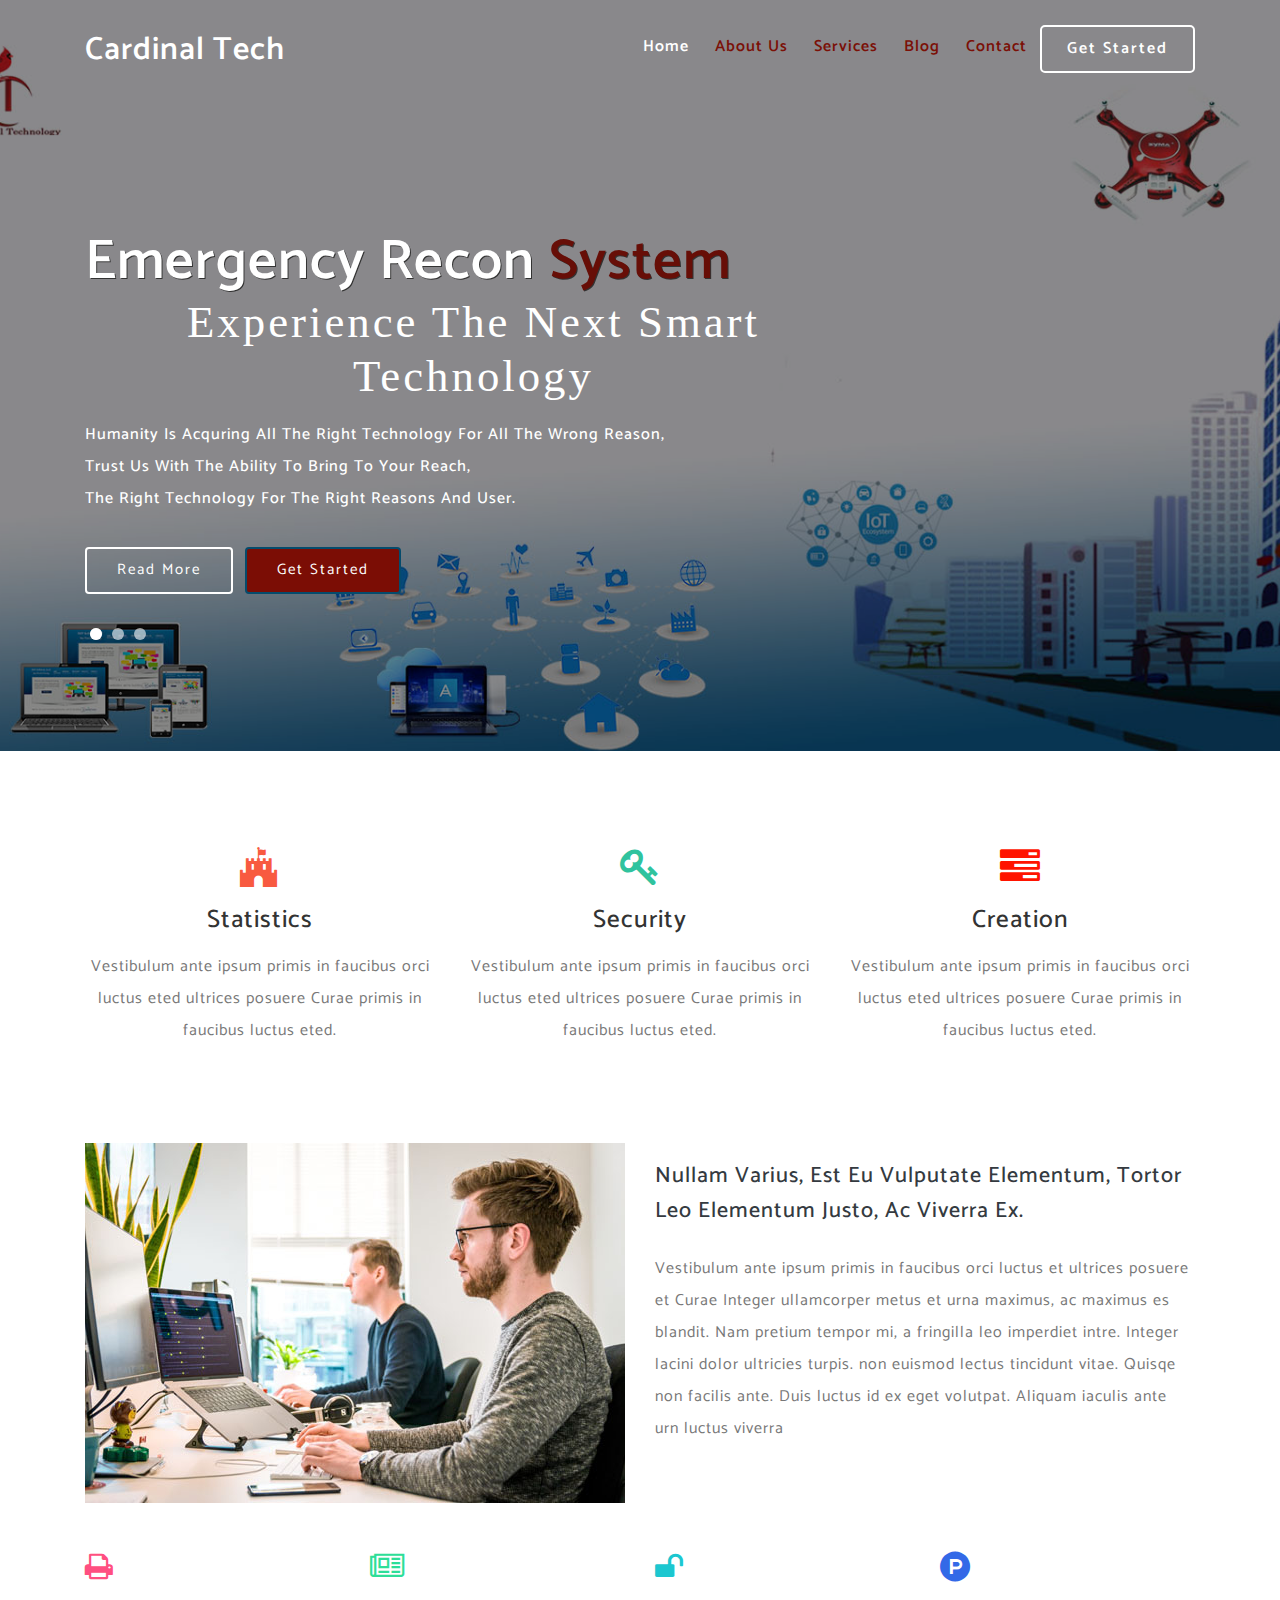
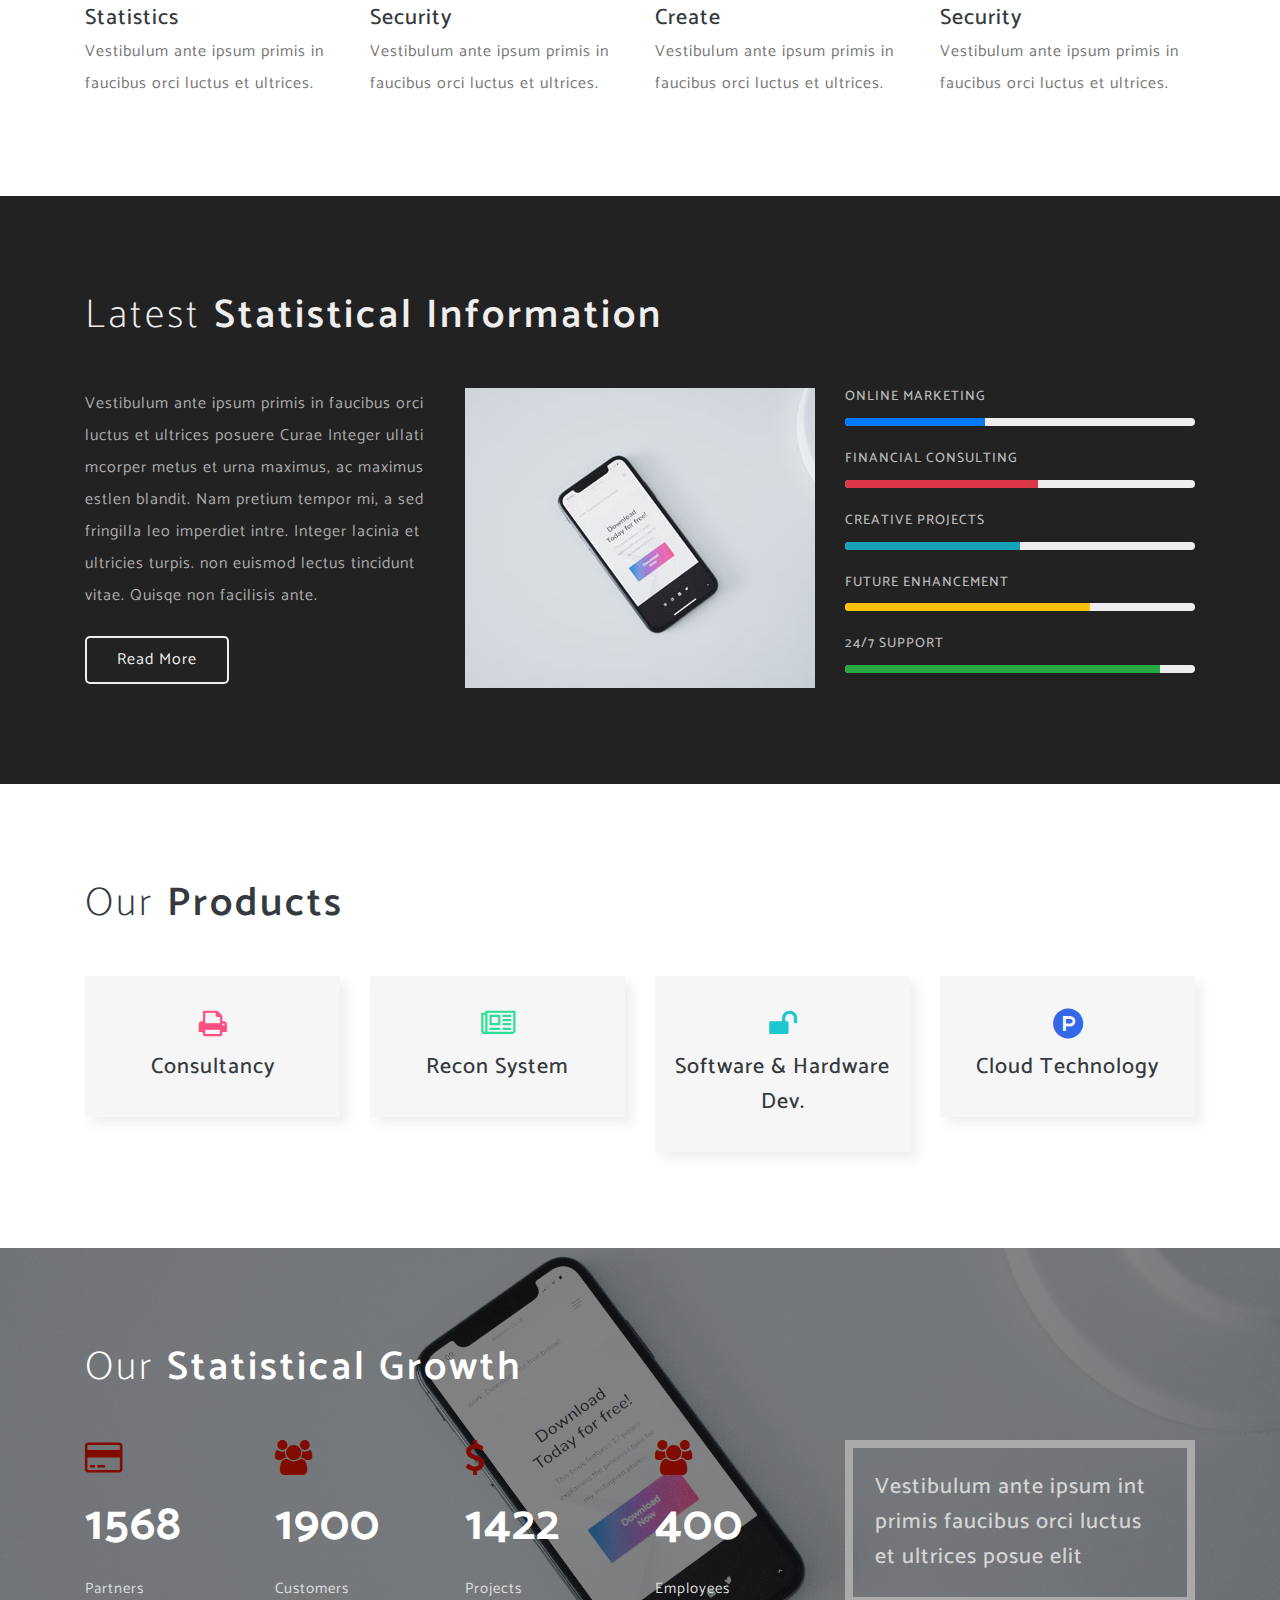
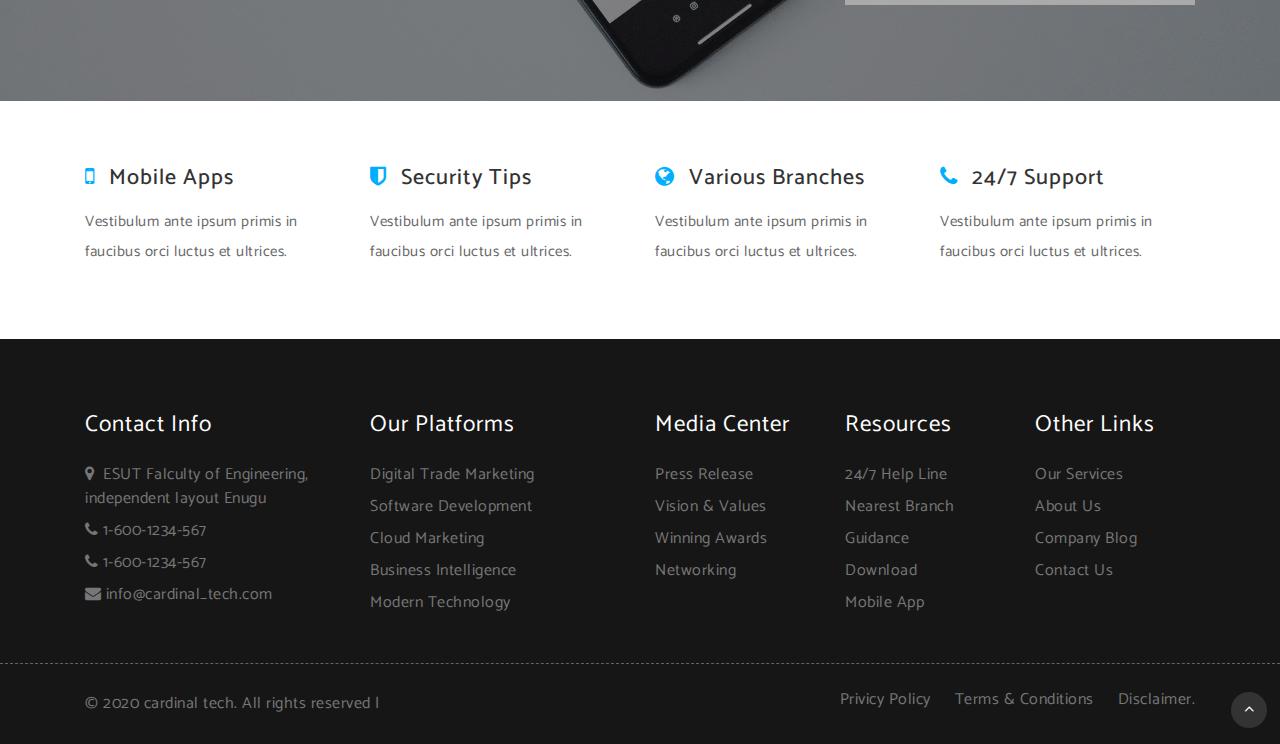
<file: cardinal web/cadinal Tech/web_cardinal/index.html>
<!--
author: W3layouts
author URL: http://w3layouts.com
License: Creative Commons Attribution 3.0 Unported
License URL: http://creativecommons.org/licenses/by/3.0/
-->
<!DOCTYPE html>
<html lang="en">
<head>
<title>cardinal Tech</title>
<!-- for-mobile-apps -->
<meta name="viewport" content="width=device-width, initial-scale=1">
<meta http-equiv="Content-Type" content="text/html; charset=utf-8" />
<meta name="keywords" content="Demand Responsive web template, Bootstrap Web Templates, Flat Web Templates, Android Compatible web template, 
Smartphone Compatible web template, free webdesigns for Nokia, Samsung, LG, SonyEricsson, Motorola web design" />

    <script>
        addEventListener("load", function () {
            setTimeout(hideURLbar, 0);
        }, false);

        function hideURLbar() {
            window.scrollTo(0, 1);
        }
    </script>
	
	<!-- css files -->
    <link href="css/css_slider.css" rel="stylesheet"><!-- Slider css -->
    <link href="css/bootstrap.css" rel='stylesheet' type='text/css' /><!-- bootstrap css -->
    <link href="css/style.css" rel='stylesheet' type='text/css' /><!-- custom css -->
    <link href="css/font-awesome.min.css" rel="stylesheet"><!-- fontawesome css -->
	<!-- //css files -->
	
	<!-- google fonts -->
	<link href="//fonts.googleapis.com/css?family=Catamaran:100,200,300,400,500,600,700,800,900" rel="stylesheet">
	<link href="//fonts.googleapis.com/css?family=Open+Sans:300,300i,400,400i,600,600i,700,700i,800,800i&amp;subset=cyrillic,cyrillic-ext,greek,greek-ext,latin-ext,vietnamese" rel="stylesheet">
	<!-- //google fonts -->
	
</head>
<body>


<!-- header -->
<header>
	<div class="container">
		<!-- nav -->
		<nav class="py-3 d-lg-flex">
			<div id="logo">
                
				<h1><a href="index.html"><span class="logo_2"></span>Cardinal Tech</a></h1>
			</div>
			<label for="drop" class="toggle"><span class="fa fa-bars"></span></label>
			<input type="checkbox" id="drop" />
			<ul class="menu ml-auto mt-1">
				<li class="active"><a href="index.html">Home</a></li>
				<li class=""><a href="about.html">About Us</a></li>
				<li class=""><a href="services.html">Services</a></li>
				<li class=""><a href="blog.html">Blog</a></li>
				<li class=""><a href="contact.html">Contact</a></li>
				<li class="last-grid"><a href="contact.html">Get started</a></li>
			</ul>
		</nav>
		<!-- //nav -->
	</div>
</header>
<!-- //header -->


<!-- banner -->
<div class="banner" id="home">
	<div class="layer">
		<div class="container">
			<div class="banner-text-w3pvt">
				<!-- banner slider-->
				<div class="csslider infinity" id="slider1">
					<input type="radio" name="slides" checked="checked" id="slides_1" />
					<input type="radio" name="slides" id="slides_2" />
					<input type="radio" name="slides" id="slides_3" />
					<ul class="banner_slide_bg">
						<li>
							<div class="w3ls_banner_txt">
								<h2 class="b-w3ltxt text-capitalize mt-md-4">Emergency Recon<span> system</span> </h2>
								<h4 class="b-w3ltxt text-capitalize"> experience the next smart Technology </h4>
								<p class="w3ls_pvt-title my-3">Humanity is acquring all the right technology for all the wrong reason,<br>Trust us with the ability to bring to your reach,<br>The right technology for the right reasons and user.
								 </p>
								<a href="services.html" class="btn btn-banner my-sm-3 mr-2">Read More</a>
								<a href="contact.html" class="btn btn-banner1 my-sm-3">Get Started</a>
							</div>
						</li>
						<li>
							<div class="w3ls_banner_txt">
								<h3 class="b-w3ltxt text-capitalize mt-md-4">Emergercy Recon <span> system</span> </h3>
								<h4 class="b-w3ltxt text-capitalize"> experience the next smart Technology </h4>
								<p class="w3ls_pvt-title my-3">Humanity is acquring all the right technology for all the wrong reason,<br>Trust us with the ability to bring to your reach,<br>The right technology for the right reasons and user.
								 </p>
								<a href="services.html" class="btn btn-banner my-sm-3 mr-2">Read More</a>
								<a href="contact.html" class="btn btn-banner1 my-sm-3">Get Started</a>
							</div>
						</li>
						<li>
							<div class="w3ls_banner_txt">
								<h3 class="b-w3ltxt text-capitalize mt-md-4"> Emergercy Recon <span>system</span> </h3>
								<h4 class="b-w3ltxt text-capitalize"> experience the next smart Technology </h4> 
								<p class="w3ls_pvt-title my-3">Humanity is acquring all the right technology for all the wrong reason,<br>Trust us with the ability to bring to your reach,<br>The right technology for the right reasons and user.
								 </p>
								<a href="services.html" class="btn btn-banner my-sm-3 mr-2">Read More</a>
								<a href="contact.html" class="btn btn-banner1 my-sm-3">Get Started</a>
							</div>
						</li>
					</ul>
					<div class="navigation">
						<div>
							<label for="slides_1"></label>
							<label for="slides_2"></label>
							<label for="slides_3"></label>
						</div>
					</div>
				</div>
				<!-- //banner slider-->
			</div>
		</div>
	</div>
</div>
<!-- //banner -->

<!-- about -->
<section class="banner-bottom pt-sm-5 pt-4 mt-sm-0 mt-2">
	<div class="container">
		<div class="row bottom_grids text-center mt-lg-5 mt-3">
			<div class="col-md-4 grid1 mb-sm-5 mb-4">
				<span class="fa fa-fort-awesome"></span>
				<h3 class="my-sm-3 mt-3 mb-2">Statistics</h3>
				<p class=""> Vestibulum ante ipsum primis in faucibus orci luctus eted ultrices posuere Curae primis in faucibus luctus eted.</p>
			</div>
			<div class="col-md-4 grid2 mb-sm-5 mb-4">
				<span class="fa fa-key"></span>
				<h3 class="my-sm-3 mt-3 mb-2">Security</h3>
				<p class=""> Vestibulum ante ipsum primis in faucibus orci luctus eted ultrices posuere Curae primis in faucibus luctus eted.</p>
			</div>
			<div class="col-md-4 grid3 mb-sm-5 mb-4">
				<span class="fa fa-tasks"></span>
				<h3 class="my-sm-3 mt-3 mb-2">Creation</h3>
				<p class=""> Vestibulum ante ipsum primis in faucibus orci luctus eted ultrices posuere Curae primis in faucibus luctus eted.</p>
			</div>
		</div>
	</div>
</section>
<!-- //about -->

<!-- advantages and details -->
<section class="advantages pt-lg-5 pt-3">
	<div class="container pb-md-5">
		<div class="row advantages_grids">
			<div class="col-lg-6">
				<img src="images/about.jpg" alt="" class="img-fluid">
			</div>
			<div class="col-lg-6 mt-lg-0 mt-4">
				<h3 class="mt-sm-3">Nullam varius, est eu vulputate elementum, tortor leo elementum justo, ac viverra ex.</h3>
				<p class="my-sm-4 mt-2 mb-4">  Vestibulum ante ipsum primis in faucibus orci luctus et ultrices posuere et Curae Integer ullamcorper metus et urna
				maximus, ac maximus es blandit. Nam pretium tempor mi, a fringilla leo imperdiet intre. Integer lacini dolor ultricies turpis.
				 non euismod lectus tincidunt vitae. Quisqe non facilis ante. Duis luctus id ex eget volutpat. Aliquam iaculis ante
				 urn luctus viverra</p>
			</div>
			<div class="row mt-sm-5 mx-0">
				<div class="col-lg-3 col-6 grid4 mb-5">
					<span class="fa fa-print"></span>
					<h3 class="mt-sm-3 mt-2">Statistics</h3>
					<p class=""> Vestibulum ante ipsum primis in faucibus orci luctus et ultrices.</p>
				</div>
				<div class="col-lg-3 col-6 grid5 mb-5">
					<span class="fa fa-newspaper-o"></span>
					<h3 class="mt-sm-3 mt-2">Security</h3>
					<p class=""> Vestibulum ante ipsum primis in faucibus orci luctus et ultrices.</p>
				</div>
				<div class="col-lg-3 col-6 grid6 mb-5">
					<span class="fa fa-unlock"></span>
					<h3 class="mt-sm-3 mt-2">Create</h3>
					<p class=""> Vestibulum ante ipsum primis in faucibus orci luctus et ultrices.</p>
				</div>
				<div class="col-lg-3 col-6 grid7 mb-5">
					<span class="fa fa-product-hunt"></span>
					<h3 class="mt-sm-3 mt-2">Security</h3>
					<p class=""> Vestibulum ante ipsum primis in faucibus orci luctus et ultrices.</p>
				</div>
			</div>
		</div>
	</div>
</section>
<!-- //advantages and details -->

<!-- statistics -->
<section class="statistics py-5">
	<div class="container py-lg-5 py-3">
		<h3 class="heading mb-md-5 mb-4">Latest <strong>statistical information</strong></h3>
		<div class="row">
			<div class="col-lg-4">
				<p class="mb-4">  Vestibulum ante ipsum primis in faucibus orci luctus et ultrices posuere Curae Integer ullati mcorper metus et urna
				maximus, ac maximus estlen blandit. Nam pretium tempor mi, a sed fringilla leo imperdiet intre. Integer lacinia et ultricies turpis.
				non euismod lectus tincidunt vitae. Quisqe non facilisis ante.</p>
				<a href="#">Read more </a>
			</div>
			<div class="col-lg-4 my-lg-0 my-4">
				<img src="images/stats1.jpg" alt="" class="img-fluid">
			</div>
			<div class="col-lg-4">
				<div class="progress-one">
					<h4 class="progress-tittle">Online Marketing</h4>
					<div class="progress">
						<div class="progress-bar progress-bar-striped" role="progressbar" style="width: 40%" aria-valuenow="40" aria-valuemin="0" aria-valuemax="100"></div>
					</div>
				</div>
				<div class="progress-one my-lg-4">
					<h4 class="progress-tittle">Financial Consulting</h4>
					<div class="progress">
						<div class="progress-bar progress-bar-striped bg-danger" role="progressbar" style="width: 55%" aria-valuenow="55" aria-valuemin="0" aria-valuemax="100"></div>
					</div>
				</div>
				<div class="progress-one">
					<h4 class="progress-tittle">Creative Projects</h4>
					<div class="progress">
						<div class="progress-bar progress-bar-striped bg-info" role="progressbar" style="width: 50%" aria-valuenow="50" aria-valuemin="0" aria-valuemax="100"></div>
					</div>
				</div>
				<div class="progress-one my-lg-4">
					<h4 class="progress-tittle">Future Enhancement</h4>
					<div class="progress">
						<div class="progress-bar progress-bar-striped bg-warning" role="progressbar" style="width: 70%" aria-valuenow="70" aria-valuemin="0" aria-valuemax="100"></div>
					</div>
				</div>
				<div class="progress-one">
					<h4 class="progress-tittle">24/7 support</h4>
					<div class="progress">
						<div class="progress-bar progress-bar-striped bg-success" role="progressbar" style="width: 90%" aria-valuenow="90" aria-valuemin="0" aria-valuemax="100"></div>
					</div>
				</div>
			</div>
		</div>
	</div>
</section>
<!-- //statistics -->

<!-- products -->
<section class="products py-5">
	<div class="container py-lg-5 py-3">
		<h3 class="heading mb-md-5 mb-4">Our  <strong>Products</strong></h3>
		<div class="row products_grids text-center">
			<div class="col-md-3 col-6 grid4 mb-md-0 mb-4">
				<div class="prodct1">
					<a href="#">
						<span class="fa fa-print"></span>
						<h3 class="mt-2"> consultancy</h3>
						<span class="fas fa-long-arrow-alt-right"></span>
					</a>
				</div>
			</div>
			<div class="col-md-3 col-6 grid5 mb-md-0 mb-4">
				<div class="prodct1">
					<a href="#">
						<span class="fa fa-newspaper-o"></span>
						<h3 class="mt-2">Recon System</h3>
						<span class="fas fa-long-arrow-alt-right"></span>
					</a>
				</div>
			</div>
			<div class="col-md-3 col-6 grid6">
				<div class="prodct1">
					<a href="#">
						<span class="fa fa-unlock"></span>
						<h3 class="mt-2">Software & Hardware Dev.</h3>
						<span class="fas fa-long-arrow-alt-right"></span>
					</a>
				</div>
			</div>
			<div class="col-md-3 col-6 grid7">
				<div class="prodct1">
					<a href="#">
						<span class="fa fa-product-hunt"></span>
						<h3 class="mt-2">Cloud Technology</h3>
						<span class="fas fa-long-arrow-alt-right"></span>
					</a>
				</div>
			</div>
		</div>
	</div>
</section>
		
<!-- //products -->

<!-- stats section -->
<section class="middlesection-w3pvt">
	<div class="layer py-5">
		<div class="container py-lg-5 py-3">
			<h3 class="heading mb-md-5 mb-4">Our <strong>statistical growth</strong></h3>
			<div class="row">
				<div class="col-lg-8 left-build-wthree aboutright-w3pvtwthree text-lg-left text-center">
					<div class="row">
						<div class="col-sm-3 col-6 w3layouts_stats_left w3_counter_grid">
							<span class="fa fa-credit-card"></span>
							<p class="counter">1568</p>
							<p class="para-text-w3ls">Partners</p>
						</div>
						<div class="col-sm-3 col-6 w3layouts_stats_left w3_counter_grid2">	
							<span class="fa fa-users"></span>
							<p class="counter">1900</p>
							<p class="para-text-w3ls">Customers</p>
						</div>
						<div class="col-sm-3 col-6 w3layouts_stats_left w3_counter_grid1 mt-md-0 mt-4">
							<span class="fa fa-dollar"></span>
							<p class="counter">1422</p>
							<p class="para-text-w3ls">Projects</p>
						</div>
						<div class="col-sm-3 col-6 w3layouts_stats_left w3_counter_grid1 mt-md-0 mt-4">
							<span class="fa fa-users"></span>
							<p class="counter">400</p>
							<p class="para-text-w3ls">Employees</p>
						</div>
					</div>
				</div>
				<div class="col-lg-4 text-lg-left text-stat text-center mt-lg-0 mt-4">
					<h4 class=""> Vestibulum ante ipsum int primis faucibus orci luctus et ultrices posue elit</h4>
				</div>
			</div>
		</div>
	</div>
</section>
<!-- //stats section -->

<!-- footer-top -->
<section class="footer-top py-sm-5 py-4">
	<div class="container">
		<div class="row">
			<div class="col-lg-3 col-sm-6">
				<h3 class="my-sm-3 mt-3 mb-1"><span class="fa mr-2 fa-mobile"></span> Mobile Apps</h3>
				<p class="mb-sm-4 mb-2"> Vestibulum ante ipsum primis in faucibus orci luctus et ultrices.</p>
			</div>
			<div class="col-lg-3 col-sm-6">
				<h3 class="my-sm-3 mt-3 mb-1"><span class="fa mr-2 fa-shield"></span> Security Tips</h3>
				<p class="mb-sm-4 mb-2"> Vestibulum ante ipsum primis in faucibus orci luctus et ultrices.</p>
			</div>
			<div class="col-lg-3 col-sm-6">
				<h3 class="my-sm-3 mt-3 mb-1"><span class="fa mr-2 fa-globe"></span> Various Branches</h3>
				<p class="mb-sm-4 mb-2"> Vestibulum ante ipsum primis in faucibus orci luctus et ultrices.</p>
			</div>
			<div class="col-lg-3 col-sm-6">
				<h3 class="my-sm-3 mt-3 mb-1"><span class="fa mr-2 fa-phone"></span> 24/7 Support</h3>
				<p class="mb-sm-4 mb-2"> Vestibulum ante ipsum primis in faucibus orci luctus et ultrices.</p>
			</div>
		</div>
	</div>
</section>
<!-- //footer-top -->

<!-- footer -->
<footer class="footer py-md-5 pt-4 pb-5">
	<div class="container pt-4">
		<div class="row">
			<div class="col-lg-3 col-sm-6 footer-top">
				<h4 class="mb-sm-4 mb-3 w3f_title">Contact Info</h4>
				<ul class="list-w3">
					<li><span class="fa mr-1 fa-map-marker"></span> ESUT Falculty of Engineering, independent layout Enugu </li>
					<li class="my-2"><span class="fa mr-1 fa-phone"></span>1-600-1234-567</li>
					<li class="my-2"><span class="fa mr-1 fa-phone"></span>1-600-1234-567</li>
					<li class=""><span class="fa mr-1 fa-envelope"></span><a href="mailto:info@example.com">info@cardinal_tech.com</a></li>
				</ul>
			</div>
			<div class="col-lg-3 col-sm-6 footv3-left mt-sm-0 mt-4">
				<h4 class="mb-sm-4 mb-3 w3f_title"> Our Platforms</h4>
				<ul class="list-w3">
					<li class="my-2">
						<a href="about.html">
							Digital Trade Marketing
						</a>
					</li>
					<li class="mb-2">
						<a href="features.html">
							Software Development
						</a>
					</li>
					<li class="my-2">
						<a href="projects.html">
							Cloud Marketing
						</a>
					</li>
					<li class="my-2">
						<a href="blogs.html">
							Business Intelligence
						</a>
					</li>
					<li>
						<a href="contact.html">
							Modern Technology
						</a>
					</li>
				</ul>
			</div>
			<div class="col-lg-2 col-sm-4 mt-lg-0 mt-sm-5 mt-4">
				<h4 class="mb-sm-4 mb-3 w3f_title">Media Center</h4>
				<ul class="list-w3">
					<li class="my-2">
						<a href="#">
							Press Release
						</a>
					</li>
					<li class="mb-2">
						<a href="features.html">
							Vision & Values
						</a>
					</li>
					<li class="my-2">
						<a href="security.html">
							Winning Awards
						</a>
					</li>
					<li class="my-2">
						<a href="pricing.html">
							Networking
						</a>
					</li>
				</ul>
			</div>

			<div class="col-lg-2 col-sm-4 mt-lg-0 mt-sm-5 mt-4">
				<h4 class="mb-sm-4 mb-3 w3f_title">Resources</h4>
				<ul class="list-w3">
					<li class="my-2">
						<a href="#">
							24/7 Help Line
						</a>
					</li>
					<li class="mb-2">
						<a href="#">
							Nearest Branch
						</a>
					</li>
					<li class="my-2">
						<a href="#">
							Guidance
						</a>
					</li>
					<li class="my-2">
						<a href="#">
							Download
						</a>
					</li>
					<li>
						<a href="#">
							Mobile App
						</a>
					</li>
				</ul>
			</div>
			
			<div class="col-lg-2 col-sm-4 mt-lg-0 mt-sm-5 mt-4">
				<h4 class="mb-4 w3f_title">Other Links</h4>
				<ul class="list-w3">
					<li class="my-2">
						<a href="services.html">
							Our Services
						</a>
					</li>
					<li class="mb-2">
						<a href="about.html">
							About Us
						</a>
					</li>
					<li class="my-2">
						<a href="blog.html">
							Company Blog
						</a>
					</li>
					<li class="my-2">
						<a href="contact.html">
							Contact Us
						</a>
					</li>
				</ul>
			</div>
			
		</div>
	</div>
	<!-- //footer bottom -->
</footer>
<!-- //footer -->

<!-- copyright -->
<section class="copy-right py-4">
	<div class="container">
		<div class="row">
			<div class="col-lg-7">
				<p class="">© 2020 cardinal tech. All rights reserved |
					<!--<a href="http://w3layouts.com"> W3layouts.</a> -->
				</p>
			</div>
			<div class="col-lg-5">
				<ul class="list-w3 d-sm-flex">
					<li>
						<a href="#">
							Privicy Policy
						</a>
					</li>
					<li class="mx-4">
						<a href="#">
							Terms & Conditions
						</a>
					</li>
					<li>
						<a href="#">
							Disclaimer.
						</a>
					</li>
					<li>
						<a href="#">
						</a>
					</li>
				</ul>
			</div>
		</div>
	</div>
</section>
<!-- //copyright -->

<!-- move top -->
<div class="move-top text-right">
	<a href="#home" class="move-top"> 
		<span class="fa fa-angle-up  mb-3" aria-hidden="true"></span>
	</a>
</div>
<!-- move top -->

</body>
</html>
</file>
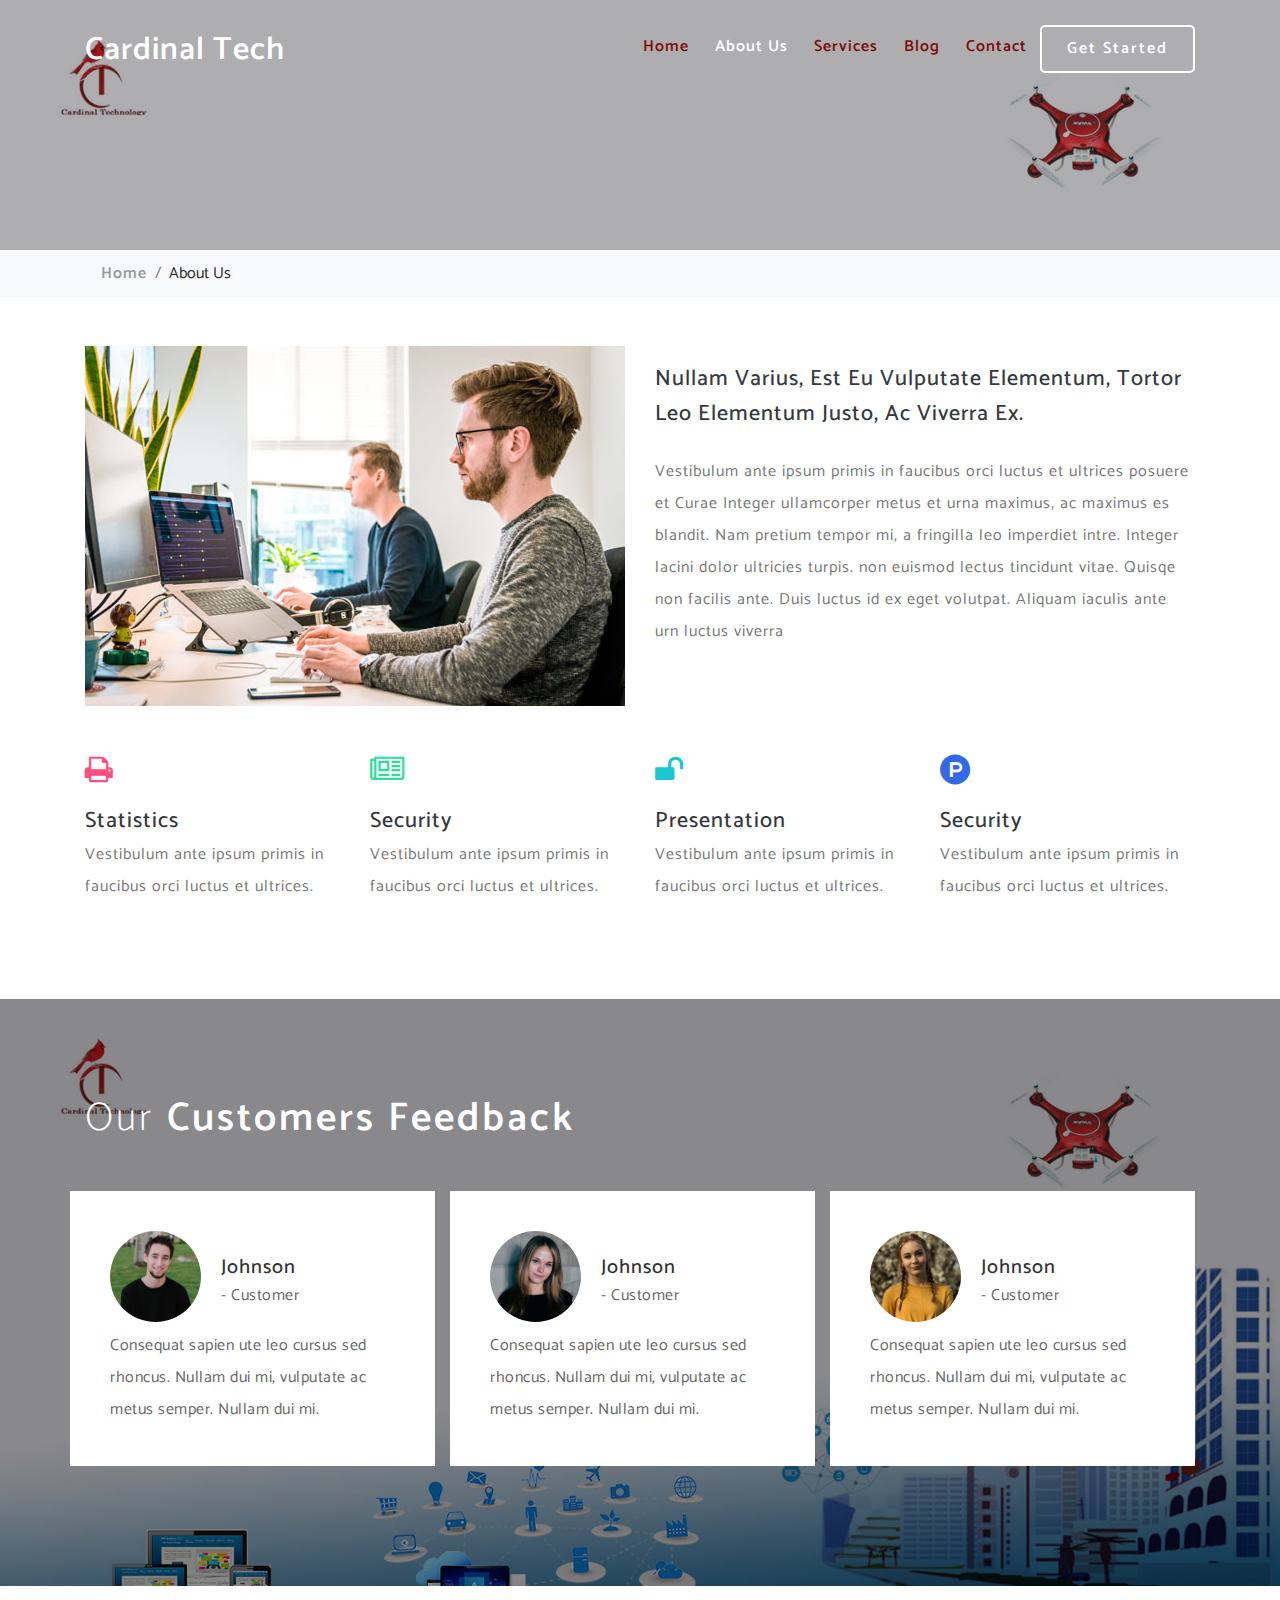
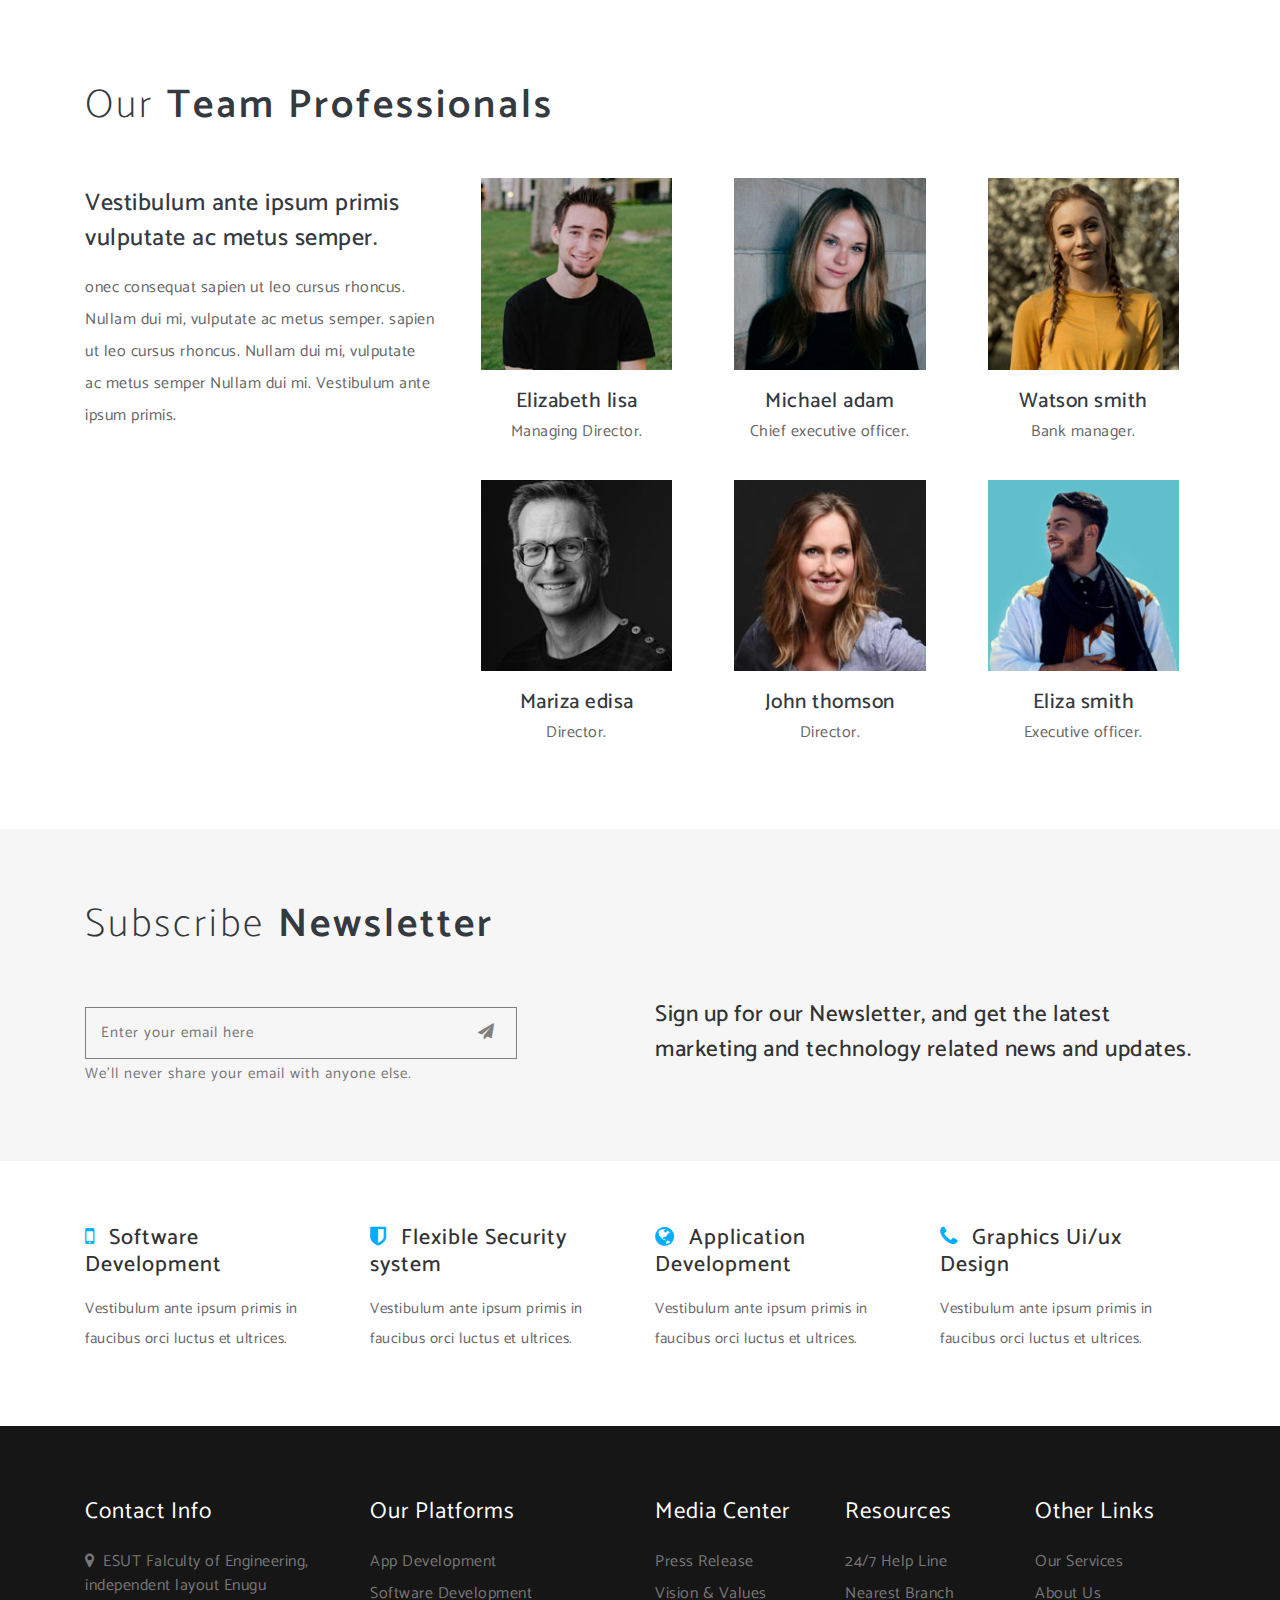
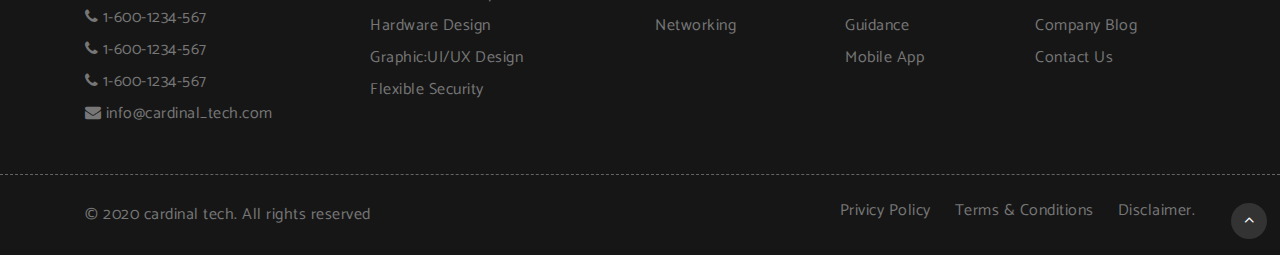
<file: cardinal web/cadinal Tech/web_cardinal/about.html>
<!--
author: W3layouts
author URL: http://w3layouts.com
License: Creative Commons Attribution 3.0 Unported
License URL: http://creativecommons.org/licenses/by/3.0/
-->
<!DOCTYPE html>
<html lang="en">
<head>
<title>cardinal tech</title>
<!-- for-mobile-apps -->
<meta name="viewport" content="width=device-width, initial-scale=1">
<meta http-equiv="Content-Type" content="text/html; charset=utf-8" />
<meta name="keywords" content="Demand Responsive web template, Bootstrap Web Templates, Flat Web Templates, Android Compatible web template, 
Smartphone Compatible web template, free webdesigns for Nokia, Samsung, LG, SonyEricsson, Motorola web design" />

    <script>
        addEventListener("load", function () {
            setTimeout(hideURLbar, 0);
        }, false);

        function hideURLbar() {
            window.scrollTo(0, 1);
        }
    </script>
	
	<!-- css files -->
    <link href="css/bootstrap.css" rel='stylesheet' type='text/css' /><!-- bootstrap css -->
    <link href="css/style.css" rel='stylesheet' type='text/css' /><!-- custom css -->
    <link href="css/font-awesome.min.css" rel="stylesheet"><!-- fontawesome css -->
	<!-- //css files -->
	
	<!-- google fonts -->
	<link href="//fonts.googleapis.com/css?family=Catamaran:100,200,300,400,500,600,700,800,900" rel="stylesheet">
	<link href="//fonts.googleapis.com/css?family=Open+Sans:300,300i,400,400i,600,600i,700,700i,800,800i&amp;subset=cyrillic,cyrillic-ext,greek,greek-ext,latin-ext,vietnamese" rel="stylesheet">
	<!-- //google fonts -->
	
</head>
<body>
<!-- header -->
<header>
	<div class="container">
		<!-- nav -->
		<nav class="py-3 d-lg-flex">
			<div id="logo">
				<h1> <a href="index.html"><span></span>Cardinal Tech </a></h1>
			</div>
			<label for="drop" class="toggle"><span class="fa fa-bars"></span></label>
			<input type="checkbox" id="drop" />
			<ul class="menu ml-auto mt-1">
				<li class=""><a href="index.html">Home</a></li>
				<li class="active"><a href="about.html">About Us</a></li>
				<li class=""><a href="services.html">Services</a></li>
				<li class=""><a href="blog.html">Blog</a></li>
				<li class=""><a href="contact.html">Contact</a></li>
				<li class="last-grid"><a href="contact.html">Get started</a></li>
			</ul>
		</nav>
		<!-- //nav -->
	</div>
</header>
<!-- //header -->

<!-- inner-banner -->
<section class="inner-banner" id="home">
	<div class="inner-layer">
		<div class="container">
		</div>
	</div>
</section>
<!-- //inner-banner -->

<!-- breadcrumb -->
<div class="breadcrumb-w3pvt bg-light">
	<div class="container">
	<nav aria-label="breadcrumb">
		<ol class="breadcrumb">
			<li class="breadcrumb-item">
				<a href="index.html">Home</a>
			</li>
			<li class="breadcrumb-item" aria-current="page">About Us</li>
		</ol>
	</nav>
	</div>
</div>
<!-- //breadcrumb -->

<!-- advantages and details -->
<section class="advantages pt-5">
	<div class="container pb-md-5">
		<div class="row advantages_grids">
			<div class="col-lg-6">
				<img src="images/about.jpg" alt="" class="img-fluid">
			</div>
			<div class="col-lg-6 mt-lg-0 mt-4">
				<h3 class="mt-sm-3">Nullam varius, est eu vulputate elementum, tortor leo elementum justo, ac viverra ex.</h3>
				<p class="my-sm-4 mt-2 mb-4">  Vestibulum ante ipsum primis in faucibus orci luctus et ultrices posuere et Curae Integer ullamcorper metus et urna
				maximus, ac maximus es blandit. Nam pretium tempor mi, a fringilla leo imperdiet intre. Integer lacini dolor ultricies turpis.
				 non euismod lectus tincidunt vitae. Quisqe non facilis ante. Duis luctus id ex eget volutpat. Aliquam iaculis ante
				 urn luctus viverra</p>
			</div>
			<div class="row mt-sm-5 mx-0">
				<div class="col-lg-3 col-6 grid4 mb-5">
					<span class="fa fa-print"></span>
					<h3 class="mt-sm-3 mt-2">Statistics</h3>
					<p class=""> Vestibulum ante ipsum primis in faucibus orci luctus et ultrices.</p>
				</div>
				<div class="col-lg-3 col-6 grid5 mb-5">
					<span class="fa fa-newspaper-o"></span>
					<h3 class="mt-sm-3 mt-2">Security</h3>
					<p class=""> Vestibulum ante ipsum primis in faucibus orci luctus et ultrices.</p>
				</div>
				<div class="col-lg-3 col-6 grid6 mb-5">
					<span class="fa fa-unlock"></span>
					<h3 class="mt-sm-3 mt-2">Presentation</h3>
					<p class=""> Vestibulum ante ipsum primis in faucibus orci luctus et ultrices.</p>
				</div>
				<div class="col-lg-3 col-6 grid7 mb-5">
					<span class="fa fa-product-hunt"></span>
					<h3 class="mt-sm-3 mt-2">Security</h3>
					<p class=""> Vestibulum ante ipsum primis in faucibus orci luctus et ultrices.</p>
				</div>
			</div>
		</div>
	</div>
</section>
<!-- //advantages and details -->

<!-- testimonials -->
<section class="clients">
	<div class="layer py-lg-5 py-lg-4">
		<div class="container py-5">
			<h2 class="heading mb-md-5 mb-4">Our <strong> customers feedback</strong></h2>
			<div class="row">
				<div class="col-lg-4 col-md-6 pl-sm-0 mb-4">
					<div class="col- client-grid">
						<div class="c-left">
							<img src="images/team1.jpg" alt="image" class="img-fluid" />
							<div class="info">
								<h6>Johnson</h6>
								<p>- Customer</p>
							</div>
							<div class="clearfix"></div>
						</div>
							<p class="mt-2">Consequat sapien ute leo cursus sed rhoncus. Nullam dui mi, vulputate ac metus semper. Nullam dui mi.</p>
					</div>
				</div>
				<div class="col-lg-4 col-md-6 pl-sm-0 mb-4">
					<div class="col- client-grid">
						<div class="c-left">
							<img src="images/team2.jpg" alt="image" class="img-fluid" />
							<div class="info">
								<h6>Johnson</h6>
								<p>- Customer</p>
							</div>
							<div class="clearfix"></div>
						</div>
							
							<p class="mt-2">Consequat sapien ute leo cursus sed rhoncus. Nullam dui mi, vulputate ac metus semper. Nullam dui mi.</p>
					</div>
				</div>
				<div class="col-lg-4 col-md-6 pl-sm-0 mb-4">
					<div class="col- client-grid">
						<div class="c-left">
							<img src="images/team3.jpg" alt="image" class="img-fluid" />
							<div class="info">
								<h6>Johnson</h6>
								<p>- Customer</p>
							</div>
							<div class="clearfix"></div>
						</div>
							<p class="mt-2">Consequat sapien ute leo cursus sed rhoncus. Nullam dui mi, vulputate ac metus semper. Nullam dui mi.</p>
					</div>
				</div>
			</div>
		</div>
	</div>
</section>
<!-- //testimonials -->

<!-- directors -->
<section class="team pt-5">
	<div class="container py-md-5 py-3">
		<h3 class="heading mb-md-5 mb-4">Our <strong> Team Professionals</strong></h3>
		<div class="row">
			<div class="col-lg-4">
				<div class="blog-info">
					<h4 class="heading mt-lg-2">Vestibulum ante ipsum primis vulputate ac metus semper.</h4>
					<p class="mt-sm-3 mt-2">onec consequat sapien ut leo cursus rhoncus. Nullam dui	mi,	vulputate ac metus semper.
					sapien ut leo cursus rhoncus. Nullam dui mi, vulputate ac metus semper Nullam dui mi. Vestibulum ante ipsum primis.</p>
				</div>
			</div>
			<div class="col-lg-8 text-center mt-lg-0 mt-4">
				<div class="row">
				   <div class="col-md-4 col-6 item">
					  <div class="clients-color">
						 <div class="w3-w3pvt-team-img">
							<img src="images/team1.jpg" class="" alt="">
						 </div>
						 <div class="team-txt-info pt-3">
							<h4>Elizabeth lisa</h4>
							<p class="mb-3">Managing Director.</p>
						 </div>
					  </div>
				   </div>
				   <div class="col-md-4 col-6 item">
					  <div class="clients-color">
						 <div class="w3-w3pvt-team-img">
							<img src="images/team2.jpg" class="" alt="">
						 </div>
						 <div class="team-txt-info pt-3">
							<h4>Michael adam</h4>
							<p class="mb-3">Chief executive officer.</p>
							
						 </div>
					  </div>
				   </div>
				   <div class="col-md-4 col-6 item">
					  <div class="clients-color">
						 <div class="w3-w3pvt-team-img">
							<img src="images/team3.jpg" class="" alt="">
						 </div>
						 <div class="team-txt-info pt-3">
							<h4>Watson smith</h4>
							<p class="mb-3">Bank manager.</p>
						 </div>
					  </div>
				   </div>
				   <div class="col-md-4 col-6 item">
					  <div class="clients-color">
						 <div class="w3-w3pvt-team-img">
							<img src="images/team4.jpg" class="" alt="">
						 </div>
						 <div class="team-txt-info pt-3">
							<h4>Mariza edisa</h4>
							<p class="mb-3">Director.</p>
						 </div>
					  </div>
				   </div>
				   <div class="col-md-4 col-6 item">
					  <div class="clients-color">
						 <div class="w3-w3pvt-team-img">
							<img src="images/team5.jpg" class="" alt="">
						 </div>
						 <div class="team-txt-info pt-3">
							<h4>John thomson</h4>
							<p class="mb-3">Director.</p>
						 </div>
					  </div>
				   </div>
				   <div class="col-md-4 col-6 item">
					  <div class="clients-color">
						 <div class="w3-w3pvt-team-img">
							<img src="images/team6.jpg" class="" alt="">
						 </div>
						 <div class="team-txt-info pt-3">
							<h4>Eliza smith</h4>
							<p class="mb-3">Executive officer.</p>
						 </div>
					  </div>
				   </div>
				</div>
			</div>
		</div>
	</div>
</section>
<!-- //directors -->

<!-- subscribe -->
<div class="subscribe py-5">
	<div class="container py-sm-4">
		<h3 class="heading mb-md-5 mb-4">subscribe <strong> newsletter</strong></h3>
		<div class="row">
			<div class="col-md-6 w3-w3pvt-subscribe">
				<form action="#" method="post">
					<input type="email" name="email" placeholder="Enter your email here" required="">
					<button class="btn1"><span class="fa fa-paper-plane" aria-hidden="true"></span></button>
				</form>
				<p>We'll never share your email with anyone else.</p>
			</div>
			<div class="col-md-6 mt-md-0 mt-4">
				<h4>Sign up for our Newsletter, and get the latest marketing and technology related news and updates.</h4>
			</div>
		</div>
	</div>
</div>
<!-- //subscribe -->

<!-- footer-top -->
<section class="footer-top py-sm-5 py-4">
	<div class="container">
		<div class="row">
			<div class="col-lg-3 col-sm-6">
				<h3 class="my-sm-3 mt-3 mb-1"><span class="fa mr-2 fa-mobile"></span> Software Development</h3>
				<p class="mb-sm-4 mb-2"> Vestibulum ante ipsum primis in faucibus orci luctus et ultrices.</p>
			</div>
			<div class="col-lg-3 col-sm-6">
				<h3 class="my-sm-3 mt-3 mb-1"><span class="fa mr-2 fa-shield"></span>  Flexible Security system</h3>
				<p class="mb-sm-4 mb-2"> Vestibulum ante ipsum primis in faucibus orci luctus et ultrices.</p>
			</div>
			<div class="col-lg-3 col-sm-6">
				<h3 class="my-sm-3 mt-3 mb-1"><span class="fa mr-2 fa-globe"></span> Application Development</h3>
				<p class="mb-sm-4 mb-2"> Vestibulum ante ipsum primis in faucibus orci luctus et ultrices.</p>
			</div>
			<div class="col-lg-3 col-sm-6">
				<h3 class="my-sm-3 mt-3 mb-1"><span class="fa mr-2 fa-phone"></span> Graphics Ui/ux Design</h3>
				<p class="mb-sm-4 mb-2"> Vestibulum ante ipsum primis in faucibus orci luctus et ultrices.</p>
			</div>
		</div>
	</div>
</section>
<!-- //footer-top -->

<!-- footer -->
<footer class="footer py-md-5 pt-4 pb-5">
	<div class="container pt-4">
		<div class="row">
			<div class="col-lg-3 col-sm-6 footer-top">
				<h4 class="mb-sm-4 mb-3 w3f_title">Contact Info</h4>
				<ul class="list-w3">
					<li><span class="fa mr-1 fa-map-marker"></span> ESUT Falculty of Engineering, independent layout Enugu </li>
					<li class="my-2"><span class="fa mr-1 fa-phone"></span>1-600-1234-567</li>
					<li class="my-2"><span class="fa mr-1 fa-phone"></span>1-600-1234-567</li>
					<li class="my-2"><span class="fa mr-1 fa-phone"></span>1-600-1234-567</li>
					<li class=""><span class="fa mr-1 fa-envelope"></span><a href="mailto:info@example.com">info@cardinal_tech.com</a></li>
				</ul>
			</div>
			<div class="col-lg-3 col-sm-6 footv3-left mt-sm-0 mt-4">
				<h4 class="mb-sm-4 mb-3 w3f_title"> Our Platforms</h4>
				<ul class="list-w3">
					<li class="my-2">
						<a href="about.html">
				           App Development
						</a>
					</li>
					<li class="mb-2">
						<a href="features.html">
							Software Development
						</a>
					</li>
					<li class="my-2">
						<a href="projects.html">
							Hardware Design
						</a>
					</li>
					<li class="my-2">
						<a href="blogs.html">
							Graphic:UI/UX Design
						</a>
					</li>
					<li>
						<a href="contact.html">
							Flexible Security
						</a>
					</li>
				</ul>
			</div>
			<div class="col-lg-2 col-sm-4 mt-lg-0 mt-sm-5 mt-4">
				<h4 class="mb-sm-4 mb-3 w3f_title">Media Center</h4>
				<ul class="list-w3">
					<li class="my-2">
						<a href="#">
							Press Release
						</a>
					</li>
					<li class="mb-2">
						<a href="features.html">
							Vision & Values
						</a>
					</li>
					<li class="my-2">
						<a href="pricing.html">
							Networking
						</a>
					</li>
				</ul>
			</div>

			<div class="col-lg-2 col-sm-4 mt-lg-0 mt-sm-5 mt-4">
				<h4 class="mb-sm-4 mb-3 w3f_title">Resources</h4>
				<ul class="list-w3">
					<li class="my-2">
						<a href="#">
							24/7 Help Line
						</a>
					</li>
					<li class="mb-2">
						<a href="#">
							Nearest Branch
						</a>
					</li>
					<li class="my-2">
						<a href="#">
							Guidance
						</a>
					</li>
					 
					<li>
						<a href="#">
							Mobile App
						</a>
					</li>
				</ul>
			</div>
			
			<div class="col-lg-2 col-sm-4 mt-lg-0 mt-sm-5 mt-4">
				<h4 class="mb-4 w3f_title">Other Links</h4>
				<ul class="list-w3">
					<li class="my-2">
						<a href="services.html">
							Our Services
						</a>
					</li>
					<li class="mb-2">
						<a href="about.html">
							About Us
						</a>
					</li>
					<li class="my-2">
						<a href="blog.html">
							Company Blog
						</a>
					</li>
					<li class="my-2">
						<a href="contact.html">
							Contact Us
						</a>
					</li>
				</ul>
			</div>
			
		</div>
	</div>
	<!-- //footer bottom -->
</footer>
<!-- //footer -->

<!-- copyright -->
<section class="copy-right py-4">
	<div class="container">
		<div class="row">
			<div class="col-lg-7">
				<p class="">© 2020 cardinal tech. All rights reserved
					 
				</p>
			</div>
			<div class="col-lg-5">
				<ul class="list-w3 d-sm-flex">
					<li>
						<a href="#">
							Privicy Policy
						</a>
					</li>
					<li class="mx-4">
						<a href="#">
							Terms & Conditions
						</a>
					</li>
					<li>
						<a href="#">
							Disclaimer.
						</a>
					</li>
					<li>
						<a href="#">
						</a>
					</li>
				</ul>
			</div>
		</div>
	</div>
</section>
<!-- //copyright -->

<!-- move top -->
<div class="move-top text-right">
	<a href="#home" class="move-top"> 
		<span class="fa fa-angle-up  mb-3" aria-hidden="true"></span>
	</a>
</div>
<!-- move top -->

</body>
</html>
</file>
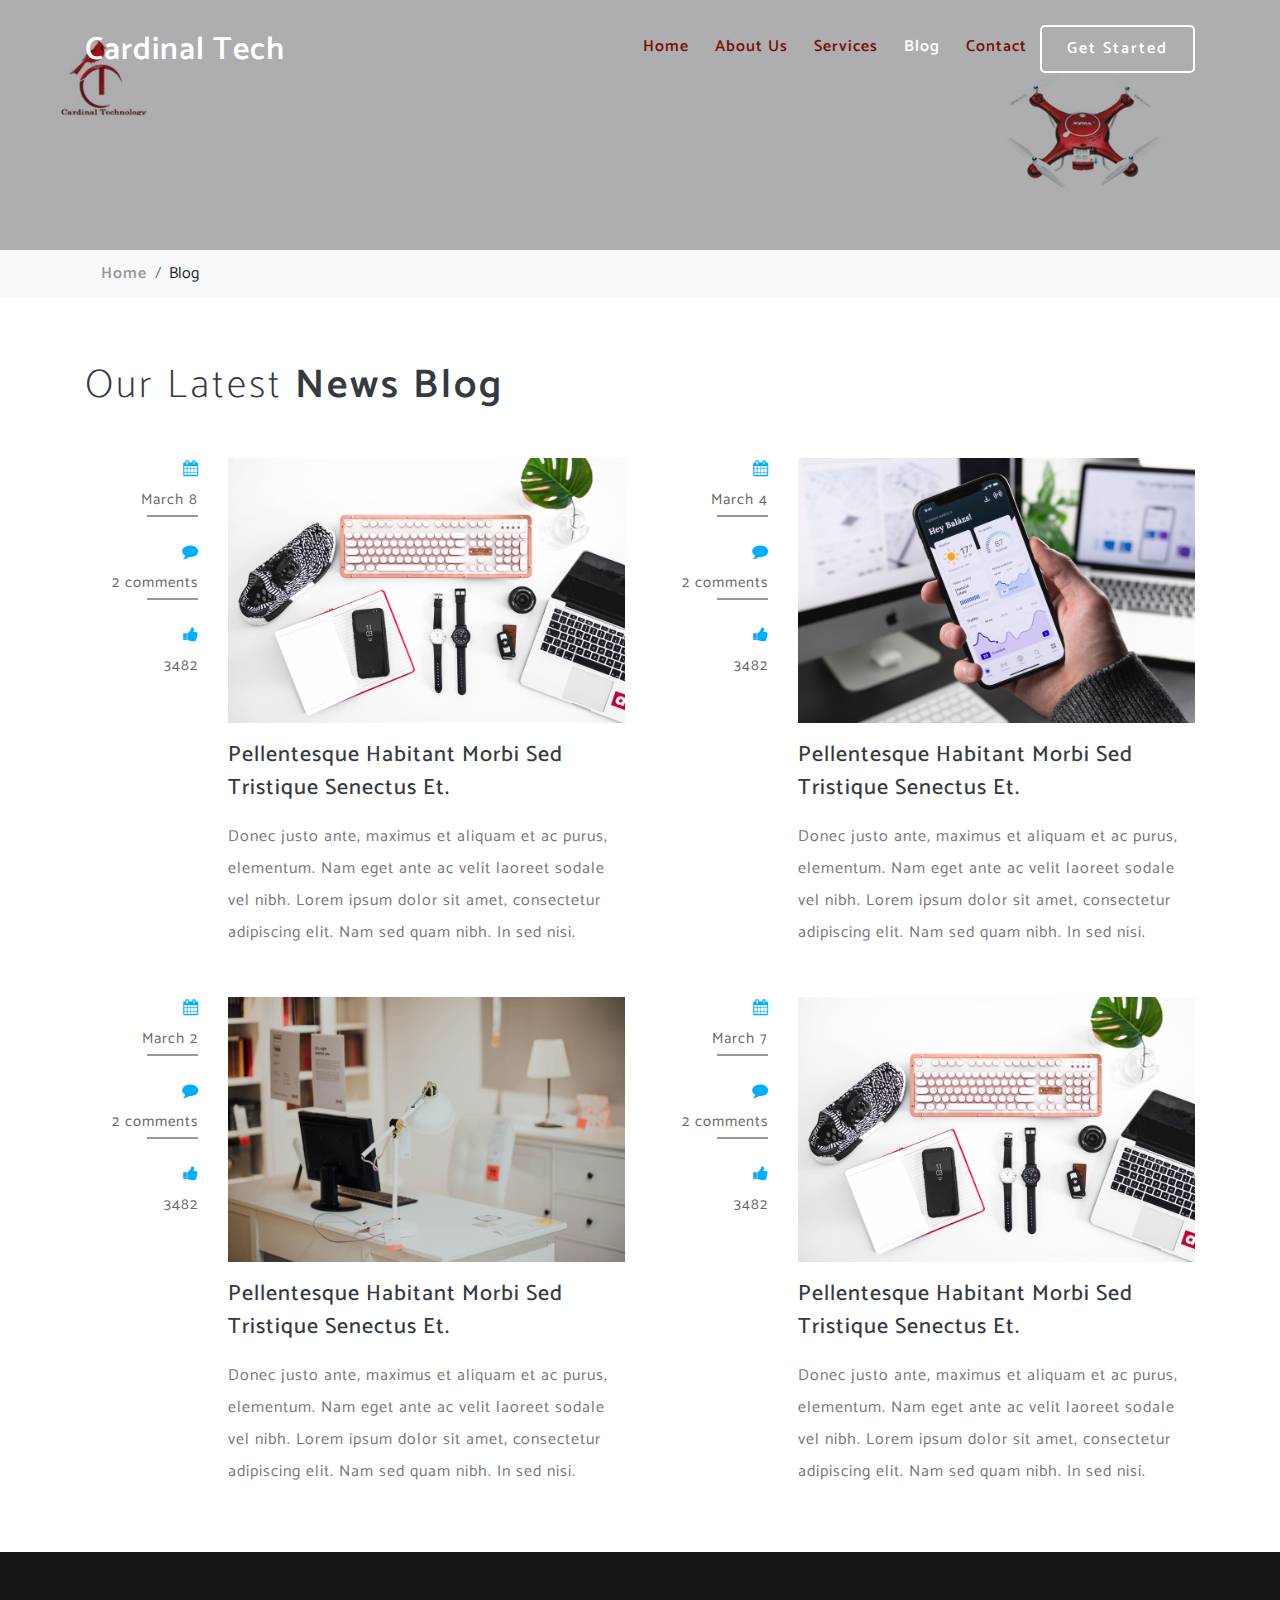
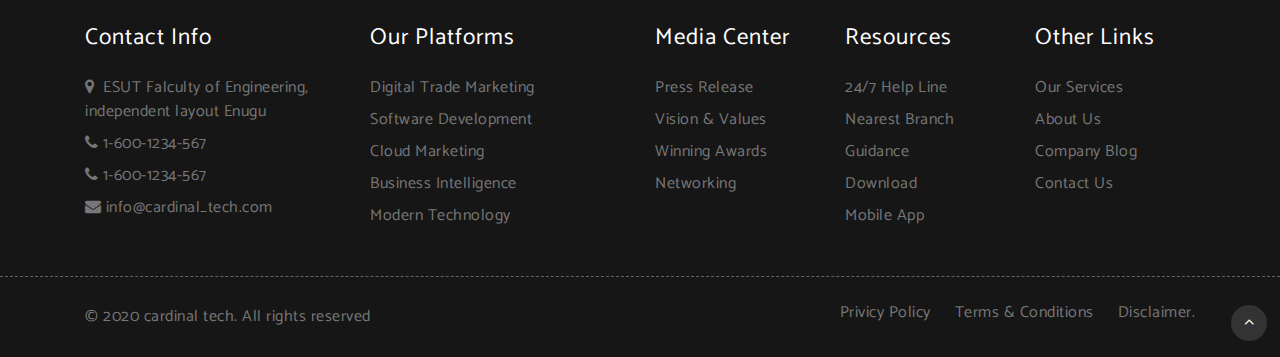
<file: cardinal web/cadinal Tech/web_cardinal/blog.html>
<!--
author: W3layouts
author URL: http://w3layouts.com
License: Creative Commons Attribution 3.0 Unported
License URL: http://creativecommons.org/licenses/by/3.0/
-->
<!DOCTYPE html>
<html lang="en">
<head>
<title>cardinal tech</title>
<!-- for-mobile-apps -->
<meta name="viewport" content="width=device-width, initial-scale=1">
<meta http-equiv="Content-Type" content="text/html; charset=utf-8" />
<meta name="keywords" content="Demand Responsive web template, Bootstrap Web Templates, Flat Web Templates, Android Compatible web template, 
Smartphone Compatible web template, free webdesigns for Nokia, Samsung, LG, SonyEricsson, Motorola web design" />

    <script>
        addEventListener("load", function () {
            setTimeout(hideURLbar, 0);
        }, false);

        function hideURLbar() {
            window.scrollTo(0, 1);
        }
    </script>
	
	<!-- css files -->
    <link href="css/bootstrap.css" rel='stylesheet' type='text/css' /><!-- bootstrap css -->
    <link href="css/style.css" rel='stylesheet' type='text/css' /><!-- custom css -->
    <link href="css/font-awesome.min.css" rel="stylesheet"><!-- fontawesome css -->
	<!-- //css files -->
	
	<!-- google fonts -->
	<link href="//fonts.googleapis.com/css?family=Catamaran:100,200,300,400,500,600,700,800,900" rel="stylesheet">
	<link href="//fonts.googleapis.com/css?family=Open+Sans:300,300i,400,400i,600,600i,700,700i,800,800i&amp;subset=cyrillic,cyrillic-ext,greek,greek-ext,latin-ext,vietnamese" rel="stylesheet">
	<!-- //google fonts -->
	
</head>
<body>

<!-- header -->
<header>
	<div class="container">
		<!-- nav -->
		<nav class="py-3 d-lg-flex">
			<div id="logo">
				<h1> <a href="index.html"><span></span> Cardinal Tech</a></h1>
			</div>
			<label for="drop" class="toggle"><span class="fa fa-bars"></span></label>
			<input type="checkbox" id="drop" />
			<ul class="menu ml-auto mt-1">
				<li class=""><a href="index.html">Home</a></li>
				<li class=""><a href="about.html">About Us</a></li>
				<li class=""><a href="services.html">Services</a></li>
				<li class="active"><a href="blog.html">Blog</a></li>
				<li class=""><a href="contact.html">Contact</a></li>
				<li class="last-grid"><a href="#">Get started</a></li>
			</ul>
		</nav>
		<!-- //nav -->
	</div>
</header>
<!-- //header -->

<!-- inner-banner -->
<section class="inner-banner" id="home">
	<div class="inner-layer">
		<div class="container">
		</div>
	</div>
</section>
<!-- //inner-banner -->

<!-- breadcrumb -->
<div class="breadcrumb-w3pvt bg-light">
	<div class="container">
	<nav aria-label="breadcrumb">
		<ol class="breadcrumb">
			<li class="breadcrumb-item">
				<a href="index.html">Home</a>
			</li>
			<li class="breadcrumb-item" aria-current="page">Blog</li>
		</ol>
	</nav>
	</div>
</div>
<!-- //breadcrumb -->
	
<!-- blog -->
<section class="blog pt-5">
	<div class="container py-md-3">
		<h2 class="heading mb-sm-5 mb-4">Our latest<strong> News blog </strong></h2>
		<div class="row">
			<div class="col-lg-6 news-left mb-5">
				<div class="row">
					<div class="col-md-3 w3-w3pvt-news-date text-right mb-md-0 mb-2">
						<div class="w3pvt-news-icon">
							<span class="fa fa-calendar" aria-hidden="true"></span>
							<p>March 8</p>
						</div>
						<div class="w3pvtits-line"> </div>
						<div class="w3pvt-news-icon mt-md-4">
							<a href="#"><span class="fa fa-comment"></span></a>
							<p>2 comments</p>
						</div>
						<div class="w3pvtits-line"> </div>
						<div class="w3pvt-news-icon mt-md-4">
							<a href="#"><span class="fa fa-thumbs-up" aria-hidden="true"></span></a>
							<p>3482</p>
						</div>
					</div>
					<div class="col-md-9 w3-w3pvt-news-img">
						<a href="single.html"><img src="images/s1.jpg" alt=""></a>
						<h4 class="my-sm-3 mt-3 mb-1"><a href="#">Pellentesque habitant morbi sed tristique senectus et.</a></h4>
						<p>Donec justo ante, maximus et aliquam et ac purus, elementum. Nam eget ante ac velit laoreet sodale vel nibh.
						Lorem ipsum dolor sit amet, consectetur adipiscing elit. Nam sed quam nibh. In sed nisi.</p>
					</div>
				</div>
			</div>
			
			<div class="col-lg-6 news-left mb-5">
				<div class="row">
					<div class="col-md-3 w3-w3pvt-news-date text-right mb-md-0 mb-2">
						<div class="w3pvt-news-icon">
							<span class="fa fa-calendar" aria-hidden="true"></span>
							<p>March 4</p>
						</div>
						<div class="w3pvtits-line"> </div>
						<div class="w3pvt-news-icon mt-md-4">
							<a href="#"><span class="fa fa-comment"></span></a>
							<p>2 comments</p>
						</div>
						<div class="w3pvtits-line"> </div>
						<div class="w3pvt-news-icon mt-md-4">
							<a href="#"><span class="fa fa-thumbs-up" aria-hidden="true"></span></a>
							<p>3482</p>
						</div>
					</div>
					<div class="col-md-9 w3-w3pvt-news-img">
						<a href="single.html"><img src="images/s2.jpg" alt=""></a>
						<h4 class="my-sm-3 mt-3 mb-1"><a href="#">Pellentesque habitant morbi sed tristique senectus et.</a></h4>
						<p>Donec justo ante, maximus et aliquam et ac purus, elementum. Nam eget ante ac velit laoreet sodale vel nibh.
						Lorem ipsum dolor sit amet, consectetur adipiscing elit. Nam sed quam nibh. In sed nisi.</p>
					</div>
				</div>
			</div>
			
			<div class="col-lg-6 news-left mb-5">
				<div class="row">
					<div class="col-md-3 w3-w3pvt-news-date text-right mb-md-0 mb-2">
						<div class="w3pvt-news-icon">
							<span class="fa fa-calendar" aria-hidden="true"></span>
							<p>March 2</p>
						</div>
						<div class="w3pvtits-line"> </div>
						<div class="w3pvt-news-icon mt-md-4">
							<a href="#"><span class="fa fa-comment"></span></a>
							<p>2 comments</p>
						</div>
						<div class="w3pvtits-line"> </div>
						<div class="w3pvt-news-icon mt-md-4">
							<a href="#"><span class="fa fa-thumbs-up" aria-hidden="true"></span></a>
							<p>3482</p>
						</div>
					</div>
					<div class="col-md-9 w3-w3pvt-news-img">
						<a href="single.html"><img src="images/s3.jpg" alt=""></a>
						<h4 class="my-sm-3 mt-3 mb-1"><a href="#">Pellentesque habitant morbi sed tristique senectus et.</a></h4>
						<p>Donec justo ante, maximus et aliquam et ac purus, elementum. Nam eget ante ac velit laoreet sodale vel nibh.
						Lorem ipsum dolor sit amet, consectetur adipiscing elit. Nam sed quam nibh. In sed nisi.</p>
					</div>
				</div>
			</div>
			
			<div class="col-lg-6 news-left mb-5">
				<div class="row">
					<div class="col-md-3 w3-w3pvt-news-date text-right mb-md-0 mb-2">
						<div class="w3pvt-news-icon">
							<span class="fa fa-calendar" aria-hidden="true"></span>
							<p>March 7</p>
						</div>
						<div class="w3pvtits-line"> </div>
						<div class="w3pvt-news-icon mt-md-4">
							<a href="#"><span class="fa fa-comment"></span></a>
							<p>2 comments</p>
						</div>
						<div class="w3pvtits-line"> </div>
						<div class="w3pvt-news-icon mt-md-4">
							<a href="#"><span class="fa fa-thumbs-up" aria-hidden="true"></span></a>
							<p>3482</p>
						</div>
					</div>
					<div class="col-md-9 w3-w3pvt-news-img">
						<a href="single.html"><img src="images/s1.jpg" alt=""></a>
						<h4 class="my-sm-3 mt-3 mb-1"><a href="#">Pellentesque habitant morbi sed tristique senectus et.</a></h4>
						<p>Donec justo ante, maximus et aliquam et ac purus, elementum. Nam eget ante ac velit laoreet sodale vel nibh.
						Lorem ipsum dolor sit amet, consectetur adipiscing elit. Nam sed quam nibh. In sed nisi.</p>
					</div>
				</div>
			</div>
		</div>
	</div>
</section>
<!-- //blog -->
		
<!-- footer -->
<footer class="footer py-md-5 pt-4 pb-5">
	<div class="container pt-4">
		<div class="row">
			<div class="col-lg-3 col-sm-6 footer-top">
				<h4 class="mb-sm-4 mb-3 w3f_title">Contact Info</h4>
				<ul class="list-w3">
					<li><span class="fa mr-1 fa-map-marker"></span> ESUT Falculty of Engineering, independent layout Enugu </li>
					<li class="my-2"><span class="fa mr-1 fa-phone"></span>1-600-1234-567</li>
					<li class="my-2"><span class="fa mr-1 fa-phone"></span>1-600-1234-567</li>
					<li class=""><span class="fa mr-1 fa-envelope"></span><a href="mailto:info@example.com">info@cardinal_tech.com</a></li>
				</ul>
			</div>
			<div class="col-lg-3 col-sm-6 footv3-left mt-sm-0 mt-4">
				<h4 class="mb-sm-4 mb-3 w3f_title"> Our Platforms</h4>
				<ul class="list-w3">
					<li class="my-2">
						<a href="about.html">
							Digital Trade Marketing
						</a>
					</li>
					<li class="mb-2">
						<a href="features.html">
							Software Development
						</a>
					</li>
					<li class="my-2">
						<a href="projects.html">
							Cloud Marketing
						</a>
					</li>
					<li class="my-2">
						<a href="blogs.html">
							Business Intelligence
						</a>
					</li>
					<li>
						<a href="contact.html">
							Modern Technology
						</a>
					</li>
				</ul>
			</div>
			<div class="col-lg-2 col-sm-4 mt-lg-0 mt-sm-5 mt-4">
				<h4 class="mb-sm-4 mb-3 w3f_title">Media Center</h4>
				<ul class="list-w3">
					<li class="my-2">
						<a href="#">
							Press Release
						</a>
					</li>
					<li class="mb-2">
						<a href="features.html">
							Vision & Values
						</a>
					</li>
					<li class="my-2">
						<a href="security.html">
							Winning Awards
						</a>
					</li>
					<li class="my-2">
						<a href="pricing.html">
							Networking
						</a>
					</li>
				</ul>
			</div>

			<div class="col-lg-2 col-sm-4 mt-lg-0 mt-sm-5 mt-4">
				<h4 class="mb-sm-4 mb-3 w3f_title">Resources</h4>
				<ul class="list-w3">
					<li class="my-2">
						<a href="#">
							24/7 Help Line
						</a>
					</li>
					<li class="mb-2">
						<a href="#">
							Nearest Branch
						</a>
					</li>
					<li class="my-2">
						<a href="#">
							Guidance
						</a>
					</li>
					<li class="my-2">
						<a href="#">
							Download
						</a>
					</li>
					<li>
						<a href="#">
							Mobile App
						</a>
					</li>
				</ul>
			</div>
			
			<div class="col-lg-2 col-sm-4 mt-lg-0 mt-sm-5 mt-4">
				<h4 class="mb-4 w3f_title">Other Links</h4>
				<ul class="list-w3">
					<li class="my-2">
						<a href="services.html">
							Our Services
						</a>
					</li>
					<li class="mb-2">
						<a href="about.html">
							About Us
						</a>
					</li>
					<li class="my-2">
						<a href="blog.html">
							Company Blog
						</a>
					</li>
					<li class="my-2">
						<a href="contact.html">
							Contact Us
						</a>
					</li>
				</ul>
			</div>
			
		</div>
	</div>
	<!-- //footer bottom -->
</footer>
<!-- //footer -->

<!-- copyright -->
<section class="copy-right py-4">
	<div class="container">
		<div class="row">
			<div class="col-lg-7">
				<p class="">© 2020 cardinal tech. All rights reserved  
					 
				</p>
			</div>
			<div class="col-lg-5">
				<ul class="list-w3 d-sm-flex">
					<li>
						<a href="#">
							Privicy Policy
						</a>
					</li>
					<li class="mx-4">
						<a href="#">
							Terms & Conditions
						</a>
					</li>
					<li>
						<a href="#">
							Disclaimer.
						</a>
					</li>
					<li>
						<a href="#">
						</a>
					</li>
				</ul>
			</div>
		</div>
	</div>
</section>
<!-- //copyright -->

<!-- move top -->
<div class="move-top text-right">
	<a href="#home" class="move-top"> 
		<span class="fa fa-angle-up  mb-3" aria-hidden="true"></span>
	</a>
</div>
<!-- move top -->

</body>
</html>
</file>
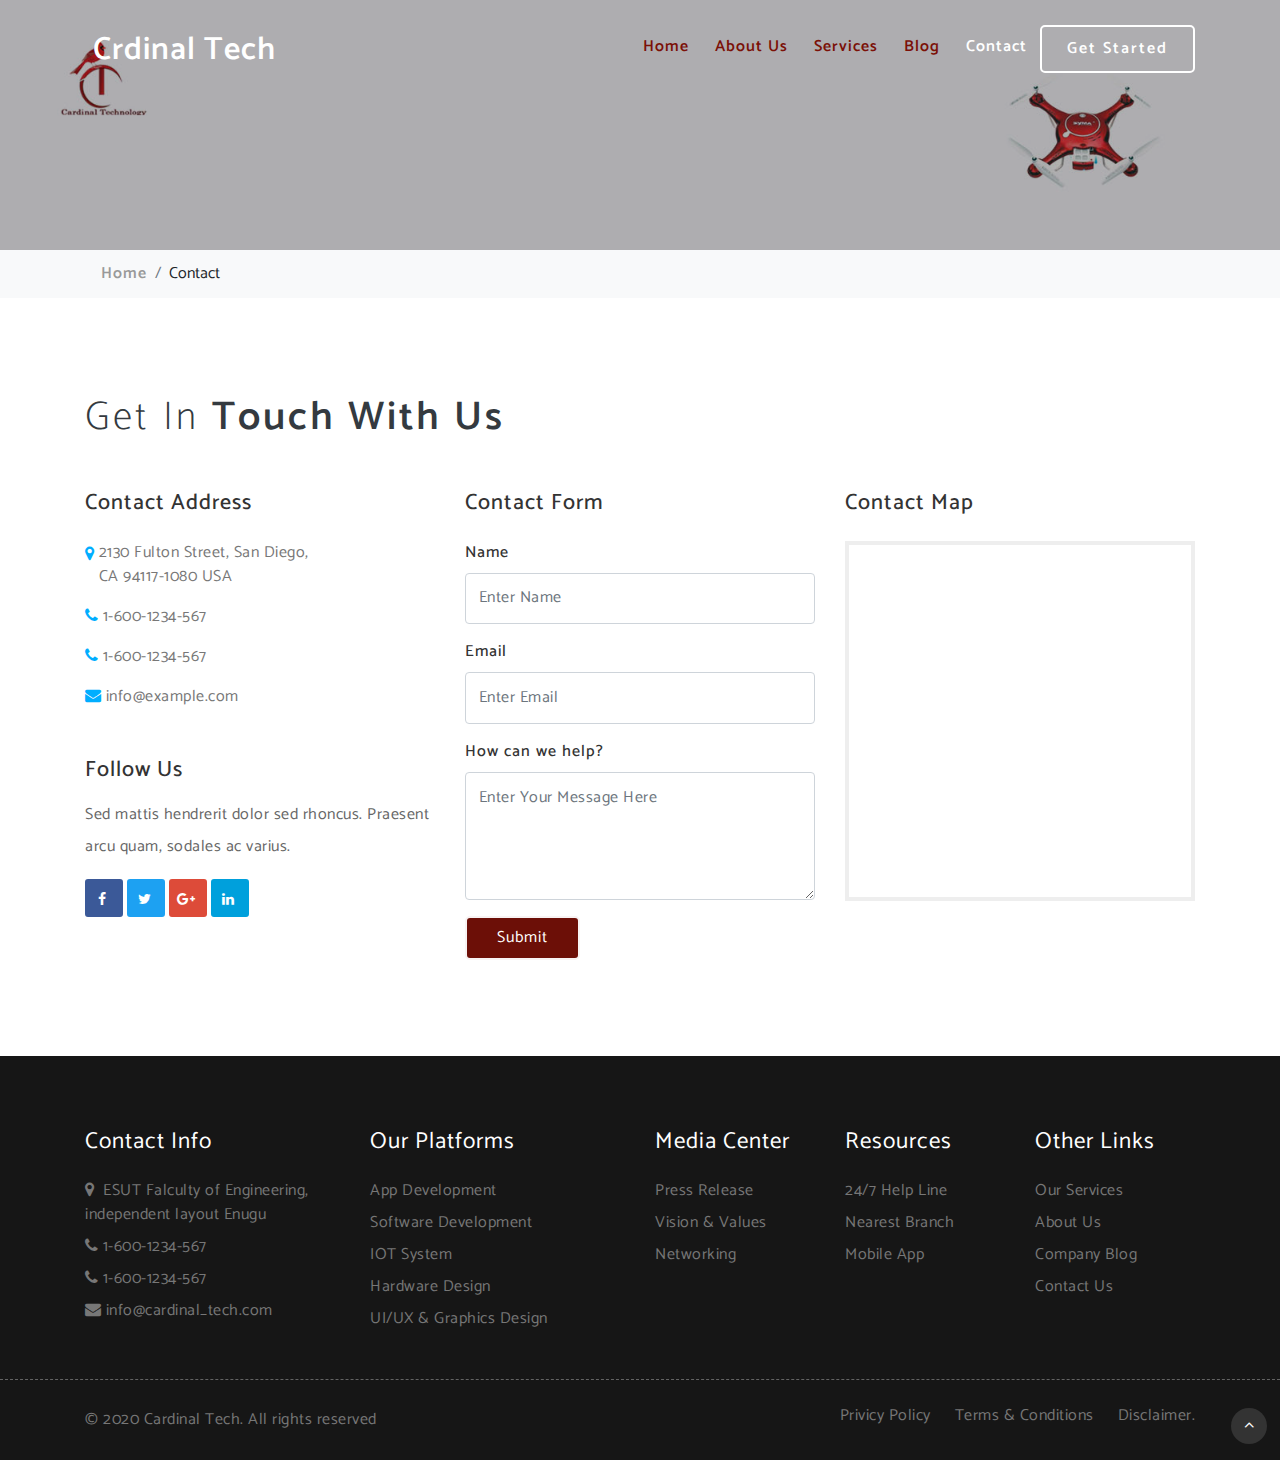
<file: cardinal web/cadinal Tech/web_cardinal/contact.html>
<!--
author: W3layouts
author URL: http://w3layouts.com
License: Creative Commons Attribution 3.0 Unported
License URL: http://creativecommons.org/licenses/by/3.0/
-->
<!DOCTYPE html>
<html lang="en">
<head>
<title>cadinal tech</title>
<!-- for-mobile-apps -->
<meta name="viewport" content="width=device-width, initial-scale=1">
<meta http-equiv="Content-Type" content="text/html; charset=utf-8" />
<meta name="keywords" content="Demand Responsive web template, Bootstrap Web Templates, Flat Web Templates, Android Compatible web template, 
Smartphone Compatible web template, free webdesigns for Nokia, Samsung, LG, SonyEricsson, Motorola web design" />

    <script>
        addEventListener("load", function () {
            setTimeout(hideURLbar, 0);
        }, false);

        function hideURLbar() {
            window.scrollTo(0, 1);
        }
    </script>
	
	<!-- css files -->
    <link href="css/bootstrap.css" rel='stylesheet' type='text/css' /><!-- bootstrap css -->
    <link href="css/style.css" rel='stylesheet' type='text/css' /><!-- custom css -->
    <link href="css/font-awesome.min.css" rel="stylesheet"><!-- fontawesome css -->
	<!-- //css files -->
	
	<!-- google fonts -->
	<link href="//fonts.googleapis.com/css?family=Catamaran:100,200,300,400,500,600,700,800,900" rel="stylesheet">
	<link href="//fonts.googleapis.com/css?family=Open+Sans:300,300i,400,400i,600,600i,700,700i,800,800i&amp;subset=cyrillic,cyrillic-ext,greek,greek-ext,latin-ext,vietnamese" rel="stylesheet">
	<!-- //google fonts -->
	
</head>
<body>

<!-- header -->
<header>
	<div class="container">
		<!-- nav -->
		<nav class="py-3 d-lg-flex">
			<div id="logo">
				<h1> <a href="index.html"><span class="fa fa-line-char"></span> Crdinal tech </a></h1>
			</div>
			<label for="drop" class="toggle"><span class="fa fa-bars"></span></label>
			<input type="checkbox" id="drop" />
			<ul class="menu ml-auto mt-1">
				<li class=""><a href="index.html">Home</a></li>
				<li class=""><a href="about.html">About Us</a></li>
				<li class=""><a href="services.html">Services</a></li>
				<li class=""><a href="blog.html">Blog</a></li>
				<li class="active"><a href="contact.html">Contact</a></li>
				<li class="last-grid"><a href="contact.html">Get started</a></li>
			</ul>
		</nav>
		<!-- //nav -->
	</div>
</header>
<!-- //header -->

<!-- inner-banner -->
<section class="inner-banner" id="home">
	<div class="inner-layer">
		<div class="container">
		</div>
	</div>
</section>
<!-- //inner-banner -->

<!-- breadcrumb -->
<div class="breadcrumb-w3pvt bg-light">
	<div class="container">
	<nav aria-label="breadcrumb">
		<ol class="breadcrumb">
			<li class="breadcrumb-item">
				<a href="index.html">Home</a>
			</li>
			<li class="breadcrumb-item" aria-current="page">Contact</li>
		</ol>
	</nav>
	</div>
</div>
<!-- //breadcrumb -->
	
<!-- contact -->
<section class="contact py-5">
	<div class="container py-sm-5">
		<h2 class="heading mb-sm-5 mb-4">Get in <strong> touch with us </strong></h2>
		<div class="row">
			<div class="col-lg-4 col-md-6 contact-address">
				<h4 class="mb-sm-4 mb-3 w3f_title">Contact Address</h4>
				<ul class="list-w3">
					<li class="d-flex"><span class="fa mt-1 mr-1 fa-map-marker"></span>2130 Fulton Street, San Diego, <br>CA 94117-1080 USA</li>
					<li class="my-3"><span class="fa mr-1 fa-phone"></span>1-600-1234-567</li>
					<li class="my-3"><span class="fa mr-1 fa-phone"></span>1-600-1234-567</li>
					<li class=""><span class="fa mr-1 fa-envelope"></span><a href="mailto:info@example.com">info@example.com</a></li>
				</ul>
				<h4 class="mt-md-5 mt-4 mb-3 w3f_title">Follow Us</h4>
				<p>Sed mattis hendrerit dolor sed rhoncus. Praesent arcu quam, sodales ac varius.</p>
				<ul class="list-social">
					<li><a href="#" class="facebook"><span class="fa mr-1 fa-facebook"></span></a></li>
					<li class="my-3"><a href="#" class="twitter"><span class="fa mr-1 fa-twitter"></span></a></li>
					<li class="my-3"><a href="#" class="google"><span class="fa mr-1 fa-google-plus"></span></a></li>
					<li class=""><a href="#" class="linkedin"><span class="fa mr-1 fa-linkedin"></span></a></li>
				</ul>
			</div>
			<div class="col-lg-4 col-md-6 contact-form mt-md-0 mt-4">
				<h4 class="mb-sm-4 mb-3 w3f_title">Contact Form</h4>
				<form name="contactform" id="contactform" method="post" action="#" onsubmit="return(validate());" novalidate="novalidate">
						<div class="form-group">
						  <label>Name</label>
						  <input type="text" class="form-control" id="name" placeholder="Enter Name" name="name">
						</div>
						<div class="form-group">
						  <label>Email</label>
						  <input type="email" class="form-control" id="email" placeholder="Enter Email" name="email">
						</div>
						<div class="form-group">
						  <label>How can we help?</label>
						  <textarea name="issues" class="form-control" id="iq" placeholder="Enter Your Message Here"></textarea>
						</div>				
						<button type="submit" class="btn btn-default">Submit</button>
					</form>
			</div>
			<div class="col-lg-4 mt-lg-0 mt-5 contact-map">
				<h4 class="mb-4 w3f_title">Contact Map</h4>
				<iframe src="https://www.google.com/maps/embed?pb=!1m18!1m12!1m3!1d3023.9503398796587!2d-73.9940307!3d40.719109700000004!2m3!1f0!2f0!3f0!3m2!1i1024!2i768!4f13.1!3m3!1m2!1s0x89c25a27e2f24131%3A0x64ffc98d24069f02!2sCANADA!5e0!3m2!1sen!2sin!4v1441710758555" allowfullscreen=""></iframe>
			</div>
		</div>
	</div>
</section>
<!-- //contact -->

<!-- footer -->
<footer class="footer py-md-5 pt-4 pb-5">
	<div class="container pt-4">
		<div class="row">
			<div class="col-lg-3 col-sm-6 footer-top">
				<h4 class="mb-sm-4 mb-3 w3f_title">Contact Info</h4>
				<ul class="list-w3">
					<li><span class="fa mr-1 fa-map-marker"></span> ESUT Falculty of Engineering, independent layout Enugu </li>
					<li class="my-2"><span class="fa mr-1 fa-phone"></span>1-600-1234-567</li>
					<li class="my-2"><span class="fa mr-1 fa-phone"></span>1-600-1234-567</li>
					<li class=""><span class="fa mr-1 fa-envelope"></span><a href="mailto:info@example.com">info@cardinal_tech.com</a></li>
				</ul>
			</div>
			<div class="col-lg-3 col-sm-6 footv3-left mt-sm-0 mt-4">
				<h4 class="mb-sm-4 mb-3 w3f_title"> Our Platforms</h4>
				<ul class="list-w3">
					<li class="my-2">
						<a href="about.html">
							App Development
						</a>
					</li>
					<li class="mb-2">
						<a href="features.html">
							Software Development
						</a>
					</li>
					<li class="my-2">
						<a href="projects.html">
							IOT System
						</a>
					</li>
					<li class="my-2">
						<a href="blogs.html">
							Hardware Design
						</a>
					</li>
					<li>
						<a href="contact.html">
							UI/UX & Graphics Design
						</a>
					</li>
				</ul>
			</div>
			<div class="col-lg-2 col-sm-4 mt-lg-0 mt-sm-5 mt-4">
				<h4 class="mb-sm-4 mb-3 w3f_title">Media Center</h4>
				<ul class="list-w3">
					<li class="my-2">
						<a href="#">
							Press Release
						</a>
					</li>
					<li class="mb-2">
						<a href="features.html">
							Vision & Values
						</a>
					</li>
					 
					<li class="my-2">
						<a href="pricing.html">
							Networking
						</a>
					</li>
				</ul>
			</div>

			<div class="col-lg-2 col-sm-4 mt-lg-0 mt-sm-5 mt-4">
				<h4 class="mb-sm-4 mb-3 w3f_title">Resources</h4>
				<ul class="list-w3">
					<li class="my-2">
						<a href="#">
							24/7 Help Line
						</a>
					</li>
					<li class="mb-2">
						<a href="#">
							Nearest Branch
						</a>
					</li>
					 
					<li>
						<a href="#">
							Mobile App
						</a>
					</li>
				</ul>
			</div>
			
			<div class="col-lg-2 col-sm-4 mt-lg-0 mt-sm-5 mt-4">
				<h4 class="mb-4 w3f_title">Other Links</h4>
				<ul class="list-w3">
					<li class="my-2">
						<a href="services.html">
							Our Services
						</a>
					</li>
					<li class="mb-2">
						<a href="about.html">
							About Us
						</a>
					</li>
					<li class="my-2">
						<a href="blog.html">
							Company Blog
						</a>
					</li>
					<li class="my-2">
						<a href="contact.html">
							Contact Us
						</a>
					</li>
				</ul>
			</div>
			
		</div>
	</div>
	<!-- //footer bottom -->
</footer>
<!-- //footer -->

<!-- copyright -->
<section class="copy-right py-4">
	<div class="container">
		<div class="row">
			<div class="col-lg-7">
				<p class="">© 2020 Cardinal Tech. All rights reserved  
					 
				</p>
			</div>
			<div class="col-lg-5">
				<ul class="list-w3 d-sm-flex">
					<li>
						<a href="privacy_policy.html">
							Privicy Policy
						</a>
					</li>
					<li class="mx-4">
						<a href="term_condtions.html">
							Terms & Conditions
						</a>
					</li>
					<li>
						<a href="#">
							Disclaimer.
						</a>
					</li>
					<li>
						<a href="#">
						</a>
					</li>
				</ul>
			</div>
		</div>
	</div>
</section>
<!-- //copyright -->

<!-- move top -->
<div class="move-top text-right">
	<a href="#home" class="move-top"> 
		<span class="fa fa-angle-up  mb-3" aria-hidden="true"></span>
	</a>
</div>
<!-- move top -->

</body>
</html>
</file>
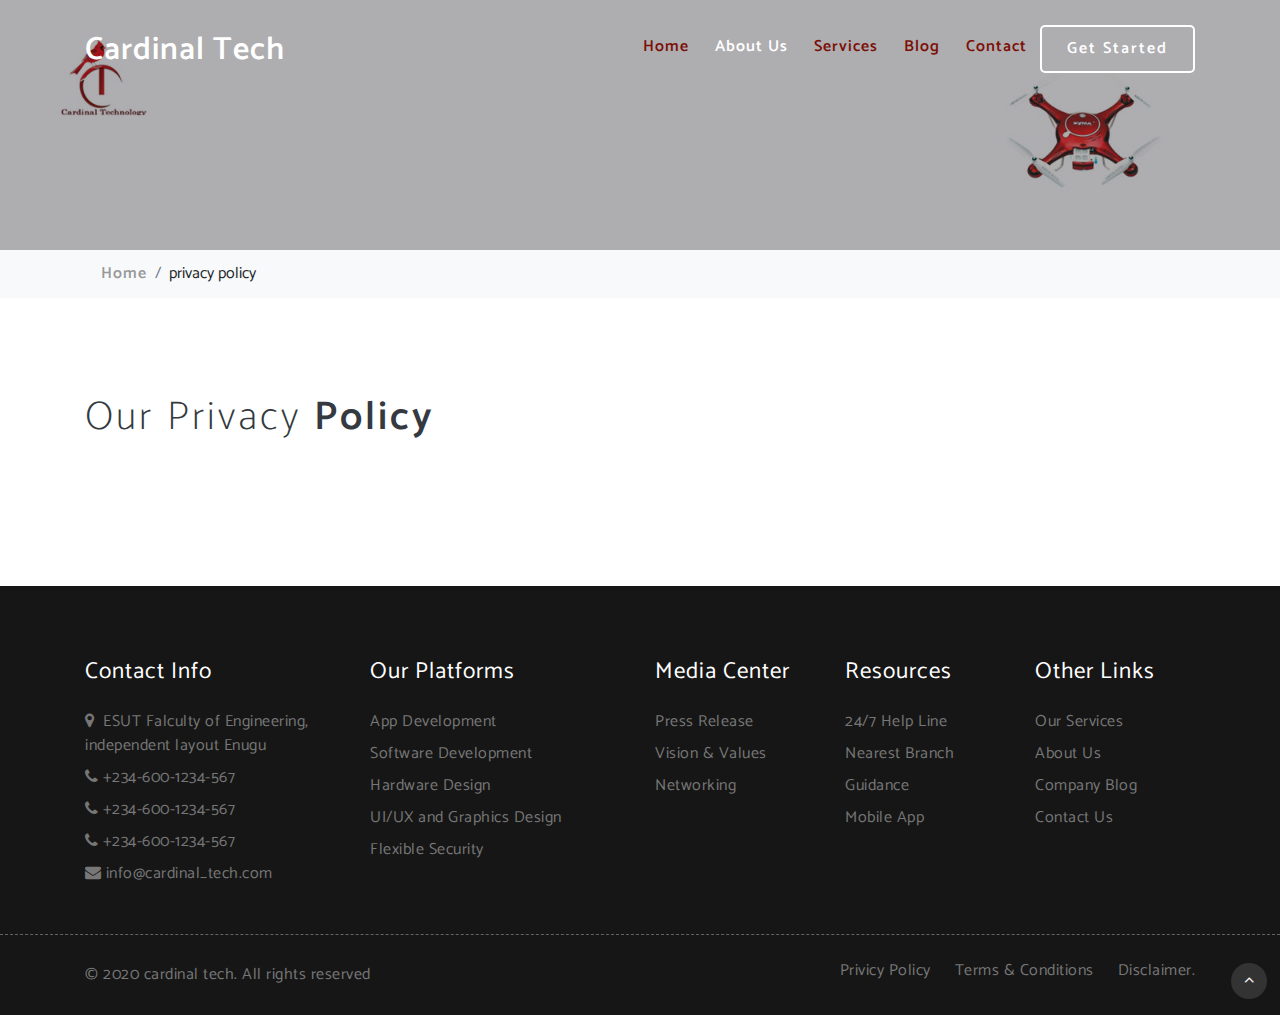
<file: cardinal web/cadinal Tech/web_cardinal/privacy_policy.html>
<!--
author: W3layouts
author URL: http://w3layouts.com
License: Creative Commons Attribution 3.0 Unported
License URL: http://creativecommons.org/licenses/by/3.0/
-->
<!DOCTYPE html>
<html lang="en">
<head>
<title>cardinal tech</title>
<!-- for-mobile-apps -->
<meta name="viewport" content="width=device-width, initial-scale=1">
<meta http-equiv="Content-Type" content="text/html; charset=utf-8" />
<meta name="keywords" content="Demand Responsive web template, Bootstrap Web Templates, Flat Web Templates, Android Compatible web template, 
Smartphone Compatible web template, free webdesigns for Nokia, Samsung, LG, SonyEricsson, Motorola web design" />

    <script>
        addEventListener("load", function () {
            setTimeout(hideURLbar, 0);
        }, false);

        function hideURLbar() {
            window.scrollTo(0, 1);
        }
    </script>
	
	<!-- css files -->
    <link href="css/bootstrap.css" rel='stylesheet' type='text/css' /><!-- bootstrap css -->
    <link href="css/style.css" rel='stylesheet' type='text/css' /><!-- custom css -->
    <link href="css/font-awesome.min.css" rel="stylesheet"><!-- fontawesome css -->
	<!-- //css files -->
	
	<!-- google fonts -->
	<link href="//fonts.googleapis.com/css?family=Catamaran:100,200,300,400,500,600,700,800,900" rel="stylesheet">
	<link href="//fonts.googleapis.com/css?family=Open+Sans:300,300i,400,400i,600,600i,700,700i,800,800i&amp;subset=cyrillic,cyrillic-ext,greek,greek-ext,latin-ext,vietnamese" rel="stylesheet">
	<!-- //google fonts -->
	
</head>
<body>
<!-- header -->
<header>
	<div class="container">
		<!-- nav -->
		<nav class="py-3 d-lg-flex">
			<div id="logo">
				<h1> <a href="index.html"><span></span>Cardinal Tech </a></h1>
			</div>
			<label for="drop" class="toggle"><span class="fa fa-bars"></span></label>
			<input type="checkbox" id="drop" />
			<ul class="menu ml-auto mt-1">
				<li class=""><a href="index.html">Home</a></li>
				<li class="active"><a href="about.html">About Us</a></li>
				<li class=""><a href="services.html">Services</a></li>
				<li class=""><a href="blog.html">Blog</a></li>
				<li class=""><a href="contact.html">Contact</a></li>
				<li class="last-grid"><a href="contact.html">Get started</a></li>
			</ul>
		</nav>
		<!-- //nav -->
	</div>
</header>
<!-- //header -->

<!-- inner-banner -->
<section class="inner-banner" id="home">
	<div class="inner-layer">
		<div class="container">
		</div>
	</div>
</section>
<!-- //inner-banner -->

<!-- breadcrumb -->
<div class="breadcrumb-w3pvt bg-light">
	<div class="container">
	<nav aria-label="breadcrumb">
		<ol class="breadcrumb">
			<li class="breadcrumb-item">
				<a href="index.html">Home</a>
			</li>
			<li class="breadcrumb-item" aria-current="page">privacy policy</li>
		</ol>
	</nav>
	</div>
</div>
 
 <section class="contact py-5">
	<div class="container py-sm-5">
 
 <h2 class="heading mb-sm-5 mb-4"> our privacy <strong> policy </strong></h2>

 <p></p>
     </div>
    </section>

<!-- footer -->
<footer class="footer py-md-5 pt-4 pb-5">
	<div class="container pt-4">
		<div class="row">
			<div class="col-lg-3 col-sm-6 footer-top">
				<h4 class="mb-sm-4 mb-3 w3f_title">Contact Info</h4>
				<ul class="list-w3">
					<li><span class="fa mr-1 fa-map-marker"></span> ESUT Falculty of Engineering, independent layout Enugu </li>
					<li class="my-2"><span class="fa mr-1 fa-phone"></span>+234-600-1234-567</li>
					<li class="my-2"><span class="fa mr-1 fa-phone"></span>+234-600-1234-567</li>
					<li class="my-2"><span class="fa mr-1 fa-phone"></span>+234-600-1234-567</li>
					<li class=""><span class="fa mr-1 fa-envelope"></span><a href="mailto:info@example.com">info@cardinal_tech.com</a></li>
				</ul>
			</div>
			<div class="col-lg-3 col-sm-6 footv3-left mt-sm-0 mt-4">
				<h4 class="mb-sm-4 mb-3 w3f_title"> Our Platforms</h4>
				<ul class="list-w3">
					<li class="my-2">
						<a href="about.html">
				           App Development
						</a>
					</li>
					<li class="mb-2">
						<a href="features.html">
							Software Development
						</a>
					</li>
					<li class="my-2">
						<a href="projects.html">
							Hardware Design
						</a>
					</li>
					<li class="my-2">
						<a href="blogs.html">
				           UI/UX and Graphics Design
						</a>
					</li>
					<li>
						<a href="contact.html">
							Flexible Security
						</a>
					</li>
				</ul>
			</div>
			<div class="col-lg-2 col-sm-4 mt-lg-0 mt-sm-5 mt-4">
				<h4 class="mb-sm-4 mb-3 w3f_title">Media Center</h4>
				<ul class="list-w3">
					<li class="my-2">
						<a href="#">
							Press Release
						</a>
					</li>
					<li class="mb-2">
						<a href="features.html">
							Vision & Values
						</a>
					</li>
					<li class="my-2">
						<a href="pricing.html">
							Networking
						</a>
					</li>
				</ul>
			</div>

			<div class="col-lg-2 col-sm-4 mt-lg-0 mt-sm-5 mt-4">
				<h4 class="mb-sm-4 mb-3 w3f_title">Resources</h4>
				<ul class="list-w3">
					<li class="my-2">
						<a href="#">
							24/7 Help Line
						</a>
					</li>
					<li class="mb-2">
						<a href="#">
							Nearest Branch
						</a>
					</li>
					<li class="my-2">
						<a href="#">
							Guidance
						</a>
					</li>
					 
					<li>
						<a href="#">
							Mobile App
						</a>
					</li>
				</ul>
			</div>
			
			<div class="col-lg-2 col-sm-4 mt-lg-0 mt-sm-5 mt-4">
				<h4 class="mb-4 w3f_title">Other Links</h4>
				<ul class="list-w3">
					<li class="my-2">
						<a href="services.html">
							Our Services
						</a>
					</li>
					<li class="mb-2">
						<a href="about.html">
							About Us
						</a>
					</li>
					<li class="my-2">
						<a href="blog.html">
							Company Blog
						</a>
					</li>
					<li class="my-2">
						<a href="contact.html">
							Contact Us
						</a>
					</li>
				</ul>
			</div>
			
		</div>
	</div>
	<!-- //footer bottom -->
</footer>
<!-- //footer -->

<!-- copyright -->
<section class="copy-right py-4">
	<div class="container">
		<div class="row">
			<div class="col-lg-7">
				<p class="">© 2020 cardinal tech. All rights reserved
					 
				</p>
			</div>
			<div class="col-lg-5">
				<ul class="list-w3 d-sm-flex">
					<li>
						<a href="#">
							Privicy Policy
						</a>
					</li>
					<li class="mx-4">
						<a href="#">
							Terms & Conditions
						</a>
					</li>
					<li>
						<a href="#">
							Disclaimer.
						</a>
					</li>
					<li>
						<a href="#">
						</a>
					</li>
				</ul>
			</div>
		</div>
	</div>
</section>
<!-- //copyright -->

<!-- move top -->
<div class="move-top text-right">
	<a href="#home" class="move-top"> 
		<span class="fa fa-angle-up  mb-3" aria-hidden="true"></span>
	</a>
</div>
<!-- move top -->

</body>
</html>
</file>
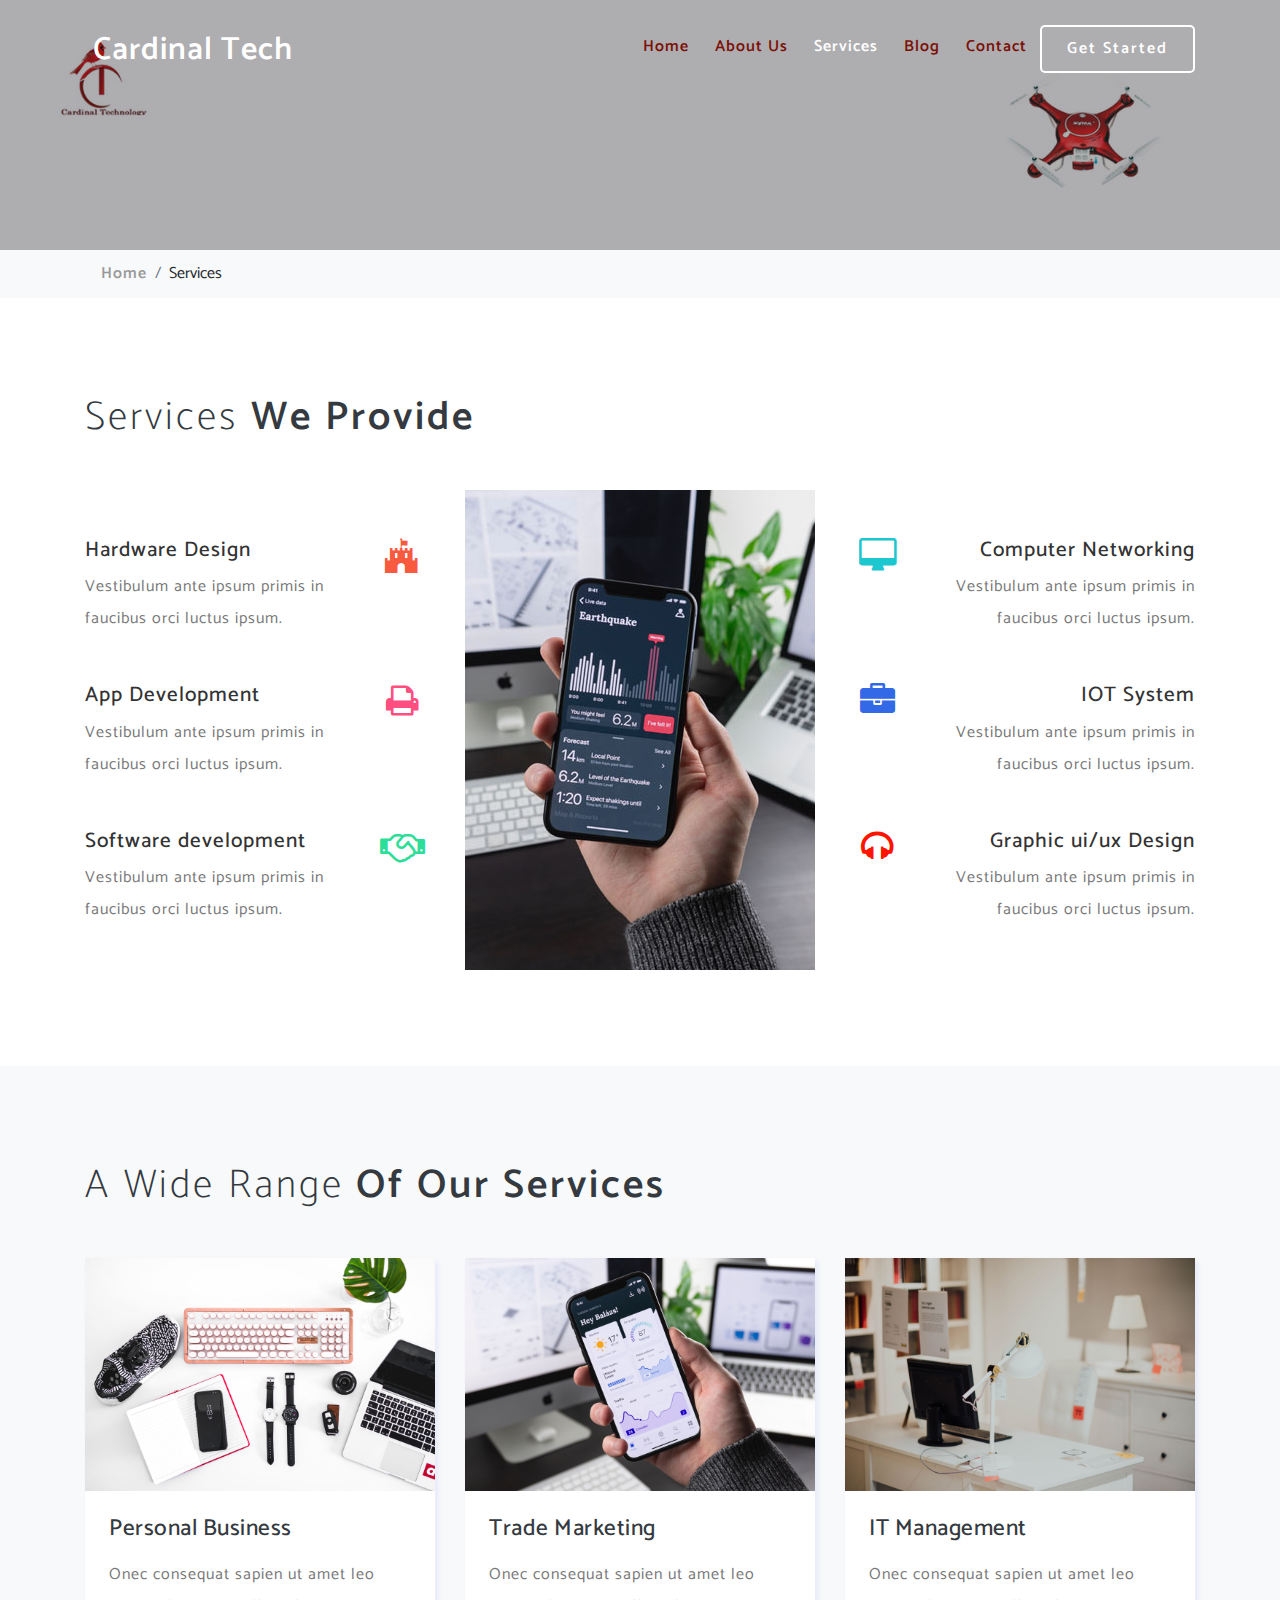
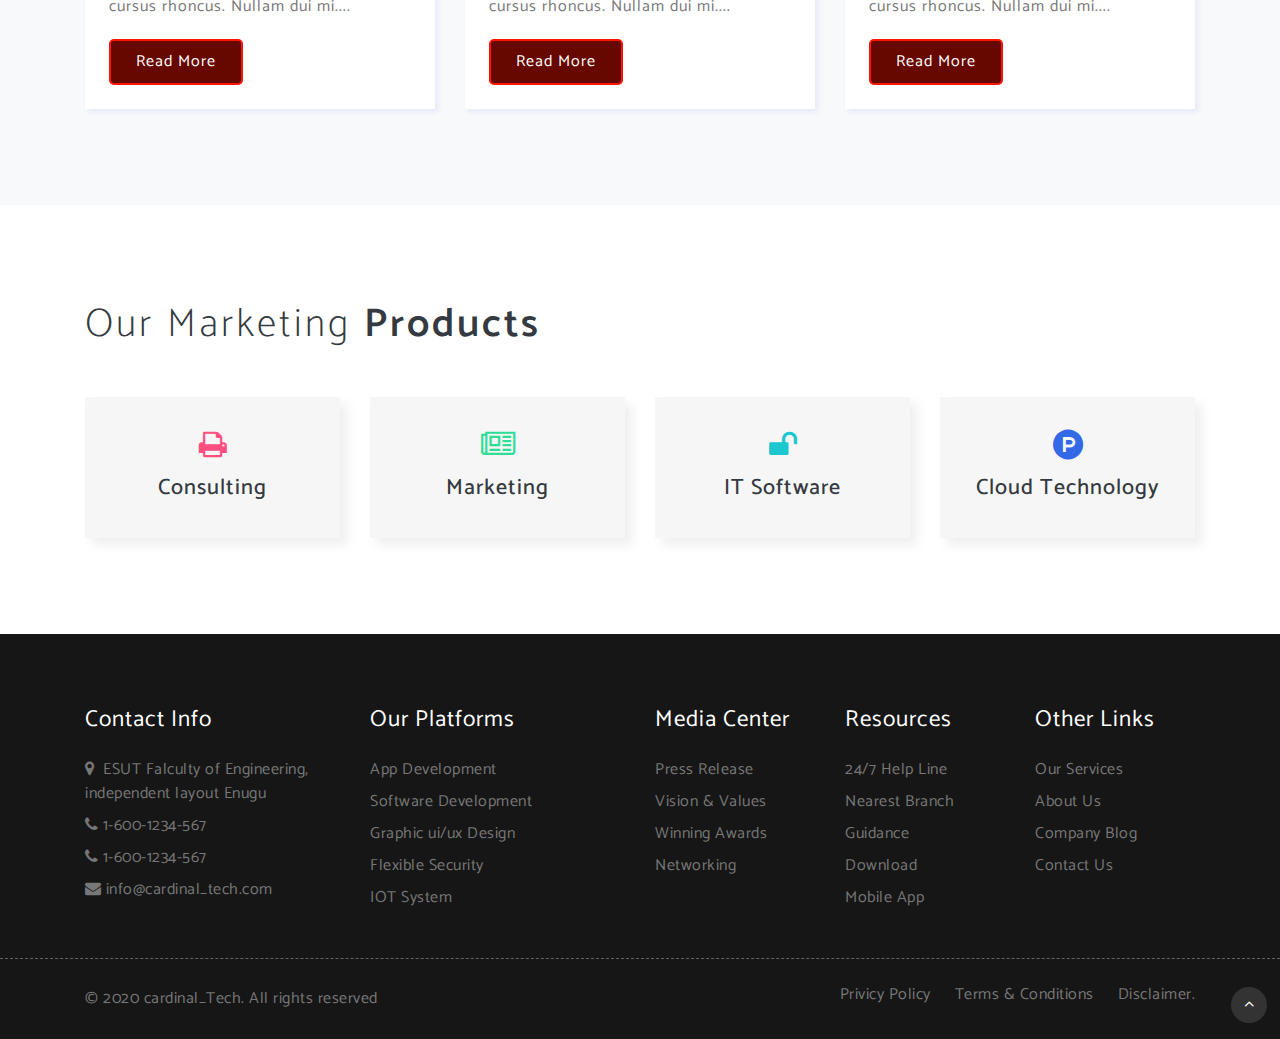
<file: cardinal web/cadinal Tech/web_cardinal/services.html>
<!--
author: W3layouts
author URL: http://w3layouts.com
License: Creative Commons Attribution 3.0 Unported
License URL: http://creativecommons.org/licenses/by/3.0/
-->
<!DOCTYPE html>
<html lang="en">
<head>
<title>cardinal tech</title>
<!-- for-mobile-apps -->
<meta name="viewport" content="width=device-width, initial-scale=1">
<meta http-equiv="Content-Type" content="text/html; charset=utf-8" />
<meta name="keywords" content="Demand Responsive web template, Bootstrap Web Templates, Flat Web Templates, Android Compatible web template, 
Smartphone Compatible web template, free webdesigns for Nokia, Samsung, LG, SonyEricsson, Motorola web design" />

    <script>
        addEventListener("load", function () {
            setTimeout(hideURLbar, 0);
        }, false);

        function hideURLbar() {
            window.scrollTo(0, 1);
        }
    </script>
	
	<!-- css files -->
    <link href="css/bootstrap.css" rel='stylesheet' type='text/css' /><!-- bootstrap css -->
    <link href="css/style.css" rel='stylesheet' type='text/css' /><!-- custom css -->
    <link href="css/font-awesome.min.css" rel="stylesheet"><!-- fontawesome css -->
	<!-- //css files -->
	
	<!-- google fonts -->
	<link href="//fonts.googleapis.com/css?family=Catamaran:100,200,300,400,500,600,700,800,900" rel="stylesheet">
	<link href="//fonts.googleapis.com/css?family=Open+Sans:300,300i,400,400i,600,600i,700,700i,800,800i&amp;subset=cyrillic,cyrillic-ext,greek,greek-ext,latin-ext,vietnamese" rel="stylesheet">
	<!-- //google fonts -->
	
</head>
<body>

<!-- header -->
<header>
	<div class="container">
		<!-- nav -->
		<nav class="py-3 d-lg-flex">
			<div id="logo">
				<h1> <a href="index.html"><span class="fa fa-line-char"></span> Cardinal Tech </a></h1>
			</div>
			<label for="drop" class="toggle"><span class="fa fa-bars"></span></label>
			<input type="checkbox" id="drop" />
			<ul class="menu ml-auto mt-1">
				<li class=""><a href="index.html">Home</a></li>
				<li class=""><a href="about.html">About Us</a></li>
				<li class="active"><a href="services.html">Services</a></li>
				<li class=""><a href="blog.html">Blog</a></li>
				<li class=""><a href="contact.html">Contact</a></li>
				<li class="last-grid"><a href="contact.html">Get started</a></li>
			</ul>
		</nav>
		<!-- //nav -->
	</div>
</header>
<!-- //header -->

<!-- inner-banner -->
<section class="inner-banner" id="home">
	<div class="inner-layer">
		<div class="container">
		</div>
	</div>
</section>
<!-- //inner-banner -->

<!-- breadcrumb -->
<div class="breadcrumb-w3pvt bg-light">
	<div class="container">
	<nav aria-label="breadcrumb">
		<ol class="breadcrumb">
			<li class="breadcrumb-item">
				<a href="index.html">Home</a>
			</li>
			<li class="breadcrumb-item" aria-current="page">Services</li>
		</ol>
	</nav>
	</div>
</div>
<!-- //breadcrumb -->
		

<!-- services -->
<section class="services py-5">
	<div class="container py-lg-5 py-sm-3">
		<h2 class="heading mb-5">Services <strong> we provide </strong></h2>
		<div class="row">
			<div class="col-lg-4">
				<div class="row">
					<div class="col-9 mt-lg-5 grid">
						<h3>Hardware Design</h3>
						<p class="mt-2"> Vestibulum ante ipsum primis in faucibus orci luctus ipsum.</p>
					</div>
					<div class="col-3 mt-lg-5 icon text-center grid1">
						<span class="fa fa-fort-awesome"></span>
					</div>
					
					<div class="col-9 mt-sm-5 mt-4 grid">
						<h3>App Development</h3>
						<p class="mt-2"> Vestibulum ante ipsum primis in faucibus orci luctus ipsum.</p>
					</div>
					<div class="col-3 mt-sm-5 mt-4 icon text-center grid4">
						<span class="fa fa-print"></span>
					</div>
					
					<div class="col-9 mt-sm-5 mt-4 grid">
						<h3>Software development</h3>
						<p class="mt-2"> Vestibulum ante ipsum primis in faucibus orci luctus ipsum.</p>
					</div>
					<div class="col-3 mt-sm-5 mt-4 icon text-center grid5">
						<span class="fa fa-handshake-o"></span>
					</div>
					
				</div>
			</div>
			<div class="col-lg-4 text-lg-center mt-lg-0 mt-4">
				<img src="images/serv.jpg" alt="" class="img-fluid">
			</div>
			<div class="col-lg-4 text-right">
				<div class="row">
					<div class="col-3 mt-sm-5 mt-4 icon text-center grid6">
						<span class="fa fa-desktop"></span>
					</div>
					<div class="col-9 mt-sm-5 mt-4 grid">
						<h3>Computer Networking</h3>
						<p class="mt-2"> Vestibulum ante ipsum primis in faucibus orci luctus ipsum.</p>
					</div>
					
					<div class="col-3 mt-sm-5 mt-4 icon text-center grid7">
						<span class="fa fa-briefcase"></span>
					</div>
					<div class="col-9 mt-sm-5 mt-4 grid">
						<h3>IOT System</h3>
						<p class="mt-2"> Vestibulum ante ipsum primis in faucibus orci luctus ipsum.</p>
					</div>
					
					<div class="col-3 mt-sm-5 mt-4 icon text-center grid3">
						<span class="fa fa-headphones"></span>
					</div>
					<div class="col-9 mt-sm-5 mt-4 grid">
						<h3>Graphic ui/ux Design</h3>
						<p class="mt-2"> Vestibulum ante ipsum primis in faucibus orci luctus ipsum.</p>
					</div>
					
				</div>
			</div>
		</div>
	</div>
</section>
<!-- //services -->

<!-- other services -->
<section class="other_services pt-5">
	<div class="container py-lg-5 py-sm-3">
		<h3 class="heading mb-sm-5 mb-4">A wide range<strong> of our services </strong></h3>
		<div class="row">
			<div class="col-lg-4 col-md-6 mb-5">
				<div class="bg-white grid">
					<img src="images/s1.jpg" alt="" class="img-fluid" />
					<div class="info p-4">
						<h4 class="">Personal Business</h4>
						<p class="my-3">Onec consequat sapien ut amet leo cursus rhoncus. Nullam dui mi....</p>
						<a href="#">Read More </a>
					</div>
				</div>
			</div>
			<div class="col-lg-4 col-md-6 mb-5">
				<div class="bg-white grid">
					<img src="images/s2.jpg" alt="" class="img-fluid" />
					<div class="info p-4">
						<h4 class="">Trade Marketing</h4>
						<p class="my-3">Onec consequat sapien ut amet leo cursus rhoncus. Nullam dui mi....</p>
						<a href="#">Read More </a>
					</div>
				</div>
			</div>
			<div class="col-lg-4 col-md-6 mb-5">
				<div class="bg-white grid">
					<img src="images/s3.jpg" alt="" class="img-fluid" />
					<div class="info p-4">
						<h4 class="">IT Management</h4>
						<p class="my-3">Onec consequat sapien ut amet leo cursus rhoncus. Nullam dui mi....</p>
						<a href="#">Read More </a>
					</div>
				</div>
			</div>
		</div>
	</div>
</section>
<!-- //other services -->
			
<!-- products -->
<section class="products py-5">
	<div class="container py-lg-5 py-3">
		<h3 class="heading mb-md-5 mb-4">Our Marketing <strong>Products</strong></h3>
		<div class="row products_grids text-center">
			<div class="col-md-3 col-6 grid4 mb-md-0 mb-4">
				<div class="prodct1">
					<a href="#">
						<span class="fa fa-print"></span>
						<h3 class="mt-2"> consulting</h3>
						<span class="fas fa-long-arrow-alt-right"></span>
					</a>
				</div>
			</div>
			<div class="col-md-3 col-6 grid5 mb-md-0 mb-4">
				<div class="prodct1">
					<a href="#">
						<span class="fa fa-newspaper-o"></span>
						<h3 class="mt-2">Marketing</h3>
						<span class="fas fa-long-arrow-alt-right"></span>
					</a>
				</div>
			</div>
			<div class="col-md-3 col-6 grid6">
				<div class="prodct1">
					<a href="#">
						<span class="fa fa-unlock"></span>
						<h3 class="mt-2">IT Software</h3>
						<span class="fas fa-long-arrow-alt-right"></span>
					</a>
				</div>
			</div>
			<div class="col-md-3 col-6 grid7">
				<div class="prodct1">
					<a href="#">
						<span class="fa fa-product-hunt"></span>
						<h3 class="mt-2">Cloud Technology</h3>
						<span class="fas fa-long-arrow-alt-right"></span>
					</a>
				</div>
			</div>
		</div>
	</div>
</section>
		
<!-- //products -->

<!-- footer -->
<footer class="footer py-md-5 pt-4 pb-5">
	<div class="container pt-4">
		<div class="row">
			<div class="col-lg-3 col-sm-6 footer-top">
				<h4 class="mb-sm-4 mb-3 w3f_title">Contact Info</h4>
				<ul class="list-w3">
					<li><span class="fa mr-1 fa-map-marker"></span> ESUT Falculty of Engineering, independent layout Enugu </li>
					<li class="my-2"><span class="fa mr-1 fa-phone"></span>1-600-1234-567</li>
					<li class="my-2"><span class="fa mr-1 fa-phone"></span>1-600-1234-567</li>
					<li class=""><span class="fa mr-1 fa-envelope"></span><a href="mailto:info@example.com">info@cardinal_tech.com</a></li>
				</ul>
			</div>
			<div class="col-lg-3 col-sm-6 footv3-left mt-sm-0 mt-4">
				<h4 class="mb-sm-4 mb-3 w3f_title"> Our Platforms</h4>
				<ul class="list-w3">
					<li class="my-2">
						<a href="about.html">
							App Development
						</a>
					</li>
					<li class="mb-2">
						<a href="features.html">
							Software Development
						</a>
					</li>
					<li class="my-2">
						<a href="projects.html">
							Graphic ui/ux Design
						</a>
					</li>
					<li class="my-2">
						<a href="blogs.html">
							Flexible Security
						</a>
					</li>
					<li>
						<a href="contact.html">
							IOT System
						</a>
					</li>
				</ul>
			</div>
			<div class="col-lg-2 col-sm-4 mt-lg-0 mt-sm-5 mt-4">
				<h4 class="mb-sm-4 mb-3 w3f_title">Media Center</h4>
				<ul class="list-w3">
					<li class="my-2">
						<a href="#">
							Press Release
						</a>
					</li>
					<li class="mb-2">
						<a href="features.html">
							Vision & Values
						</a>
					</li>
					<li class="my-2">
						<a href="security.html">
							Winning Awards
						</a>
					</li>
					<li class="my-2">
						<a href="pricing.html">
							Networking
						</a>
					</li>
				</ul>
			</div>

			<div class="col-lg-2 col-sm-4 mt-lg-0 mt-sm-5 mt-4">
				<h4 class="mb-sm-4 mb-3 w3f_title">Resources</h4>
				<ul class="list-w3">
					<li class="my-2">
						<a href="#">
							24/7 Help Line
						</a>
					</li>
					<li class="mb-2">
						<a href="#">
							Nearest Branch
						</a>
					</li>
					<li class="my-2">
						<a href="#">
							Guidance
						</a>
					</li>
					<li class="my-2">
						<a href="#">
							Download
						</a>
					</li>
					<li>
						<a href="#">
							Mobile App
						</a>
					</li>
				</ul>
			</div>
			
			<div class="col-lg-2 col-sm-4 mt-lg-0 mt-sm-5 mt-4">
				<h4 class="mb-4 w3f_title">Other Links</h4>
				<ul class="list-w3">
					<li class="my-2">
						<a href="services.html">
							Our Services
						</a>
					</li>
					<li class="mb-2">
						<a href="about.html">
							About Us
						</a>
					</li>
					<li class="my-2">
						<a href="blog.html">
							Company Blog
						</a>
					</li>
					<li class="my-2">
						<a href="contact.html">
							Contact Us
						</a>
					</li>
				</ul>
			</div>
			
		</div>
	</div>
	<!-- //footer bottom -->
</footer>
<!-- //footer -->

<!-- copyright -->
<section class="copy-right py-4">
	<div class="container">
		<div class="row">
			<div class="col-lg-7">
				<p class="">© 2020 cardinal_Tech. All rights reserved 
				</p>
			</div>
			<div class="col-lg-5">
				<ul class="list-w3 d-sm-flex">
					<li>
						<a href="#">
							Privicy Policy
						</a>
					</li>
					<li class="mx-4">
						<a href="#">
							Terms & Conditions
						</a>
					</li>
					<li>
						<a href="#">
							Disclaimer.
						</a>
					</li>
					<li>
						<a href="#">
						</a>
					</li>
				</ul>
			</div>
		</div>
	</div>
</section>
<!-- //copyright -->

<!-- move top -->
<div class="move-top text-right">
	<a href="#home" class="move-top"> 
		<span class="fa fa-angle-up  mb-3" aria-hidden="true"></span>
	</a>
</div>
<!-- move top -->

</body>
</html>
</file>
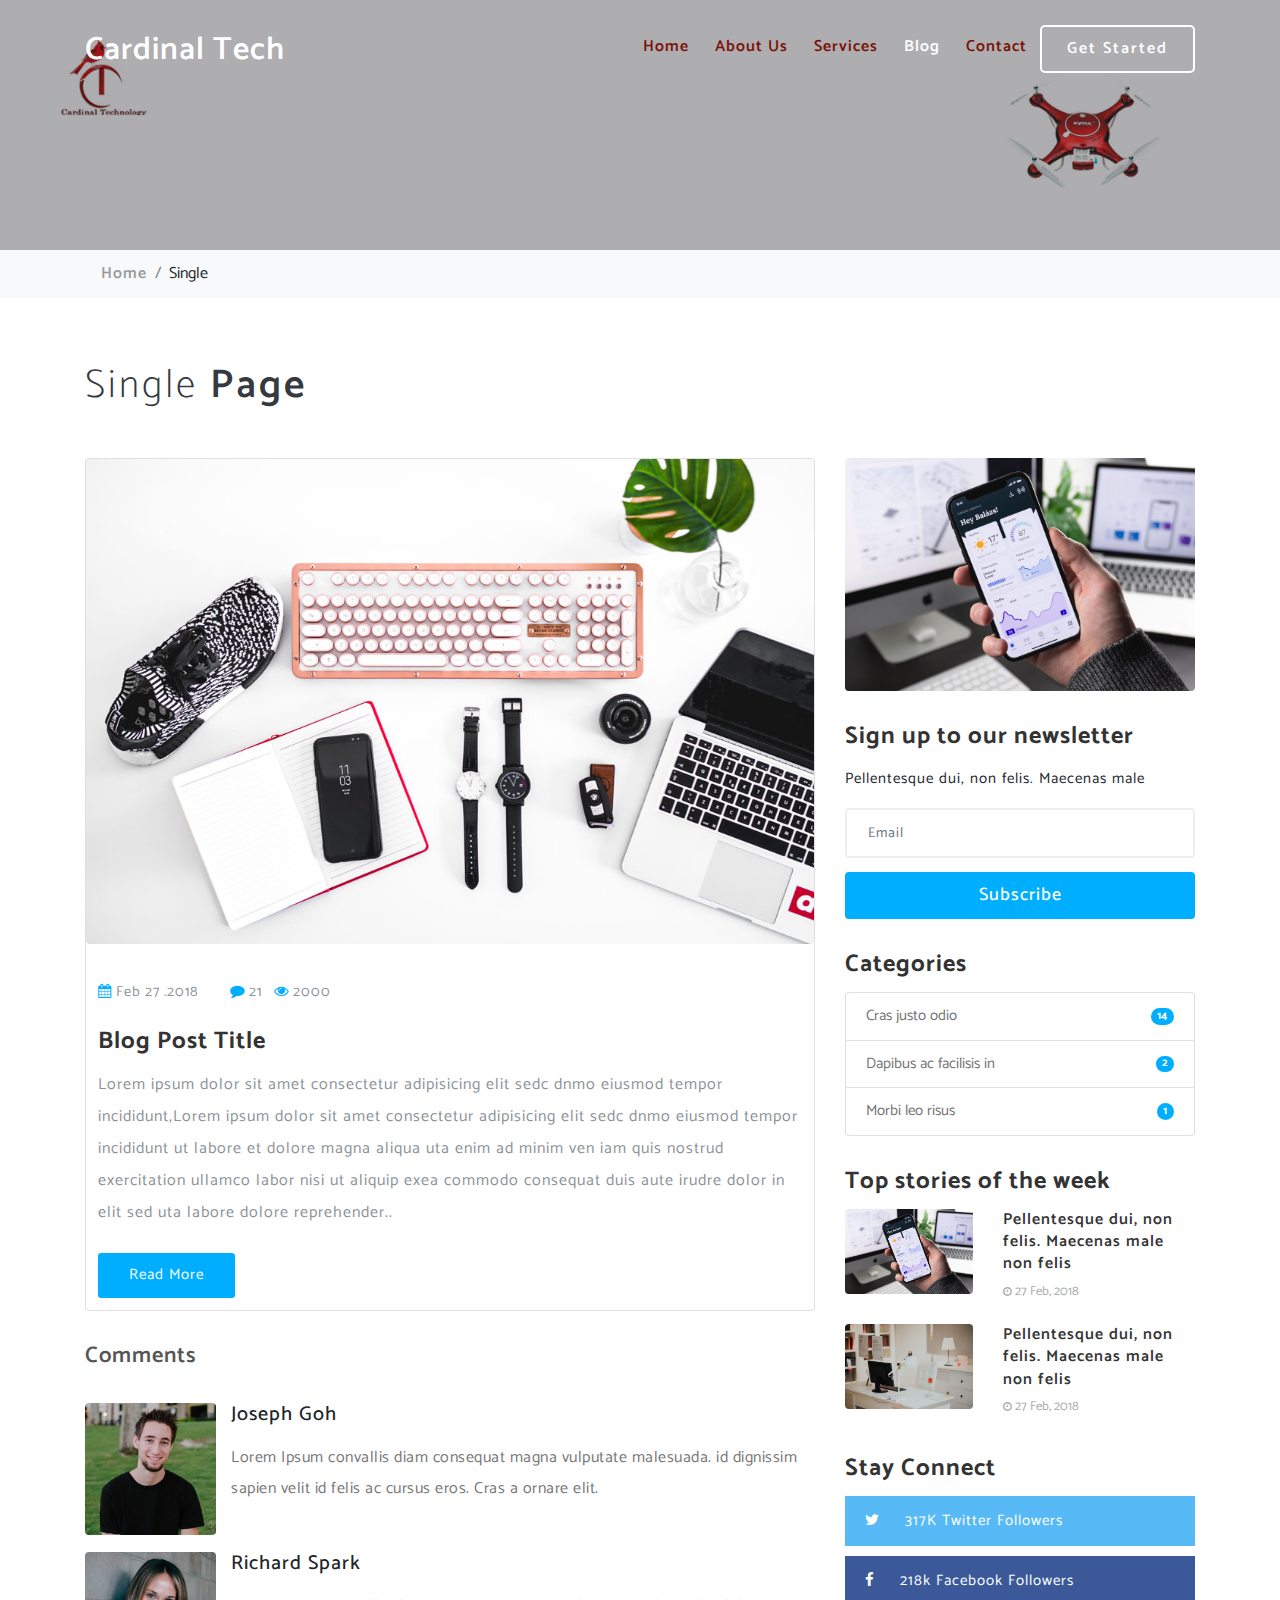
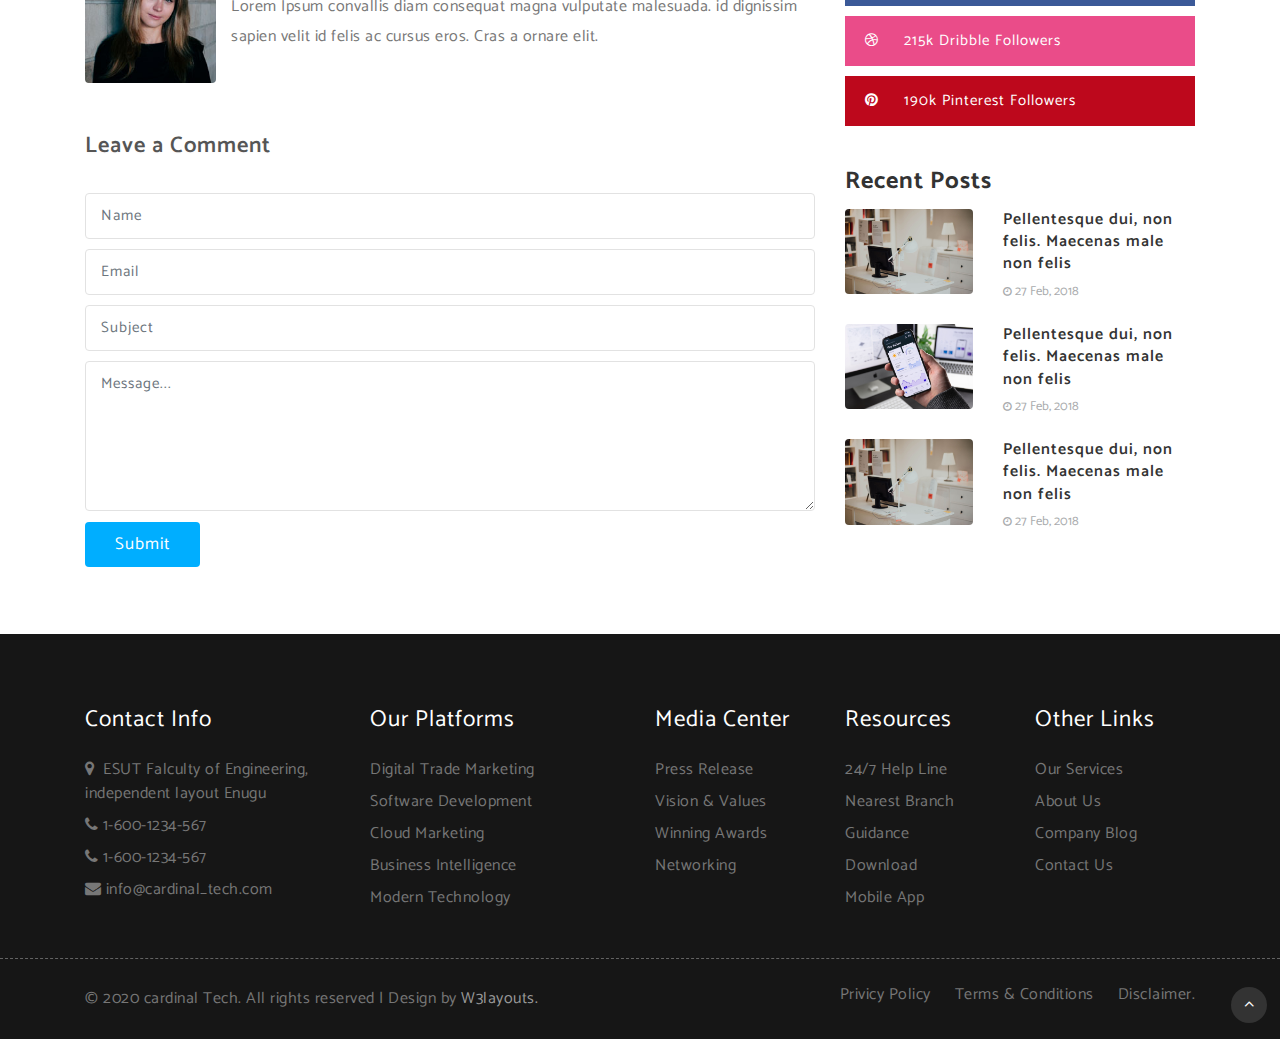
<file: cardinal web/cadinal Tech/web_cardinal/single.html>
<!--
author: W3layouts
author URL: http://w3layouts.com
License: Creative Commons Attribution 3.0 Unported
License URL: http://creativecommons.org/licenses/by/3.0/
-->
<!DOCTYPE html>
<html lang="en">
<head>
<title>cardinal tech</title>
<!-- for-mobile-apps -->
<meta name="viewport" content="width=device-width, initial-scale=1">
<meta http-equiv="Content-Type" content="text/html; charset=utf-8" />
<meta name="keywords" content="Demand Responsive web template, Bootstrap Web Templates, Flat Web Templates, Android Compatible web template, 
Smartphone Compatible web template, free webdesigns for Nokia, Samsung, LG, SonyEricsson, Motorola web design" />

    <script>
        addEventListener("load", function () {
            setTimeout(hideURLbar, 0);
        }, false);

        function hideURLbar() {
            window.scrollTo(0, 1);
        }
    </script>
	
	<!-- css files -->
    <link href="css/bootstrap.css" rel='stylesheet' type='text/css' /><!-- bootstrap css -->
    <link href="css/style.css" rel='stylesheet' type='text/css' /><!-- custom css -->
    <link href="css/font-awesome.min.css" rel="stylesheet"><!-- fontawesome css -->
	<!-- //css files -->
	
	<!-- google fonts -->
	<link href="//fonts.googleapis.com/css?family=Catamaran:100,200,300,400,500,600,700,800,900" rel="stylesheet">
	<link href="//fonts.googleapis.com/css?family=Open+Sans:300,300i,400,400i,600,600i,700,700i,800,800i&amp;subset=cyrillic,cyrillic-ext,greek,greek-ext,latin-ext,vietnamese" rel="stylesheet">
	<!-- //google fonts -->
	
</head>
<body>

<!-- header -->
<header>
	<div class="container">
		<!-- nav -->
		<nav class="py-3 d-lg-flex">
			<div id="logo">
				<h1> <a href="index.html"><span></span> Cardinal Tech </a></h1>
			</div>
			<label for="drop" class="toggle"><span class="fa fa-bars"></span></label>
			<input type="checkbox" id="drop" />
			<ul class="menu ml-auto mt-1">
				<li class=""><a href="index.html">Home</a></li>
				<li class=""><a href="about.html">About Us</a></li>
				<li class=""><a href="services.html">Services</a></li>
				<li class="active"><a href="blog.html">Blog</a></li>
				<li class=""><a href="contact.html">Contact</a></li>
				<li class="last-grid"><a href="contact.html">Get started</a></li>
			</ul>
		</nav>
		<!-- //nav -->
	</div>
</header>
<!-- //header -->

<!-- inner-banner -->
<section class="inner-banner" id="home">
	<div class="inner-layer">
		<div class="container">
		</div>
	</div>
</section>
<!-- //inner-banner -->

<!-- breadcrumb -->
<div class="breadcrumb-w3pvt bg-light">
	<div class="container">
	<nav aria-label="breadcrumb">
		<ol class="breadcrumb">
			<li class="breadcrumb-item">
				<a href="index.html">Home</a>
			</li>
			<li class="breadcrumb-item" aria-current="page">Single</li>
		</ol>
	</nav>
	</div>
</div>
<!-- //breadcrumb -->

<!-- single -->
<section class="bottom-banner-w3layouts py-5">
	<div class="container py-md-3">
		<h2 class="heading mb-sm-5 mb-4">Single<strong> Page </strong></h2>
		<div class="row inner-sec-w3ls-w3pvtinfo">
			<!--left-->
			<div class="col-lg-8 left-blog-info text-left">
					<div class="card">
						<a href="single.html">
							<img src="images/s1.jpg" class="card-img-top img-fluid rounded" alt="">
						</a>
						<div class="card-body">
							<ul class="blog-icons my-sm-4 my-3">
								<li>
									<a href="#">
										<span class="fa fa-calendar"></span> Feb 27 .2018</a>
								</li>
								<li class="mx-2">
									<a href="#">
										<span class="fa fa-comment"></span> 21</a>
								</li>
								<li>
									<a href="#">
										<span class="fa fa-eye"></span> 2000</a>
								</li>

							</ul>
							<h5 class="card-title ">
								<a href="single.html">Blog Post Title</a>
							</h5>
							<p class="card-text">Lorem ipsum dolor sit amet consectetur adipisicing elit sedc dnmo eiusmod tempor incididunt,Lorem ipsum dolor sit amet consectetur adipisicing elit sedc dnmo eiusmod tempor incididunt ut labore et dolore magna aliqua uta enim ad minim ven iam quis nostrud exercitation ullamco labor nisi ut aliquip exea commodo consequat duis aute irudre dolor in elit sed uta labore dolore reprehender.. </p>
							<div class="read inner mt-4">
								<a href="single.html" class="btn btn-sm animated-button victoria-two">Read More</a>
							</div>

						</div>
					</div>
					<div class="comment-top">
						<h4>Comments</h4>
						<div class="media">
							<img src="images/team1.jpg" alt="" class="img-fluid rounded">
							<div class="media-body">
								<h5 class="mt-sm-0 mt-1">Joseph Goh</h5>
								<p>Lorem Ipsum convallis diam consequat magna vulputate malesuada. id dignissim sapien velit id felis ac cursus eros.
									Cras a ornare elit.</p>

							</div>
						</div>
						<div class="media">
							<img src="images/team2.jpg" alt="" class="img-fluid rounded">
							<div class="media-body">
								<h5 class="mt-sm-0 mt-1">Richard Spark</h5>
								<p>Lorem Ipsum convallis diam consequat magna vulputate malesuada. id dignissim sapien velit id felis ac cursus eros.
									Cras a ornare elit.</p>
							</div>
						</div>
					</div>
					<div class="comment-top">
						<h4>Leave a Comment</h4>
						<div class="comment-bottom">
							<form action="#" method="post">
								<input class="form-control" type="text" name="Name" placeholder="Name" required="">
								<input class="form-control" type="email" name="Email" placeholder="Email" required="">

								<input class="form-control" type="text" name="Subject" placeholder="Subject" required="">

								<textarea class="form-control" name="Message" placeholder="Message..." required=""></textarea>
								<button type="submit" class="btn btn-primary submit">Submit</button>
							</form>
						</div>
					</div>

			</div>
			<!--//left-->
			<!--right-->
			<aside class="col-lg-4 right-blog-con text-left">
				<div class="right-blog-info text-left">
					<div class="tech-btm">
						<img src="images/s2.jpg" class="card-img-top img-fluid rounded" alt="">
					</div>
					<div class="tech-btm">
						<h4>Sign up to our newsletter</h4>
						<p>Pellentesque dui, non felis. Maecenas male </p>
						<form action="#" method="post">
							<input class="form-control" type="email" placeholder="Email" required="">
							<button class="form-control btn" type="submit">Subscribe</button>
						</form>

					</div>
					<div class="tech-btm">
						<h4>Categories</h4>
						<ul class="list-group single">
							<li class="list-group-item d-flex justify-content-between align-items-center">
								Cras justo odio
								<span class="badge badge-primary badge-pill">14</span>
							</li>
							<li class="list-group-item d-flex justify-content-between align-items-center">
								Dapibus ac facilisis in
								<span class="badge badge-primary badge-pill">2</span>
							</li>
							<li class="list-group-item d-flex justify-content-between align-items-center">
								Morbi leo risus
								<span class="badge badge-primary badge-pill">1</span>
							</li>
						</ul>
					</div>
					<div class="tech-btm">
						<h4>Top stories of the week</h4>

						<div class="blog-grids row mb-3">
							<div class="col-md-5 blog-grid-left">
								<a href="single.html">
									<img src="images/s2.jpg" class="card-img-top img-fluid rounded" alt="">
								</a>
							</div>
							<div class="col-md-7 blog-grid-right">

								<h5>
									<a href="single.html">Pellentesque dui, non felis. Maecenas male non felis </a>
								</h5>
								<div class="sub-meta">
									<span>
										<span class="fa fa-clock-o"></span> 27 Feb, 2018</span>
								</div>
							</div>

						</div>
						<div class="blog-grids row mb-3">
							<div class="col-md-5 blog-grid-left">
								<a href="single.html">
									<img src="images/s3.jpg" class="card-img-top img-fluid rounded" alt="">
								</a>
							</div>
							<div class="col-md-7 blog-grid-right">
								<h5>
									<a href="single.html">Pellentesque dui, non felis. Maecenas male non felis </a>
								</h5>
								<div class="sub-meta">
									<span>
										<span class="fa fa-clock-o"></span> 27 Feb, 2018</span>
								</div>
							</div>

						</div>
					</div>
					<div class="tech-btm widget_social text-left">
						<h4>Stay Connect</h4>
						<ul>

							<li>
								<a class="twitter" href="#">
									<span class="fa fa-twitter"></span>
									<span class="count">317K</span> Twitter Followers</a>
							</li>
							<li>
								<a class="facebook" href="#">
									<span class="fa fa-facebook"></span>
									<span class="count">218k</span> Facebook Followers</a>
							</li>
							<li>
								<a class="dribble" href="#">
									<span class="fa fa-dribbble"></span>

									<span class="count">215k</span> Dribble Followers</a>
							</li>
							<li>
								<a class="pin" href="#">
									<span class="fa fa-pinterest"></span>
									<span class="count">190k</span> Pinterest Followers</a>
							</li>

						</ul>
					</div>
					<div class="tech-btm">
						<h4>Recent Posts</h4>

						<div class="blog-grids row mb-3 text-left">
							<div class="col-md-5 blog-grid-left">
								<a href="single.html">
									<img src="images/s3.jpg" class="card-img-top img-fluid rounded" alt="">
								</a>
							</div>
							<div class="col-md-7 blog-grid-right">

								<h5>
									<a href="single.html">Pellentesque dui, non felis. Maecenas male non felis </a>
								</h5>
								<div class="sub-meta">
									<span>
										<span class="fa fa-clock-o"></span> 27 Feb, 2018</span>
								</div>
							</div>

						</div>
						<div class="blog-grids row mb-3 text-left">
							<div class="col-md-5 blog-grid-left">
								<a href="single.html">
									<img src="images/s2.jpg" class="card-img-top img-fluid rounded" alt="">
								</a>
							</div>
							<div class="col-md-7 blog-grid-right">

								<h5>
									<a href="single.html">Pellentesque dui, non felis. Maecenas male non felis </a>
								</h5>
								<div class="sub-meta">
									<span>
										<span class="fa fa-clock-o"></span> 27 Feb, 2018</span>
								</div>
							</div>
							<div class="clearfix"> </div>
						</div>
						<div class="blog-grids row mb-3 text-left">
							<div class="col-md-5 blog-grid-left">
								<a href="single.html">
									<img src="images/s3.jpg" class="card-img-top img-fluid rounded" alt="">
								</a>
							</div>
							<div class="col-md-7 blog-grid-right">

								<h5>
									<a href="single.html">Pellentesque dui, non felis. Maecenas male non felis </a>
								</h5>
								<div class="sub-meta">
									<span>
										<span class="fa fa-clock-o"></span> 27 Feb, 2018</span>
								</div>
							</div>
							<div class="clearfix"> </div>
						</div>
					</div>
				</div>
			</aside>
			<!--//right-->
		</div>
	</div>
</section>
<!-- //Single -->
		
<!-- footer -->
<footer class="footer py-md-5 pt-4 pb-5">
	<div class="container pt-4">
		<div class="row">
			<div class="col-lg-3 col-sm-6 footer-top">
				<h4 class="mb-sm-4 mb-3 w3f_title">Contact Info</h4>
				<ul class="list-w3">
					<li><span class="fa mr-1 fa-map-marker"></span> ESUT Falculty of Engineering, independent layout Enugu </li>
					<li class="my-2"><span class="fa mr-1 fa-phone"></span>1-600-1234-567</li>
					<li class="my-2"><span class="fa mr-1 fa-phone"></span>1-600-1234-567</li>
					<li class=""><span class="fa mr-1 fa-envelope"></span><a href="mailto:info@example.com">info@cardinal_tech.com</a></li>
				</ul>
			</div>
			<div class="col-lg-3 col-sm-6 footv3-left mt-sm-0 mt-4">
				<h4 class="mb-sm-4 mb-3 w3f_title"> Our Platforms</h4>
				<ul class="list-w3">
					<li class="my-2">
						<a href="about.html">
							Digital Trade Marketing
						</a>
					</li>
					<li class="mb-2">
						<a href="features.html">
							Software Development
						</a>
					</li>
					<li class="my-2">
						<a href="projects.html">
							Cloud Marketing
						</a>
					</li>
					<li class="my-2">
						<a href="blogs.html">
							Business Intelligence
						</a>
					</li>
					<li>
						<a href="contact.html">
							Modern Technology
						</a>
					</li>
				</ul>
			</div>
			<div class="col-lg-2 col-sm-4 mt-lg-0 mt-sm-5 mt-4">
				<h4 class="mb-sm-4 mb-3 w3f_title">Media Center</h4>
				<ul class="list-w3">
					<li class="my-2">
						<a href="#">
							Press Release
						</a>
					</li>
					<li class="mb-2">
						<a href="features.html">
							Vision & Values
						</a>
					</li>
					<li class="my-2">
						<a href="security.html">
							Winning Awards
						</a>
					</li>
					<li class="my-2">
						<a href="pricing.html">
							Networking
						</a>
					</li>
				</ul>
			</div>

			<div class="col-lg-2 col-sm-4 mt-lg-0 mt-sm-5 mt-4">
				<h4 class="mb-sm-4 mb-3 w3f_title">Resources</h4>
				<ul class="list-w3">
					<li class="my-2">
						<a href="#">
							24/7 Help Line
						</a>
					</li>
					<li class="mb-2">
						<a href="#">
							Nearest Branch
						</a>
					</li>
					<li class="my-2">
						<a href="#">
							Guidance
						</a>
					</li>
					<li class="my-2">
						<a href="#">
							Download
						</a>
					</li>
					<li>
						<a href="#">
							Mobile App
						</a>
					</li>
				</ul>
			</div>
			
			<div class="col-lg-2 col-sm-4 mt-lg-0 mt-sm-5 mt-4">
				<h4 class="mb-4 w3f_title">Other Links</h4>
				<ul class="list-w3">
					<li class="my-2">
						<a href="services.html">
							Our Services
						</a>
					</li>
					<li class="mb-2">
						<a href="about.html">
							About Us
						</a>
					</li>
					<li class="my-2">
						<a href="blog.html">
							Company Blog
						</a>
					</li>
					<li class="my-2">
						<a href="contact.html">
							Contact Us
						</a>
					</li>
				</ul>
			</div>
			
		</div>
	</div>
	<!-- //footer bottom -->
</footer>
<!-- //footer -->

<!-- copyright -->
<section class="copy-right py-4">
	<div class="container">
		<div class="row">
			<div class="col-lg-7">
				<p class="">© 2020 cardinal Tech. All rights reserved | Design by
					<a href="http://w3layouts.com"> W3layouts.</a>
				</p>
			</div>
			<div class="col-lg-5">
				<ul class="list-w3 d-sm-flex">
					<li>
						<a href="#">
							Privicy Policy
						</a>
					</li>
					<li class="mx-4">
						<a href="#">
							Terms & Conditions
						</a>
					</li>
					<li>
						<a href="#">
							Disclaimer.
						</a>
					</li>
					<li>
						<a href="#">
						</a>
					</li>
				</ul>
			</div>
		</div>
	</div>
</section>
<!-- //copyright -->

<!-- move top -->
<div class="move-top text-right">
	<a href="#home" class="move-top"> 
		<span class="fa fa-angle-up  mb-3" aria-hidden="true"></span>
	</a>
</div>
<!-- move top -->

</body>
</html>
</file>
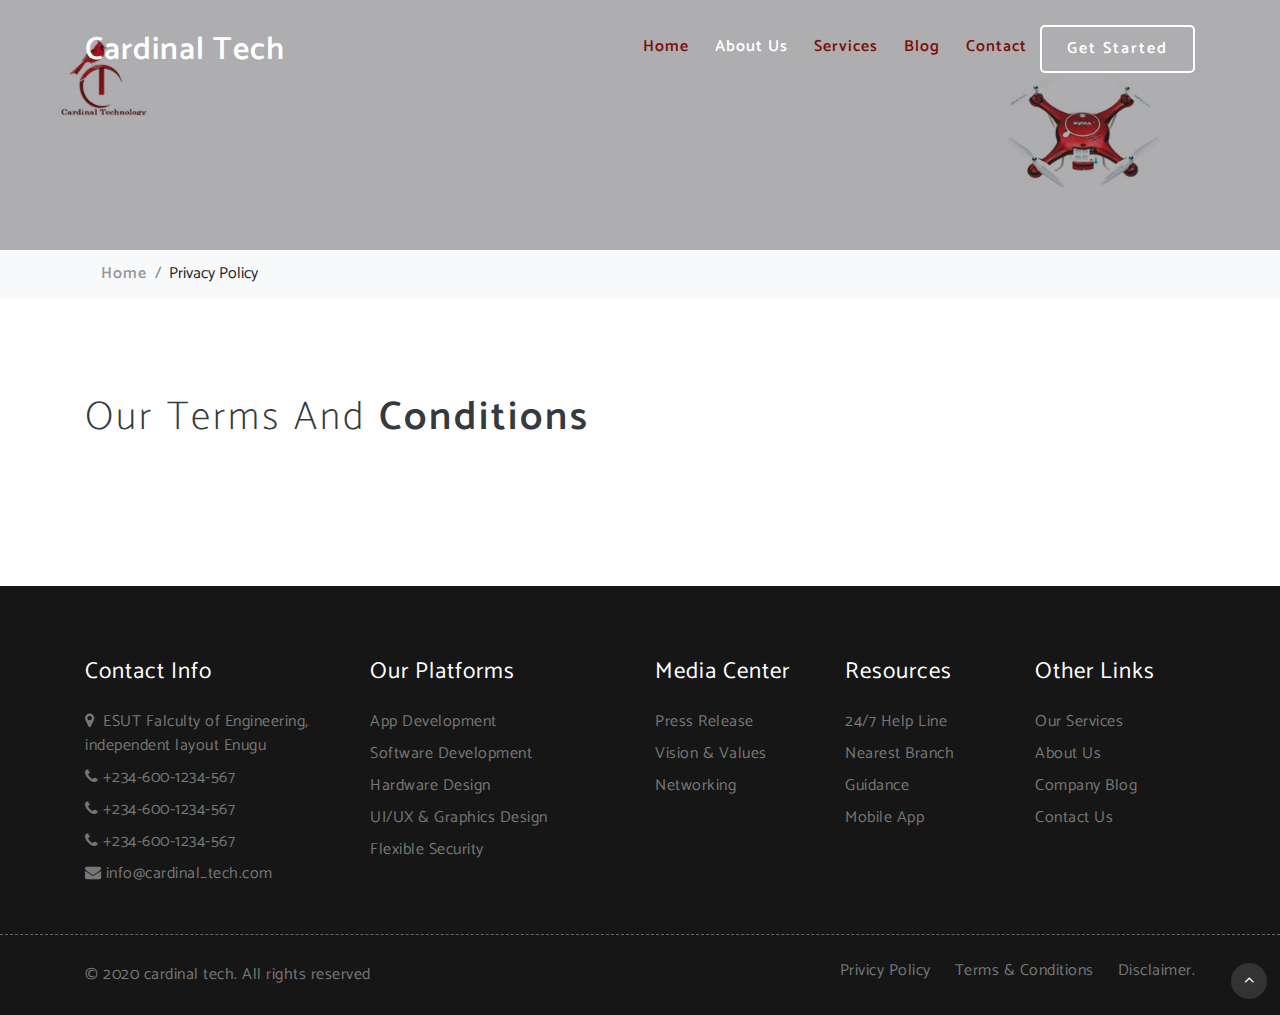
<file: cardinal web/cadinal Tech/web_cardinal/term_condtions.html>
<!--
author: W3layouts
author URL: http://w3layouts.com
License: Creative Commons Attribution 3.0 Unported
License URL: http://creativecommons.org/licenses/by/3.0/
-->
<!DOCTYPE html>
<html lang="en">
<head>
<title>cardinal tech</title>
<!-- for-mobile-apps -->
<meta name="viewport" content="width=device-width, initial-scale=1">
<meta http-equiv="Content-Type" content="text/html; charset=utf-8" />
<meta name="keywords" content="Demand Responsive web template, Bootstrap Web Templates, Flat Web Templates, Android Compatible web template, 
Smartphone Compatible web template, free webdesigns for Nokia, Samsung, LG, SonyEricsson, Motorola web design" />

    <script>
        addEventListener("load", function () {
            setTimeout(hideURLbar, 0);
        }, false);

        function hideURLbar() {
            window.scrollTo(0, 1);
        }
    </script>
	
	<!-- css files -->
    <link href="css/bootstrap.css" rel='stylesheet' type='text/css' /><!-- bootstrap css -->
    <link href="css/style.css" rel='stylesheet' type='text/css' /><!-- custom css -->
    <link href="css/font-awesome.min.css" rel="stylesheet"><!-- fontawesome css -->
	<!-- //css files -->
	
	<!-- google fonts -->
	<link href="//fonts.googleapis.com/css?family=Catamaran:100,200,300,400,500,600,700,800,900" rel="stylesheet">
	<link href="//fonts.googleapis.com/css?family=Open+Sans:300,300i,400,400i,600,600i,700,700i,800,800i&amp;subset=cyrillic,cyrillic-ext,greek,greek-ext,latin-ext,vietnamese" rel="stylesheet">
	<!-- //google fonts -->
	
</head>
<body>
<!-- header -->
<header>
	<div class="container">
		<!-- nav -->
		<nav class="py-3 d-lg-flex">
			<div id="logo">
				<h1> <a href="index.html"><span></span>Cardinal Tech</a></h1>
			</div>
			<label for="drop" class="toggle"><span class="fa fa-bars"></span></label>
			<input type="checkbox" id="drop" />
			<ul class="menu ml-auto mt-1">
				<li class=""><a href="index.html">Home</a></li>
				<li class="active"><a href="about.html">About Us</a></li>
				<li class=""><a href="services.html">Services</a></li>
				<li class=""><a href="blog.html">Blog</a></li>
				<li class=""><a href="contact.html">Contact</a></li>
				<li class="last-grid"><a href="contact.html">Get started</a></li>
			</ul>
		</nav>
		<!-- //nav -->
	</div>
</header>
<!-- //header -->

<!-- inner-banner -->
<section class="inner-banner" id="home">
	<div class="inner-layer">
		<div class="container">
		</div>
	</div>
</section>
<!-- //inner-banner -->

<!-- breadcrumb -->
<div class="breadcrumb-w3pvt bg-light">
	<div class="container">
	<nav aria-label="breadcrumb">
		<ol class="breadcrumb">
			<li class="breadcrumb-item">
				<a href="index.html">Home</a>
			</li>
			<li class="breadcrumb-item" aria-current="page">Privacy Policy</li>
		</ol>
	</nav>
	</div>
</div>
 
 <section class="contact py-5">
	<div class="container py-sm-5">
 
 <h2 class="heading mb-sm-5 mb-4"> our Terms and <strong> Conditions </strong></h2>

 <p></p>
     </div>
    </section>

<!-- footer -->
<footer class="footer py-md-5 pt-4 pb-5">
	<div class="container pt-4">
		<div class="row">
			<div class="col-lg-3 col-sm-6 footer-top">
				<h4 class="mb-sm-4 mb-3 w3f_title">Contact Info</h4>
				<ul class="list-w3">
					<li><span class="fa mr-1 fa-map-marker"></span> ESUT Falculty of Engineering, independent layout Enugu </li>
					<li class="my-2"><span class="fa mr-1 fa-phone"></span>+234-600-1234-567</li>
					<li class="my-2"><span class="fa mr-1 fa-phone"></span>+234-600-1234-567</li>
					<li class="my-2"><span class="fa mr-1 fa-phone"></span>+234-600-1234-567</li>
					<li class=""><span class="fa mr-1 fa-envelope"></span><a href="mailto:info@example.com">info@cardinal_tech.com</a></li>
				</ul>
			</div>
			<div class="col-lg-3 col-sm-6 footv3-left mt-sm-0 mt-4">
				<h4 class="mb-sm-4 mb-3 w3f_title"> Our Platforms</h4>
				<ul class="list-w3">
					<li class="my-2">
						<a href="about.html">
				           App Development
						</a>
					</li>
					<li class="mb-2">
						<a href="features.html">
							Software Development
						</a>
					</li>
					<li class="my-2">
						<a href="projects.html">
							Hardware Design
						</a>
					</li>
					<li class="my-2">
						<a href="blogs.html">
							UI/UX & Graphics Design
						</a>
					</li>
					<li>
						<a href="contact.html">
							Flexible Security
						</a>
					</li>
				</ul>
			</div>
			<div class="col-lg-2 col-sm-4 mt-lg-0 mt-sm-5 mt-4">
				<h4 class="mb-sm-4 mb-3 w3f_title">Media Center</h4>
				<ul class="list-w3">
					<li class="my-2">
						<a href="#">
							Press Release
						</a>
					</li>
					<li class="mb-2">
						<a href="features.html">
							Vision & Values
						</a>
					</li>
					<li class="my-2">
						<a href="pricing.html">
							Networking
						</a>
					</li>
				</ul>
			</div>

			<div class="col-lg-2 col-sm-4 mt-lg-0 mt-sm-5 mt-4">
				<h4 class="mb-sm-4 mb-3 w3f_title">Resources</h4>
				<ul class="list-w3">
					<li class="my-2">
						<a href="#">
							24/7 Help Line
						</a>
					</li>
					<li class="mb-2">
						<a href="#">
							Nearest Branch
						</a>
					</li>
					<li class="my-2">
						<a href="#">
							Guidance
						</a>
					</li>
					 
					<li>
						<a href="#">
							Mobile App
						</a>
					</li>
				</ul>
			</div>
			
			<div class="col-lg-2 col-sm-4 mt-lg-0 mt-sm-5 mt-4">
				<h4 class="mb-4 w3f_title">Other Links</h4>
				<ul class="list-w3">
					<li class="my-2">
						<a href="services.html">
							Our Services
						</a>
					</li>
					<li class="mb-2">
						<a href="about.html">
							About Us
						</a>
					</li>
					<li class="my-2">
						<a href="blog.html">
							Company Blog
						</a>
					</li>
					<li class="my-2">
						<a href="contact.html">
							Contact Us
						</a>
					</li>
				</ul>
			</div>
			
		</div>
	</div>
	<!-- //footer bottom -->
</footer>
<!-- //footer -->

<!-- copyright -->
<section class="copy-right py-4">
	<div class="container">
		<div class="row">
			<div class="col-lg-7">
				<p class="">© 2020 cardinal tech. All rights reserved
					 
				</p>
			</div>
			<div class="col-lg-5">
				<ul class="list-w3 d-sm-flex">
					<li>
						<a href="privacy_policy.html">
							Privicy Policy
						</a>
					</li>
					<li class="mx-4">
						<a href="term_condtions.html">
							Terms & Conditions
						</a>
					</li>
					<li>
						<a href="#">
							Disclaimer.
						</a>
					</li>
					<li>
						<a href="#">
						</a>
					</li>
				</ul>
			</div>
		</div>
	</div>
</section>
<!-- //copyright -->

<!-- move top -->
<div class="move-top text-right">
	<a href="#home" class="move-top"> 
		<span class="fa fa-angle-up  mb-3" aria-hidden="true"></span>
	</a>
</div>
<!-- move top -->

</body>
</html>
</file>
<file: cardinal web/cadinal Tech/web_cardinal/css/css_slider.css>
.csslider {
    text-align: left;
    position: relative;
    margin-bottom: 0px;
}

.csslider>input {
    display: none;
}

/* .csslider>input:nth-of-type(10):checked~ul li:first-of-type {
    margin-left: -900%;
}

.csslider>input:nth-of-type(9):checked~ul li:first-of-type {
    margin-left: -800%;
}

.csslider>input:nth-of-type(8):checked~ul li:first-of-type {
    margin-left: -700%;
}

.csslider>input:nth-of-type(7):checked~ul li:first-of-type {
    margin-left: -600%;
}

.csslider>input:nth-of-type(6):checked~ul li:first-of-type {
    margin-left: -500%;
}

.csslider>input:nth-of-type(5):checked~ul li:first-of-type {
    margin-left: -400%;
}

.csslider>input:nth-of-type(4):checked~ul li:first-of-type {
    margin-left: -300%;
} */

.csslider>input:nth-of-type(3):checked~ul li:first-of-type {
    margin-left: -200%;
}

.csslider>input:nth-of-type(2):checked~ul li:first-of-type {
    margin-left: -100%;
}

.csslider>input:nth-of-type(1):checked~ul li:first-of-type {
    margin-left: 0%;
}

.csslider>ul {
    position: relative;
    z-index: 1;
    font-size: 0;
    line-height: 0;
    margin: 0 auto;
    padding: 0;
    overflow: hidden;
    white-space: nowrap;
    -moz-box-sizing: border-box;
    -webkit-box-sizing: border-box;
    box-sizing: border-box;
}

.csslider>ul>li {
    position: relative;
    display: inline-block;
    width: 100%;
    overflow: hidden;
    font-size: 15px;
    font-size: initial;
    line-height: normal;
    -moz-transition: all 0.5s cubic-bezier(0.4, 1.3, 0.65, 1);
    -o-transition: all 0.5s ease-out;
    -webkit-transition: all 0.5s cubic-bezier(0.4, 1.3, 0.65, 1);
    transition: all 0.5s cubic-bezier(0.4, 1.3, 0.65, 1);
    vertical-align: top;
    -moz-box-sizing: border-box;
    -webkit-box-sizing: border-box;
    box-sizing: border-box;
    white-space: normal;
}

.csslider>ul>li.scrollable {
    overflow-y: scroll;
}

/* navigation bullets */
.csslider>.navigation {
    position: absolute;
    bottom: -5%;
    left: 0%;
    z-index: 10;
    margin-bottom: -10px;
    font-size: 0;
    line-height: 0;
    text-align: center;
    -webkit-touch-callout: none;
    -webkit-user-select: none;
    -khtml-user-select: none;
    -moz-user-select: none;
    -ms-user-select: none;
    user-select: none;
}

.csslider>.navigation label {
    position: relative;
    cursor: pointer;
    width: 12px;
    height: 12px;
    border-radius: 50%;
    display: inline-block;
    margin: 0 5px;
    background: rgba(255, 255, 255, 0.6);
    transition: 0.5s all;
    -webkit-transition: 0.5s all;
    -moz-transition: 0.5s all;
    -o-transition: 0.5s all;
    -ms-transition: 0.5s all;
}

.csslider>.navigation label:hover:after {
    opacity: 1;
}

.csslider>.navigation label:after {
    content: '';
    position: absolute;
    left: 0;
    width: 12px;
    height: 12px;
    border-radius: 50%;
    background: #fff;
    opacity: 0;
    transition: 0.5s all;
    -webkit-transition: 0.5s all;
    -moz-transition: 0.5s all;
    -o-transition: 0.5s all;
    -ms-transition: 0.5s all;
}

/* //navigation bullets */

/* navigation arrows */
.csslider>.arrows {
    -webkit-touch-callout: none;
    -webkit-user-select: none;
    -khtml-user-select: none;
    -moz-user-select: none;
    -ms-user-select: none;
    user-select: none;
}

.csslider.inside .navigation {
    bottom: 10px;
    margin-bottom: 10px;
}

.csslider.inside .navigation label {
    border: 1px solid #7e7e7e;
}

.csslider>input:nth-of-type(1):checked~.navigation label:nth-of-type(1):after,
.csslider>input:nth-of-type(2):checked~.navigation label:nth-of-type(2):after,
.csslider>input:nth-of-type(3):checked~.navigation label:nth-of-type(3):after {
    opacity: 1;
}

.csslider>.arrows {
    position: absolute;
    top: 50%;
    width: 100%;
    height: 26px;
    z-index: 1;
    -moz-box-sizing: content-box;
    -webkit-box-sizing: content-box;
    box-sizing: content-box;
}

.csslider>.arrows label {
    display: none;
    position: absolute;
    top: -50%;
    padding: 8px;
    box-shadow: inset 2px -2px 0 1px #ffffff;
    cursor: pointer;
    -moz-transition: box-shadow 0.15s, margin 0.15s;
    -o-transition: box-shadow 0.15s, margin 0.15s;
    -webkit-transition: box-shadow 0.15s, margin 0.15s;
    transition: box-shadow 0.15s, margin 0.15s;
}

.csslider>.arrows label:hover {
    box-shadow: inset 3px -3px 0 2px #ff3c41;
    margin: 0 0px;
}

.csslider>.arrows label:before {
    content: '';
    position: absolute;
    top: -100%;
    left: -100%;
    height: 300%;
    width: 300%;
}

.csslider.infinity>input:first-of-type:checked~.arrows label.goto-last,
.csslider>input:nth-of-type(1):checked~.arrows>label:nth-of-type(0),
.csslider>input:nth-of-type(2):checked~.arrows>label:nth-of-type(1),
.csslider>input:nth-of-type(3):checked~.arrows>label:nth-of-type(2) {
    display: block;
    left: 5%;
    right: auto;
    -moz-transform: rotate(45deg);
    -ms-transform: rotate(45deg);
    -o-transform: rotate(45deg);
    -webkit-transform: rotate(45deg);
    transform: rotate(45deg);
}

.csslider.infinity>input:last-of-type:checked~.arrows label.goto-first,
.csslider>input:nth-of-type(1):checked~.arrows>label:nth-of-type(2),
.csslider>input:nth-of-type(2):checked~.arrows>label:nth-of-type(3) {
    display: block;
    right: 5%;
    left: auto;
    -moz-transform: rotate(225deg);
    -ms-transform: rotate(225deg);
    -o-transform: rotate(225deg);
    -webkit-transform: rotate(225deg);
    transform: rotate(225deg);
}

/* //navigation arrows */

/* slider effect 
#slider1>input:nth-of-type(1):checked~ul #bg,
#slider1>input:nth-of-type(2):checked~ul #bg1,
#slider1>input:nth-of-type(3):checked~ul #bg2,
#slider1>input:nth-of-type(4):checked~ul #bg3 {
    width: 100%;
    -moz-transition: 0.5s 0.5s;
    -o-transition: 0.5s 0.5s;
    -webkit-transition: 0.5s 0.5s;
    transition: 0.5s 0.5s;
    text-align: center;
    padding: 0;
    height: 100%;
}

#slider1>input:nth-of-type(1):checked~ul #bg div,
#slider1>input:nth-of-type(2):checked~ul #bg1 div,
#slider1>input:nth-of-type(3):checked~ul #bg2 div,
#slider1>input:nth-of-type(4):checked~ul #bg3 div {
    -moz-transform: translate(0);
    -ms-transform: translate(0);
    -o-transform: translate(0);
    -webkit-transform: translate(0);
    transform: translate(0);
    -moz-transition: 0.5s 0.9s;
    -o-transition: 0.5s 0.9s;
    -webkit-transition: 0.5s 0.9s;
    transition: 0.5s 0.9s;
} */

/* //slider effect */

/* responsive */
@media screen and (max-width: 1280px) {

    .csslider.infinity>input:last-of-type:checked~.arrows label.goto-first,
    .csslider>input:nth-of-type(1):checked~.arrows>label:nth-of-type(2),
    .csslider>input:nth-of-type(2):checked~.arrows>label:nth-of-type(3),
    .csslider>input:nth-of-type(3):checked~.arrows>label:nth-of-type(4),
    .csslider>input:nth-of-type(4):checked~.arrows>label:nth-of-type(5),
    .csslider>input:nth-of-type(5):checked~.arrows>label:nth-of-type(6),
    .csslider>input:nth-of-type(6):checked~.arrows>label:nth-of-type(7),
    .csslider>input:nth-of-type(7):checked~.arrows>label:nth-of-type(8),
    .csslider>input:nth-of-type(8):checked~.arrows>label:nth-of-type(9),
    .csslider>input:nth-of-type(9):checked~.arrows>label:nth-of-type(10),
    .csslider>input:nth-of-type(10):checked~.arrows>label:nth-of-type(11),
    .csslider>input:nth-of-type(11):checked~.arrows>label:nth-of-type(12) {
        right: 3%;
    }

    .csslider.infinity>input:first-of-type:checked~.arrows label.goto-last,
    .csslider>input:nth-of-type(1):checked~.arrows>label:nth-of-type(0),
    .csslider>input:nth-of-type(2):checked~.arrows>label:nth-of-type(1),
    .csslider>input:nth-of-type(3):checked~.arrows>label:nth-of-type(2),
    .csslider>input:nth-of-type(4):checked~.arrows>label:nth-of-type(3),
    .csslider>input:nth-of-type(5):checked~.arrows>label:nth-of-type(4),
    .csslider>input:nth-of-type(6):checked~.arrows>label:nth-of-type(5),
    .csslider>input:nth-of-type(7):checked~.arrows>label:nth-of-type(6),
    .csslider>input:nth-of-type(8):checked~.arrows>label:nth-of-type(7),
    .csslider>input:nth-of-type(9):checked~.arrows>label:nth-of-type(8),
    .csslider>input:nth-of-type(10):checked~.arrows>label:nth-of-type(9),
    .csslider>input:nth-of-type(11):checked~.arrows>label:nth-of-type(10) {
        left: 3%;
    }
}

@media screen and (max-width: 900px) {
    
}

@media screen and (max-width: 800px) {

    .csslider.infinity>input:last-of-type:checked~.arrows label.goto-first,
    .csslider>input:nth-of-type(1):checked~.arrows>label:nth-of-type(2),
    .csslider>input:nth-of-type(2):checked~.arrows>label:nth-of-type(3),
    .csslider>input:nth-of-type(3):checked~.arrows>label:nth-of-type(4),
    .csslider>input:nth-of-type(4):checked~.arrows>label:nth-of-type(5),
    .csslider>input:nth-of-type(5):checked~.arrows>label:nth-of-type(6),
    .csslider>input:nth-of-type(6):checked~.arrows>label:nth-of-type(7),
    .csslider>input:nth-of-type(7):checked~.arrows>label:nth-of-type(8),
    .csslider>input:nth-of-type(8):checked~.arrows>label:nth-of-type(9),
    .csslider>input:nth-of-type(9):checked~.arrows>label:nth-of-type(10),
    .csslider>input:nth-of-type(10):checked~.arrows>label:nth-of-type(11),
    .csslider>input:nth-of-type(11):checked~.arrows>label:nth-of-type(12) {
        right: 5%;
    }

    .csslider.infinity>input:first-of-type:checked~.arrows label.goto-last,
    .csslider>input:nth-of-type(1):checked~.arrows>label:nth-of-type(0),
    .csslider>input:nth-of-type(2):checked~.arrows>label:nth-of-type(1),
    .csslider>input:nth-of-type(3):checked~.arrows>label:nth-of-type(2),
    .csslider>input:nth-of-type(4):checked~.arrows>label:nth-of-type(3),
    .csslider>input:nth-of-type(5):checked~.arrows>label:nth-of-type(4),
    .csslider>input:nth-of-type(6):checked~.arrows>label:nth-of-type(5),
    .csslider>input:nth-of-type(7):checked~.arrows>label:nth-of-type(6),
    .csslider>input:nth-of-type(8):checked~.arrows>label:nth-of-type(7),
    .csslider>input:nth-of-type(9):checked~.arrows>label:nth-of-type(8),
    .csslider>input:nth-of-type(10):checked~.arrows>label:nth-of-type(9),
    .csslider>input:nth-of-type(11):checked~.arrows>label:nth-of-type(10) {
        left: 5%;
    }
}

/* //responsive */
</file>
<file: cardinal web/cadinal Tech/web_cardinal/css/style.css>
/*--
Author: W3layouts
Author URL: http://w3layouts.com
License: Creative Commons Attribution 3.0 Unported
License URL: http://creativecommons.org/licenses/by/3.0/
--*/
html,
body {
    margin: 0;
    font-size: 100%;
	font-family: 'Catamaran', sans-serif;
    background: #fff;
}

body a {
    text-decoration: none;
    transition: 0.5s all;
    -webkit-transition: 0.5s all;
    -moz-transition: 0.5s all;
    -o-transition: 0.5s all;
    -ms-transition: 0.5s all;

}
html {
  scroll-behavior: smooth;
}
body img {
    max-width: 100%;
}

a:hover {
    text-decoration: none;
}

input[type="button"],
input[type="submit"],
input[type="text"],
input[type="email"],
input[type="search"] {
    transition: 0.5s all;
    -webkit-transition: 0.5s all;
    -moz-transition: 0.5s all;
    -o-transition: 0.5s all;
    -ms-transition: 0.5s all;
}

h1,
h2,
h3,
h4,
h5,
h6 {
    margin: 0;
    letter-spacing: 1px;
}

p {
    margin: 0;
    line-height: 2em;
    letter-spacing: 1px;
    font-weight: 400;
	font-size:16px;
}

ul {
    margin: 0;
    padding: 0;
}

/*-- header --*/
header {
    position: absolute;
    width: 100%;
    padding: 15px 0;
    z-index: 9;
}
.toggle,
[id^=drop] {
	display: none;
}

/* Giving a background-color to the nav container. */
nav { 
	margin:0;
	padding: 0;
}

.logo{
    width: 15%;
    
}




#logo a {
	float: left;
    font-size: .8em;
    display: initial;
    margin: 0;
    letter-spacing: 1px;
    color: #fff;
    padding: 0px 0;
    border: none;
    font-weight: 600;
}
#logo a span.fa {
    color: #fff;
    font-size: .7em;
}


/* Since we'll have the "ul li" "float:left"
 * we need to add a clear after the container. */

nav:after {
	content:"";
	display:table;
	clear:both;
}

/* Removing padding, margin and "list-style" from the "ul",
 * and adding "position:reltive" */
nav ul {
	float: right;
	padding:0;
	margin:0;
	list-style: none;
	position: relative;
	}
	
/* Positioning the navigation items inline */
nav ul li {
	margin: 0px;
	display:inline-block;
	float: left;
	}

/* Styling the links */
nav a {
    color: #7b1007;
    text-transform: capitalize;
    letter-spacing: 1px;
    padding-left: 0;
    padding-right: 0;
	padding: 10px 13px;
    font-weight: 600;
    font-size: 17px;
    vertical-align: middle;
}
nav li.last-grid a {
    background: none;
    border: 2px solid #fff;
    color: #fff;
    font-size: 16px;
    letter-spacing: 2px;
    padding: 10px 25px;
    display: inline-block;
    margin-top: -10px;
    border-radius: 5px;
}
nav ul li ul li:hover { background: #f8f9fa; }

/* Background color change on Hover */
nav a:hover { 
	color: #ddd;
}
.menu li.active  a{ 
	color: #fff;
    
}

/* Hide Dropdowns by Default
 * and giving it a position of absolute */
nav ul ul {
	display: none;
	position: absolute; 
	/* has to be the same number as the "line-height" of "nav a" */
	top: 30px; 
    background: #fff;
    padding: 10px;
}
	
/* Display Dropdowns on Hover */
nav ul li:hover > ul {
	display:inherit;
}
	
/* Fisrt Tier Dropdown */
nav ul ul li {
	width:170px;
	float:none;
	display:list-item;
	position: relative;
}
nav ul ul li a {
    color: #ff1400;
    padding: 5px 10px;
    display: block;
}
/* Second, Third and more Tiers	
 * We move the 2nd and 3rd etc tier dropdowns to the left
 * by the amount of the width of the first tier.
*/
nav ul ul ul li {
	position: relative;
	top:-60px;
	/* has to be the same number as the "width" of "nav ul ul li" */ 
	left:170px; 
}

/* Change ' +' in order to change the Dropdown symbol */
li > a:only-child:after { content: ''; }


/* Media Queries
--------------------------------------------- */

@media all and (max-width : 991px) {

	#logo {
		display: block;
		padding: 0;
		width: 100%;
		text-align: center;
		float: none;
         
	}
	.menu li.active a {
		color: #db1a0a;
	}
	nav li.last-grid a {
		border: 2px solid #141313;
		color: #5f0d06;
		font-size: 15px;
		letter-spacing: 1px;
		padding: 10px 25px;
		margin-top: 1px;
	}
	nav ul li span {
		color: #333;
	}
	nav {
		margin: 0;
	}
	nav a {
		color: #4b0b05;
	}

	/* Hide the navigation menu by default */
	/* Also hide the  */
	.toggle + a,
	.menu {
		display: none;
	}

	/* Stylinf the toggle lable */
	.toggle {
		display: block;
		padding: 5px 15px;
		font-size: 20px;
		text-decoration: none;
		border: none;
		float: right;
		background-color: #00aeff;
		color: #fff;
		margin-bottom: 0;
		margin-top: 0em;
	}
	.menu .toggle {
		float: none;
		text-align: center;
		margin: auto;
		width: 30%;
		padding: 5px;
		font-weight: normal;
		font-size: 15px;
		letter-spacing: 1px;
	}

	.toggle:hover {
		color:#333;
		background-color: #fff;
	}

	/* Display Dropdown when clicked on Parent Lable */
	[id^=drop]:checked + ul {
		display: block;
		background: #fff;
		padding: 15px 0;
		width:100%;
		text-align: center;
	}

	/* Change menu item's width to 100% */
	nav ul li {
		display: block;
		width: 100%;
		padding: 7px 0;
		}
	nav a{
		padding: 5px 0;
	}
	nav a:hover {
		color: #f8f0ef;
	}
	.login-icon {
		text-align: center;
	}
	nav ul ul .toggle,
	nav ul ul a {
		padding: 0 40px;
	}

	nav ul ul ul a {
		padding: 0 80px;
	}

	nav a:hover,
 	nav ul ul ul a {
		background-color: transparent;
	}
  
	nav ul li ul li .toggle,
	nav ul ul a,
	nav ul ul ul a{
		padding:14px 20px;	
		color:#570c06;
		font-size:17px; 
	}
  
  
	nav ul li ul li .toggle,
	nav ul ul a {
		background-color: #6a120b; 
	}
	nav ul ul li a {
		font-size: 15px;
	}
	ul.inner-ul{
		padding: 0!important;
	}
	/* Hide Dropdowns by Default */
	nav ul ul {
		float: none;
		position:static;
		color: #5c0c06;
		/* has to be the same number as the "line-height" of "nav a" */
	}
		
	/* Hide menus on hover */
	nav ul ul li:hover > ul,
	nav ul li:hover > ul {
		display: none;
	}
		
	/* Fisrt Tier Dropdown */
	nav ul ul li {
		display: block;
		width: 100%;
		padding: 0;
	}

	nav ul ul ul li {
		position: static;
		/* has to be the same number as the "width" of "nav ul ul li" */ 

	}

}

@media all and (max-width : 330px) {

	nav ul li {
		display:block;
		width: 94%;
	}

}
.user span.fa {
    font-size: 25px;
    color: #fff;
}
/*-- //header --*/

/*-- banner --*/
.banner {
    background: url(../images/CT_banner_4.jpg)no-repeat center;
    -webkit-background-size: cover;
    -moz-background-size: cover;
    -o-background-size: cover;
    -ms-background-size: cover;
    background-size: cover;
}
.layer {
    background: rgba(0, 0, 0, 0.45);
}
.w3ls_banner_txt p {
    color: #ffffff;
    font-weight: 500;
    text-transform: capitalize;
    
}
.banner-text-w3pvt {
    padding: 16vw 0 11vw;
    box-sizing: border-box;
    width: 70%;
}
.banner-form-w3pvt {
    padding: 12vw 0 0vw;
    box-sizing: border-box;
}

h2.b-w3ltxt,h3.b-w3ltxt {
    font-size: 3em;
    color: #fff;
    text-shadow: 1px 1px 0px #333;
    font-weight: 600;
     
}
h2.b-w3ltxt span,h3.b-w3ltxt span {
    color: #670e07;
}
h4.b-w3ltxt {
    font-size: 2.6em;
    letter-spacing: 3px;
    font-weight: 200;
    color: #fff;
    text-align: center;
    font-family: serif;
     
}

.btn-banner {
    background: none;
	border: 2px solid #fff;
    color: #fff;
    font-size: 16px;
    letter-spacing: 2px;
    padding: 10px 30px;
    display: inline-block;
}
.btn-banner1 {
    background:#7b0d05;
	border: 2px solid #054b6c;
    color: #fff;
    font-size: 16px;
    letter-spacing: 2px;
    padding: 10px 30px;
    display: inline-block;
}
.btn-banner:hover ,.btn-banner1:hover  {
    color: #21b0f2;
}


/*-- //banner --*/


/*-- banner bottom --*/

.bottom_grids p {
    color: #777;
}
.bottom_grids h3 {
    font-size: 25px;
    color: #333;
}
.bottom_grids span.fa {
    font-size: 40px;
    color: #333;
}
.grid1 span.fa {
    color: #f85a40;
}
.grid2 span.fa {
    color: #30c39e;
}
.grid3 span.fa {
    color: #ff1400;
}
.grid4 span.fa {
    color: #ff4f81;
}
.grid5 span.fa {
    color: #2dde98;
}
.grid6 span.fa {
    color: #1cc7d0;
}
.grid7 span.fa {
    color: #3369e7;
}
/*-- //banner bottom --*/

/*-- footer --*/
footer,.copy-right{
	background: #161616;
}
footer h4 {
    font-size: 23px;
    font-weight: 400;
    color: #fff;
}
ul.list-w3 li a, ul.list-w3 li , .footer p.head,.copy-right p,.middle  p {
    color: #777;
    font-size: 16px;
    letter-spacing: .5px;
}
ul.list-w3 li a:hover {
    color: #aaa;
}
.copy-right p a {
    color: #999;
}
.copy-right p a:hover {
    color: #eee;
}
ul.list-w3 li {
    list-style-type: none;
}
ul.list-w3 i {
    width: 25px;
    color: #888;
}
.copy-right ul.list-w3 {
    justify-content: flex-end;
}
.copy-right {
    border-top: 1px dashed #636363;
}
/*-- //footer --*/

/*-- advantages --*/
.advantages_grids p {
    color: #777;
}
.advantages_grids span.fa {
    font-size: 30px;
}

.advantages_grids h3 ,.products_grids h3 {
    font-size: 22px;
    line-height: 35px;
    letter-spacing: 1px;
    color: #343a40;
    text-transform: capitalize;
}
.prodct1 a span.fa {
    font-size: 30px;
}
.prodct1 {
    padding: 2em 1em;
    background: #f6f6f6;
	box-shadow: 7px 7px 10px 0 rgba(97, 97, 97, 0.1);
}
/*-- //advantages --*/

/*-- modal popup --*/
.modal-title {
    font-size: 28px !important;
    font-weight: 700;
    padding: 0 !important;
    letter-spacing: 2px;
    color: #333;
}
.modal-body {
    font-size: 16px;
    line-height: 28px;
    color: #666;
    letter-spacing: .5px;
}
/*-- //modal popup --*/

/*-- statictics --*/
.statistics {
    background: #222;
}
.statistics p {
    color: #aaa;
}
.statistics a{
    background: transparent;
    border: 2px solid #eee;
    border-radius: 5px;
    color: #eee;
    font-size: 16px;
    letter-spacing: 1px;
    padding: 10px 30px;
    display: inline-block;
    text-transform: capitalize;
}
h4.progress-tittle {
    color: #bbb;
    font-size: 0.85em;
    text-transform: uppercase;
    margin-bottom: 1em;
    letter-spacing: 1px;
}
.progress-one .progress {
    height: 0.5rem;
    background: #eee;
}
.progress-bar-striped {
    background-image: none;
    background-size: 1rem 1rem;
}
.statistics h3.heading {
    font-size: 40px;
    text-transform: capitalize;
    color: #eee;
    font-weight: 100;
    letter-spacing: 3px;
}
/*-- //statictics --*/

/*-- products --*/
h2.heading,h3.heading {
    font-size: 40px;
    text-transform: capitalize;
    color: #343a40;
    font-weight: 100;
    letter-spacing: 3px;
}
h2.heading strong,h3.heading strong {
    font-weight: 600;
}
.prodct1 i {
    color: #888;
    font-size: 22px;
}
.prodct1 a {
    display: block;
}
.prodct1 a:hover {
    transform: scale(0.9);
    -webkit-transform: scale(0.9);
    -moz-transform: scale(0.9);
    -ms-transform: scale(0.9);
    -o-transform: scale(0.9);
}

/*-- //products --*/

/* stats */
.middlesection-w3pvt {
    background: url(../images/stats-bg.jpg) no-repeat center;
    background-size: cover;
    -webkit-background-size: cover;
    -moz-background-size: cover;
    -o-background-size: cover;
    -ms-background-size: cover;
    position: relative;
}

p.counter {
    color: #fff;
    font-size: 3em;
    font-weight: 700;
}

.text-stat p {
    color: #eee;
    font-size: 15px;
    letter-spacing: .5px;
}
p.para-text-w3ls{
    color: #ddd;
    font-size: 15px;
}
.w3layouts_stats_left span.fa {
    font-size: 35px;
    color: #810b00;
}
.text-stat h4 {
    font-size: 22px;
    color: #d5d5d5;
    line-height: 35px;
    padding: 1em;
    border: 8px solid #aaa;
}
/* //stats */

/*-- footer-top --*/

.footer-top p {
    color: #666;
    font-size: 15px;
    letter-spacing: .5px;
}
.footer-top h3 {
    font-size: 22px;
    color: #333;
}
.footer-top h3 span.fa {
    color: #00aeff;
}
/*-- footer-top --*/

/*-- inner banner --*/

.inner-banner {
    background: url(../images/CT_banner_4.jpg)no-repeat 0px 0px;
    -webkit-background-size: cover;
    -moz-background-size: cover;
    -o-background-size: cover;
    -ms-background-size: cover;
    background-size: cover;
	min-height: 250px;
}

.inner-layer {
    background: rgba(0, 0, 0, 0.3);
	min-height: 250px;
}
.breadcrumb {
    display: -webkit-box;
    background-color: transparent;
    border-radius: 0rem;
    margin-bottom: 0rem;
}
li.breadcrumb-item a {
    color: #999;
    padding: 0;
}
/*-- //inner banner --*/

/*-- directors --*/

h4.heading{
    font-size: 24px;
    line-height: 35px;
    letter-spacing: .5px;
    color: #343a40;
}
.team-txt-info h4 {
    font-size: 21px;
    letter-spacing: .5px;
    color: #343a40;
    line-height: 30px;
}
.team p {
    color: #666;
    letter-spacing: .5px;
}
.w3-w3pvt-team-img img{
	border-radius: 0%;
}
.clients-color {
    margin-bottom: 2em;
}
.w3-w3pvt-team-img {
    padding: 0 1.5em;
}
/*-- directors --*/

/*-- subscribe --*/

.subscribe {
    background: #f6f6f6;
}
.w3_head {
    text-align: center;
    color: #303030;
    margin: 0 0 .5em;
    font-size: 2.3em;
    letter-spacing: 0px;
    text-transform: uppercase;
    position: relative;
}
.subscribe p.toppara, .team p.toppara {
    color: #eee;
}
.subscribe form {
    border: 1px solid #808080;
    width: 80%;
    margin-top: 10px;
}
.w3-w3pvt-subscribe p {
    color: #777;
    font-size: 15px;
}
.subscribe h4 {
    color: #333;
    line-height: 35px;
    font-size: 23px;
    letter-spacing: 0.5px;
}
button.btn1 {
    color: #808080;
    border: none;
    padding: 13px 0;
    outline: none;
    text-align: center;
    text-decoration: none;
    background: none;
    cursor: pointer;
    -webkit-transition: 0.5s all;
    -moz-transition: 0.5s all;
    -o-transition: 0.5s all;
    -ms-transition: 0.5s all;
    transition: 0.5s all;
    float: right;
    width: 14%;
}
.w3-w3pvt-subscribe form input[type="email"] {
    outline: none;
    padding: 14px 15px;
    color: #fff;
    font-size: 15px;
    width: 86%;
    border: none;
    background: none;
    letter-spacing: 1px;
}
.w3-w3pvt-subscribe form input[type="submit"] {
    background: rgba(51, 51, 51, 0);
    font-size: 14px;
    padding: 12px 30px;
    border: 2px solid #f8f9fa;
    color: #fff;
    width: 20%;
    text-transform: capitalize;
    transition: 0.5s all;
    -webkit-transition: 0.5s all;
    -moz-transition: 0.5s all;
    -o-transition: 0.5s all;
    -ms-transition: 0.5s all;
}
.tittle-w3pvtinfo h2 {
    color: #fff;
    font-size: 35px;
    text-align: center;
    letter-spacing: 3px;
    margin-bottom: 5px;
    text-transform: capitalize;
}
.subscribe p.toppara {
    font-size: 14px;
    color: #999;
    text-align: center;
    line-height: 1.8em;
    letter-spacing: 1px;
    font-style: italic;
}
/*-- //subscribe --*/

/*-- services --*/
.icon span.fa {
    font-size: 35px;
}
.grid h3 {
    font-size: 21px;
    color: #333;
}
.grid p {
    color: #777;
}
.icon i{
    font-size: 40px;
}
.grid a{
    background: #670800;
    border: 2px solid #ff1400;
    border-radius: 5px;
    color: #fff;
    font-size: 16px;
    letter-spacing: 1px;
    padding: 9px 25px;
    display: inline-block;
}
.grid h4 {
    font-size: 23px;
    letter-spacing: 0.5px;
    color: #343a40;
}
.other_services{
	background: #f8f9fa;
}
.other_services .grid {
    box-shadow: 3px 3px 5px 0 rgba(76, 110, 245, .1);
}
.other_services .grid:hover{
	box-shadow: 7px 7px 10px 0 rgba(76, 110, 245, .1)
}
/*-- //services --*/
/*-- clients --*/
.clients {
    background: #333;
    background: url(../images/CT_banner_4.jpg) no-repeat 0px 0px;
    background-size: cover;
}
.clients h2.heading, .middlesection-w3pvt h3.heading{
	color: #fff;
}
.c-left img {
    border-radius: 50%;
    float: left;
    max-width: 32%;
}
.client-grid {
    background: #fff;
    padding: 2.5em;
}
.user-btn1 {
    float: right;
}
.user-btn1 {
    width: 30%;
    font-size: 15px;
    color: #fff;
    background: #663300;
    border: #663300;
    text-transform: capitalize;
}
.c-left .info {
    float: left;
    padding: 25px 0px 0px 20px;
    width: 50%;
}
.c-left h6 {
    font-size: 20px;
    color: #333;
}
.col-.client-grid p {
    color: #666;
    letter-spacing: .5px
}
.client-right h2 {
    font-size: 50px;
    color: #fff;
    font-weight: 700;
    padding-top: 2.5em;
    text-transform: capitalize;
}
.statistics a i {
    font-size: 13px;
}
/*-- //clients --*/

/*-- contact --*/
.contact-form label {
    font-weight: 500;
    letter-spacing: 1px;
    color: #333;
}
.contact-form .form-control {
    padding: 0.8rem;
    color: #495057;
    border: 1px solid #ced4da;
    border-radius: 0.25rem;
    letter-spacing: .5px;
}
.contact-form textarea {
    overflow: auto;
    resize: vertical;
    height: 8em;
}
.contact-map iframe {
    width: 100%;
    min-height: 360px;
    border: none;
    border: 4px solid #eee;
}
.contact h4 {
    font-size: 22px;
    color: #333;
}
.contact-form button.btn {
	background: none;
    border: 2px solid #f8f3f3;
    border-radius: 5px;
    color: #fff;
	background: #6c0f07;
    font-size: 16px;
    letter-spacing: 1px;
    padding: 8px 30px;
    display: inline-block;
}

ul.list-social li {
    display: inline-block;
    list-style-type: none;
}
ul.list-social li a {
    color: #999;
    font-size: 14px;
    border: 2px solid #999;
    width: 38px;
    height: 38px;
    line-height: 38px;
    display: block;
    text-align: center;
    border-radius: 3px;
    -webkit-border-radius: 3px;
    -moz-border-radius: 3px;
    -ms-border-radius: 3px;
    -o-border-radius: 3px;
    transition: 0.5s all;
    -webkit-transition: 0.5s all;
    -moz-transition: 0.5s all;
    -ms-transition: 0.5s all;
    -o-transition: 0.5s all;
}
ul.list-social li span.fa {
    color: #fff;
    font-size: 14px;
    line-height: 36px;
}

ul.list-social li a.facebook {
    border: 2px solid #3b5998;
    background: #3b5998;
}
ul.list-social li a.twitter {
    border: 2px solid #1da1f2;
    background: #1da1f2;
}
ul.list-social li a.google {
    border: 2px solid #dd4b39;
    background: #dd4b39;
}
ul.list-social li a.linkedin {
    border: 2px solid #00a0dc;
    background: #00a0dc;
}
.contact-address ul.list-w3 span.fa {
    color: #00aeff;
}
.contact-address p {
    color: #666;
    font-size: 16px;
    letter-spacing: .5px;
}
/*-- //contact --*/

/*-- blog --*/
.blog p {
    color: #777;
}
.w3pvt-news-icon span.fa {
    color: #00aeff;
    font-size: 16px;
    text-decoration: none;
}
.w3pvt-news-icon p {
    color: #666;
    font-size: 15px;
    margin: .2em 0 0 0;
}
.w3pvtits-line {
    height: 2px;
    background: #999;
    width: 45%;
    margin: 0 0 0 auto;
}
.w3-w3pvt-news-img h4 a {
    font-size: 22px;
    line-height: 33px;
    text-transform: capitalize;
    color: #343a40;
}
/*-- //blog --*/

/*-single-*/

/*--/left--*/
body img {
    width: auto;
}
.b-grid-top {
    position: relative;
}
.bottom-b-con{
    padding: 40px 0;
}
.blog_info_left_grid {
    position: relative;
    overflow: hidden;
}
.blog-info-middle ul li a {
    font-size: 0.9em;
    letter-spacing: 1px;
    color: #fff;
}
.blog-info-middle ul li a:hover{
	color:#EB2941;
	opacity:0.9;
}
.blog-info-middle {
    width: 100%;
    background: rgba(14, 15, 16, 0.65);
    padding: 18px;
    position: absolute;
    bottom: 0;
}
.blog_info_left_grid img {
    -moz-transition: all 1s;
    -o-transition: all 1s;
    -webkit-transition: all 1s;
    transition: all 1s;
	background: #ebecec;
    padding: .4em;
}
.blog-info-middle ul li {
    display: inline-block;
}
.blog-grid-top h3,.two-blog2 h3,h5.card-title {
    font-size: 1.5em;
    margin: 1em 0 .5em 0;
    font-weight: 700;
}
.blog-grid-top h3 a,.two-blog2 h3 a,h5.card-title a {
	color: #333333;
}
.blog-grid-top p,.two-blog2 p{
    margin-bottom: 2em;
}
.blog-grid-top {
    border-bottom: 1px solid #ddd;
    padding-bottom: 3em;
}
.blog-mid-sec {
    background: #eceff1;
    padding: .5em;
    margin: 1em 0;
}
button.btn.btn-primary.play.sec{
	width:40px;
	height:40px;
}
ul.blog-icons li {
    display: inline-block;
	margin-right: 20px;
	list-style:none;
}
ul.blog-icons a {
    font-size: 0.9em;
    letter-spacing: 1px;
	color: #8c9398;
}
ul.blog-icons span.fa{
    color: #00aeff;
    font-size: 1em;
    margin-bottom: 0;
}
.blog-girds-sec {
    border-top: 1px solid #ddd;
    margin-top: 1em;
    padding-top: 2em;
}
.left-blog-info p.card-text{
	color: #8c9398;
}
/*--//left--*/
/*--/right--*/
.tech-btm h4 {
    font-size: 1.5em;
    color: #333333;
    font-weight: 700;
    margin-bottom: .5em;
}
.tech-btm p{
	font-size:15px;
}
.tech-btm {
    margin-bottom: 2em;
}
.tech-btm input[type="email"] {
      width: 100%;
    color: #737070;
    outline: none;
    font-size: 14px;
    padding: .9em 1.5em;
    border: 2px solid #eceff1;
    -webkit-appearance: none;
    letter-spacing: 1px;
    margin: 1em 0;
}
.tech-btm button.btn {
    background: #00aeff;
    font-weight: 500;
    outline: none;
    border: none;
    width: 100%;
    cursor: pointer;
    text-transform: capitalize;
    color: #fff;
    font-size: 18px;
    letter-spacing: 1px;
    padding: 10px 30px;
}
.tech-btm input[type="submit"]:hover{
    background: #333;
}
.widget_social li {
    display: block;
}
.widget_social li a {
    color: #fff;
    display: inline-block;
    font-size: 15px;
    letter-spacing: 1px;
    line-height: 30px;
	margin-bottom: 10px;
    padding: 10px 20px;
    text-transform: capitalize;
    width: 100%;
}
.widget_social li a:hover{
	opacity:0.7;
	color:#fff;
}

.widget_social li a.twitter {
    background: #57baf7;
}
.widget_social li a.facebook {
    background: #3b5998;
}
.widget_social li a.dribble {
	background: #ea4c89;
}
.widget_social li a.pin {
	background: #BD081C;
}
.widget_social li a i {
    font-size: 18px;
    position: relative;
    text-align: left;
    width: 35px;
    color: #fff;
}
.widget_social li a .count {
    padding-left: 20px;
}
.tech-btm h5 {
    font-size: 1em;
    line-height: 1.4em;
    font-weight: 600;
    margin-top: 0em;
}
.tech-btm h5 a{
   color:#333;
}
.sub-meta span {
    font-size: 0.8em;
    color: #a9abad;
    line-height: 2.5em;
}
/*--//right--*/
ul.list-group.single {
    color: #727373;
    font-size: 15px;
}

ul.list-group.single .badge-primary {
    color: #fff;
    background-color: #00aeff;
}
h5.mt-0 {
    color: #343a40;
     font-size: 1.2em;
    margin-bottom: 10px;
    letter-spacing: 1px;
    font-weight: 600;
}

.progress {
    font-size: 0.75em;
    line-height: 8em;
    text-align: center;
    background-color: #d6d9da;
    border-radius: 0.25rem;
    margin-bottom: 1em;
}

.card-body {
    padding: 12px;
}

.card-header {
    padding: 0;
    color: #0e0f10;
}

.card-header button.btn.btn-link {
    color: #555;
    font-weight: 600;
}

.single-gd form input {
    width: 100%;
}

.single-gd img {
    margin-bottom: 1em;
}

.comment-top input[type="text"],
.comment-top input[type="email"],
.comment-top textarea {
    background: none;
    width: 100%;
    outline: none;
    border: 1px solid #e2e2e2;
    padding: 0.7em 1em;
    font-size: 15px;
    color: #777;
    margin: 0 0 0.7em;
    letter-spacing: 1px;
}
.comment-top textarea {
    height: 150px;
}
.comment-top button.btn.btn-primary.submit[type="submit"] {
    text-align: center;
    border: none;
    outline: none;
    margin: 0 auto;
    transition: 0.5s all;
    -webkit-transition: 0.5s all;
    -o-transition: 0.5s all;
    -ms-transition: 0.5s all;
    -moz-transition: 0.5s all;
    cursor: pointer;
    background: #00aeff;
    color: #fff;
    font-size: 17px;
    letter-spacing: 1px;
    padding: 10px 30px;
    display: inline-block;
}
.read a {
    background: #00aeff;
    color: #fff;
    font-size: 15px;
    letter-spacing: 1px;
    padding: 10px 30px;
    display: inline-block;
}

.single-gd form input[type="email"] {
    outline: none;
    padding: 12px 15px;
    font-size: 13px;
    color: #777;
    background: #ffffff;
    letter-spacing: 2px;
    border: none;
    border: 1px solid #ddd;
    margin: 0;
    border-radius: 0;
}

.single-gd form input[type="submit"] {
    background: #555;
    padding: .8em 1em;
    color: #fff;
    font-size: 15px;
    font-weight: 700;
    display: block;
    outline: none;
    border: none;
    cursor: pointer;
    letter-spacing: 1px;
    margin-top: 1em;
}

.single-gd form input[type="submit"]:hover {
    background: #080808;
}

.media-body p {
    color: #777;
    line-height: 1.9em;
    margin-top: 1em;
    margin-bottom: 3em;
    letter-spacing: .5px;
    font-weight: normal;
}

.comment h3,
.comment-top h4 {
    color: #555;
    font-size: 1.4em;
    text-align: left;
    padding: 0 0 0.5em;
    font-weight: 600;
    letter-spacing: 1px;
    text-shadow: 0 1px 2px rgba(0, 0, 0, 0.03);
    margin-bottom: 1em;
}

.media img {
    margin-right: 15px;
    width: 18%;
}

.comment-top {
    margin-top: 2em;
}

/* //blog responsive code */

@media screen and (max-width: 1680px) {}

@media screen and (max-width: 1600px) {}

@media screen and (max-width: 1440px) {}

@media screen and (max-width:1366px) {
    
}

@media screen and (max-width:1280px) {}

@media screen and (max-width: 1080px) {
    .blog_info p {
        line-height: 1.5;
        letter-spacing: 0.3px;
    }
    .blog_info {
        min-height: 275px;
        padding: 1em 2em;
    }
    .blog_info.blog-right {
        min-height: 305px;
        width: 100%;
    }
}

@media screen and (max-width: 1050px) {
    .blog_info.blog-right {
        min-height: 297px;
    }
    .blog-x.br-mar {
        margin-top: 1.2em;
    }
    .blog_info.blog-right {
        min-height: 370px;
    }
    .blog_info.blog-right {
		min-height: 370px;
		width: 100%;
	}
	.blog_info.blog-right.two {
		min-height: 369px;
    }
    .single-gd h4 {
        font-size: 1em;
    }
}

@media screen and (max-width: 1024px) {
    .blog_info.blog-right {
		min-height: 372px;
	}
	.blog_info.blog-right.two {
		min-height: 373px;
	}
}

@media screen and (max-width: 991px) {
    .blog_info {
        min-height: auto;
        padding:2em 2em;
    }
    .blog_info.blog-right {
        min-height: auto;
    }
    .blog-side.blog-top-right {
        padding-right: 0;
        margin-top: 1em;
    }
    .blog_info.blog-right.two {
        min-height: auto;
    }
    .single-gd h4 {
         font-size: 1em;
    }
    .single-left {
        margin-top: 2em;
    }
    .right-blog-con {
        margin-top: 2em;
    }
    .right-blog-con.left-blog-2 {
        margin: 0;
    }
}
@media screen and (max-width: 736px) {
	.blog-grid-left {
		margin-bottom: 15px;
	}
}

@media screen and (max-width: 667px) {
    .blog-side.blog-top-right {
        padding-right: 0;
        margin-top: 1em;
        padding: 0;
    }
    .blog-sp {
        padding: 0;
    }
    .single-left {
        margin-top: 2em;
        padding: 0;
    }
}

@media screen and (max-width: 640px) {
    .blog-sp {
        padding: 0;
    }
}

@media screen and (max-width: 600px) {
    .comment-top input[type="submit"] {
        width:40%;
    }
}

@media screen and (max-width: 568px) {
	.tech-btm:nth-child(6) {
		margin-bottom: 0;
	}
	.widget_social li a .count {
		padding-left: 0px;
	}
}

@media screen and (max-width: 480px) {

}

@media screen and (max-width: 414px) {
    .comment-top input[type="submit"] {
        width:45%;
    }
	.media {
		flex-direction: column;
	}
}

@media screen and (max-width: 384px) {
	.left-blog-info p.card-text {
		font-size: 15px;
	}
}

@media screen and (max-width: 375px) {

}

@media screen and (max-width: 320px) {

}

/* //blog responsive code */

/*-- move top --*/

.move-top {
    position: relative;
}

a.move-top {
    text-align: center;
    position: absolute;
    right: 1%;
    bottom: 0%;
}

a.move-top span{
    color: #fff;
    width: 36px;
    height: 36px;
    border: transparent;
    line-height: 2em;
    background: #333;
    border-radius: 50px;
    -webkit-border-radius: 50px;
    -o-border-radius: 50px;
    -moz-border-radius: 50px;
    -ms-border-radius: 50px;
}

/*-- //move top --*/


/*-- responsive design --*/

@media(max-width:1440px) {
    
}
@media(max-width:1280px) {
    h2.b-w3ltxt, h3.b-w3ltxt {
		font-size: 3.5em;
	}
	h4.b-w3ltxt {
		font-size: 2.8em;
	}
	.btn-banner,.btn-banner1 {
		font-size: 15px;
	}
	nav a {
		font-size: 16px;
	}
	.w3-w3pvt-team-img {
		padding: 0 1em;
	}
}
@media(max-width:1080px) {
	.bottom_grids span.fa {
		font-size: 30px;
	}  
	.bottom_grids h3 {
		font-size: 22px;
	}
	.advantages_grids h3, .products_grids h3 {
		font-size: 20px;
	}
	.text-stat h4 {
		font-size: 20px;
		padding: .8em;
		border: 6px solid #aaa;
	}
	.footer-top h3 {
		font-size: 20px;
	}
	footer h4 {
		font-size: 20px;
	}
	p.counter {
		font-size: 2.8em;
		line-height: inherit;
	}
	.w3layouts_stats_left span.fa {
		font-size: 30px;
	}
	.statistics a {
		font-size: 15px;
		padding: 10px 25px;
	}
	.grid h3 {
		font-size: 19px;
	}
	.grid p {
		font-size: 14.5px;
	}
	.grid a {
		font-size: 15px;
		letter-spacing: 1px;
		padding: 8px 20px;
	}
}
@media(max-width:1024px) {
	h2.b-w3ltxt, h3.b-w3ltxt {
		font-size: 3.2em;
	}
	h4.b-w3ltxt {
		font-size: 2.6em;
	}
	.inner-banner, .inner-layer {
		min-height: 220px;
	}
	h4.heading {
		font-size: 22px;
	}
	.tech-btm h4,.blog-grid-top h3, .two-blog2 h3, h5.card-title {
		font-size: 1.3em;
		margin: 0em 0 .5em 0;
	}
}
@media(max-width:991px) {
    .banner-text-w3pvt {
		width: 100%;
	}
	.grid1, .grid2, .grid3 {
		padding: 0 10px;
	}
	.bottom_grids p {
		font-size: 15px;
	}
	.products_grids .grid4, .products_grids .grid5, .products_grids .grid6, .products_grids .grid7 {
		padding: 0 5px;
	}
	.products_grids h3 {
		font-size: 18px;
	}
	.prodct1 {
		padding: 1.5em .5em;
	}
	.copy-right {
		text-align: center;
	}
	.copy-right ul.list-w3 {
		justify-content: center;
		margin-top: 1em;
	}
	.btn-banner, .btn-banner1 {
		padding: 10px 25px;
		letter-spacing: 1px;
	}
	header {
		padding: 5px 0;
	}
	.statistics h3.heading,h2.heading, h3.heading {
		font-size: 35px;
		letter-spacing: 2px;
	}
	.subscribe h4 {
		line-height: 32px;
		font-size: 20px;
	}
	.subscribe form {
		width: 100%;
	}
	.inner-banner, .inner-layer {
		min-height: 200px;
	}
}
@media(max-width:768px) {
    h2.b-w3ltxt, h3.b-w3ltxt {
		font-size: 3em;
	}
	h4.b-w3ltxt {
		font-size: 2.5em;
	}
	#logo a {
		font-size: .7em;
	}
	.w3ls_banner_txt p {
		font-size: 15px;
	}
	p {
		line-height: 1.8em;
	}
	.inner-banner, .inner-layer {
		min-height: 180px;
	}
}
@media(max-width:736px) {
    h2.b-w3ltxt, h3.b-w3ltxt {
		font-size: 2.8em;
	}
	h4.b-w3ltxt {
		font-size: 2.3em;
	}
	.products_grids .grid4, .products_grids .grid5, .products_grids .grid6, .products_grids .grid7 {
		padding: 0 15px;
	}
	p.counter {
		font-size: 2.5em;
	}
	.banner-text-w3pvt {
		padding: 20vw 0 13vw;
	}
	.c-left img {
		max-width: 20%;
	}
	.client-grid {
		padding: 2em;
	}
	.w3pvtits-line {
		display: none;
	}
	.w3pvt-news-icon {
		width: 33.33%;
		float: left;
		text-align: center;
	}
	.w3pvt-news-icon p {
		margin: 0em 0 0 0;
	}
	.contact-map iframe {
		min-height: 300px;
	}
}
@media(max-width:667px) {
    h2.b-w3ltxt, h3.b-w3ltxt {
		font-size: 2.5em;
		letter-spacing: 0px;
	}
	h4.b-w3ltxt {
		font-size: 2em;
		letter-spacing: 1px;
	}
	.inner-banner, .inner-layer {
		min-height: 150px;
	}
	.media-body p {
		margin-top: .5em;
		margin-bottom: 1em;
	}
}
@media(max-width:568px) {
    .csslider>.navigation {
		bottom: -8%;
	}
	.copy-right ul.list-w3 li {
		display: inline-block;
	}
	.contact-map iframe {
		min-height: 250px;
	}
}
@media(max-width:480px) {
    .banner-text-w3pvt {
		padding: 25vw 0 15vw;
	}
	.csslider>.navigation label,.csslider>.navigation label:after {
		width: 10px;
		height: 10px;
	}
	.csslider>.navigation {
		bottom: -6%;
	}
	.statistics h3.heading, h2.heading, h3.heading {
		font-size: 31px;
		letter-spacing: 1px;
	}
	.w3-w3pvt-team-img {
		padding: 0 0em;
	}
	.c-left .info {
		padding: 10px 0px 0px 20px;
	}
	h4.heading {
		line-height: 30px;
	}
	.team-txt-info h4 {
		font-size: 19px;
		line-height: 23px;
	}
	.w3pvt-news-icon p {
		font-size: 14px;
	}
	.w3-w3pvt-news-img h4 a {
		font-size: 20px;
		line-height: 28px;
	}
	.blog p {
		font-size: 15px;
	}
	.media img {
		width: 25%;
	}
	.media img {
		width: 30%;
		margin-right: 0px;
		margin-bottom: 10px;
	}
}	

@media(max-width:415px) {
    .banner-text-w3pvt {
		padding: 30vw 0 20vw;
	}
	.advantages_grids h3 {
		font-size: 20px;
		line-height: 30px;
		letter-spacing: 0.5px;
	}
	.advantages_grids p {
		font-size: 15px;
	}
	.products_grids h3 {
		font-size: 17px;
	}
	.footer-top h3 {
		font-size: 18px;
	}
	.toggle {
		font-size: 17px;
	}
	nav ul li {
		padding: 5px 0;
	}
	.c-left img {
		max-width: 25%;
	}
	h4.heading {
		font-size: 20px;
		line-height: 28px;
	}
	.grid h4 {
		font-size: 20px;
	}
	.media-body h5 {
		font-size: 18px;
	}
	.contact-form .form-control {
		font-size: 15px;
	}
	.contact-form label {
		font-size: 15px;
		margin-bottom: 0rem;
	}
	.contact h4 {
		font-size: 20px;
	}
	p.counter {
		font-size: 2.2em;
	}
	.text-stat h4 {
		font-size: 18px;
		border: 5px solid #aaa;
		line-height: 30px;
	}
}
@media(max-width:384px) {
    h2.b-w3ltxt, h3.b-w3ltxt {
		font-size: 2.2em;
		letter-spacing: 0px;
	}
	h4.b-w3ltxt {
		font-size: 1.8em;
		letter-spacing: 1px;
	}
	#logo a {
		font-size: 0.65em;
	}
	.products_grids h3 {
		font-size: 16px;
	}
	.products_grids .grid4, .products_grids .grid5, .products_grids .grid6, .products_grids .grid7 {
		padding: 0px 10px;
	}
	.inner-banner, .inner-layer {
		min-height: 130px;
	}
	.c-left img {
		max-width: 30%;
	}
	.client-grid {
		padding: 1.5em;
	}
	.team-txt-info p {
		font-size: 14px;
	}
	.icon span.fa {
		font-size: 30px;
	}
	.grid h3 {
		font-size: 18px;
	}
}
@media(max-width:375px) {
    
}
@media(max-width:320px) {
    
}

/*-- //responsive design --*/
</file>
